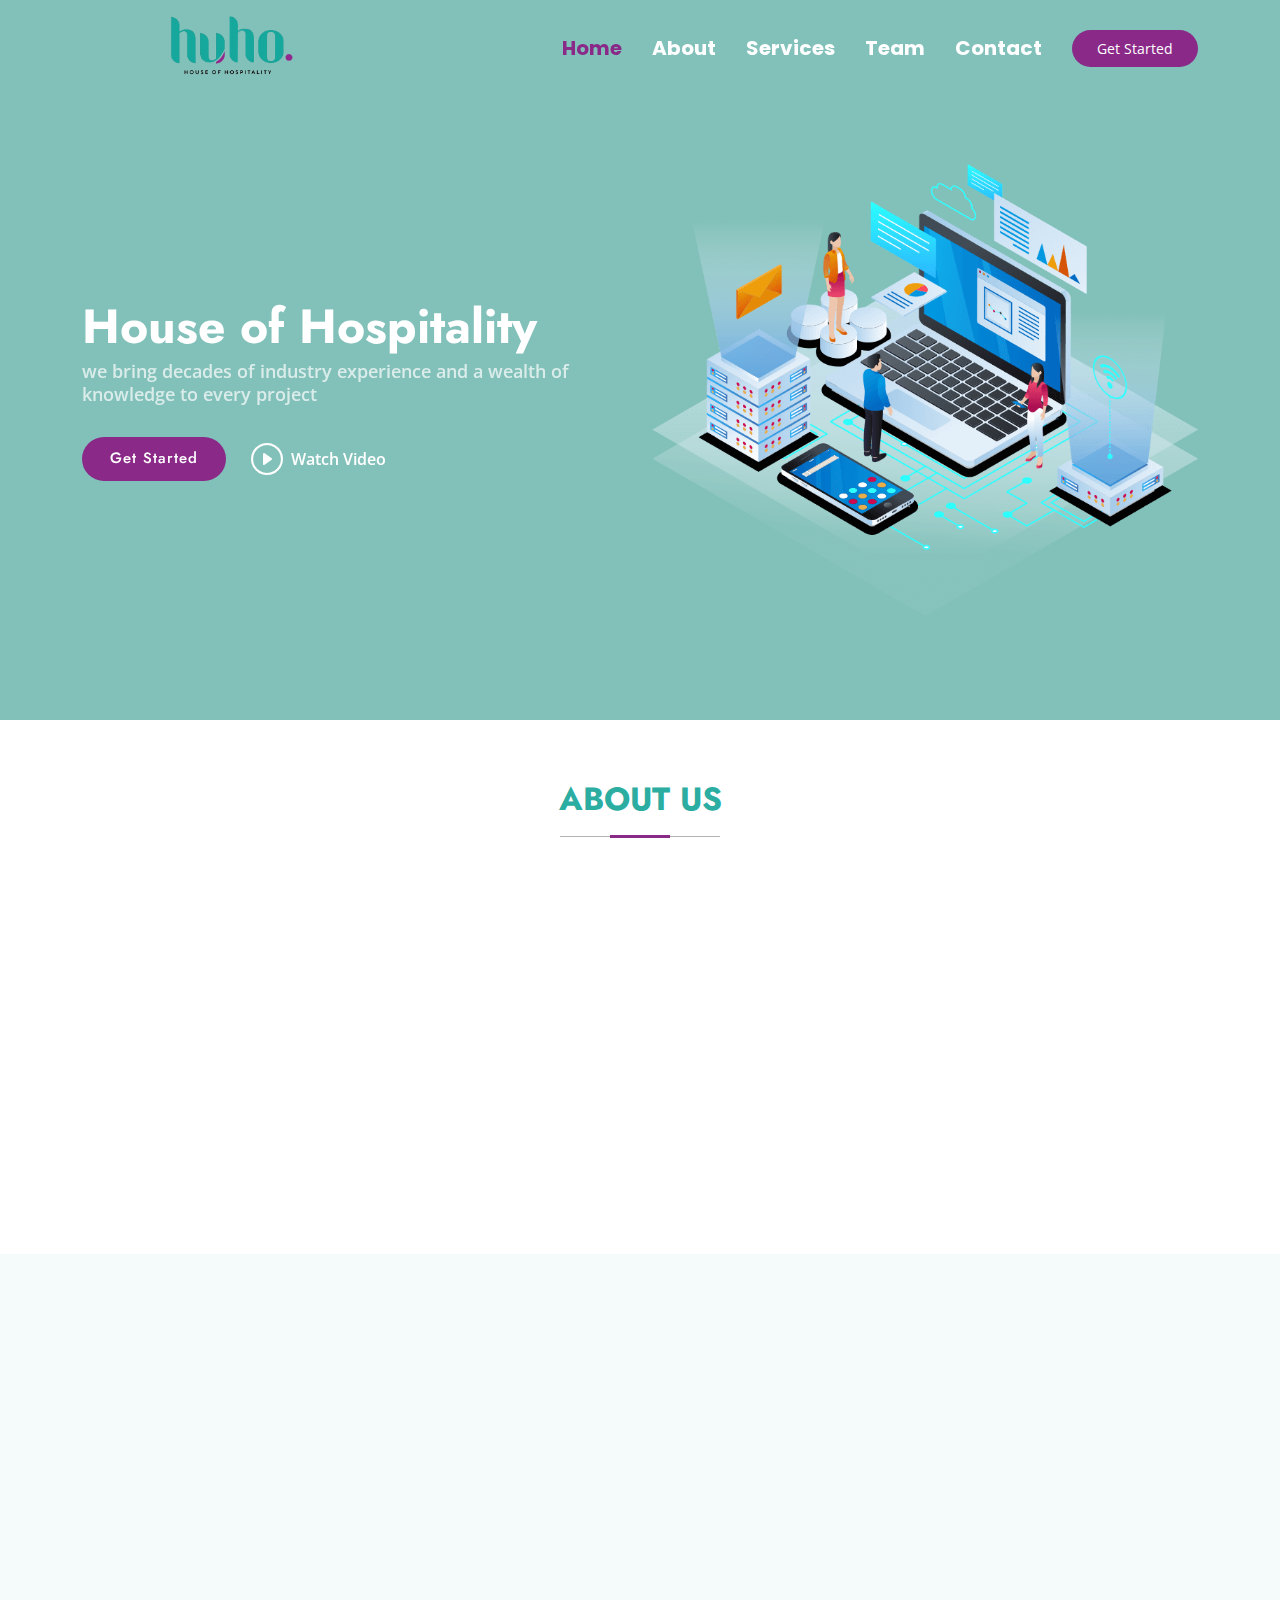
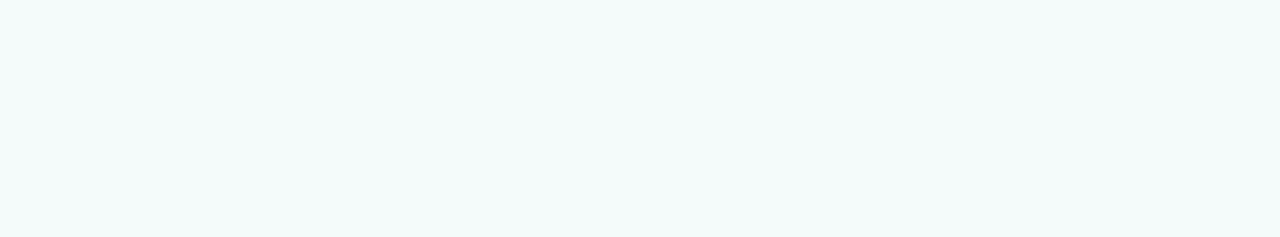
<file: index.html>
<!DOCTYPE html>
<html lang="en">

<head>
  <meta charset="utf-8">
  <meta content="width=device-width, initial-scale=1.0" name="viewport">
  <title>HUHO</title>
  <meta content="" name="description">
  <meta content="" name="keywords">

  <!-- Favicons -->
  <link href="assets/img/favicon.png" rel="icon">
  <link href="assets/img/apple-touch-icon.png" rel="apple-touch-icon">

  <!-- Fonts -->
  <link href="https://fonts.googleapis.com" rel="preconnect">
  <link href="https://fonts.gstatic.com" rel="preconnect" crossorigin>
  <link href="https://fonts.googleapis.com/css2?family=Open+Sans:ital,wght@0,300;0,400;0,500;0,600;0,700;0,800;1,300;1,400;1,500;1,600;1,700;1,800&family=Poppins:ital,wght@0,100;0,200;0,300;0,400;0,500;0,600;0,700;0,800;0,900;1,100;1,200;1,300;1,400;1,500;1,600;1,700;1,800;1,900&family=Jost:ital,wght@0,100;0,200;0,300;0,400;0,500;0,600;0,700;0,800;0,900;1,100;1,200;1,300;1,400;1,500;1,600;1,700;1,800;1,900&display=swap" rel="stylesheet">

  <!-- Vendor CSS Files -->
  <link href="assets/vendor/bootstrap/css/bootstrap.min.css" rel="stylesheet">
  <link href="assets/vendor/bootstrap-icons/bootstrap-icons.css" rel="stylesheet">
  <link href="assets/vendor/aos/aos.css" rel="stylesheet">
  <link href="assets/vendor/glightbox/css/glightbox.min.css" rel="stylesheet">
  <link href="assets/vendor/swiper/swiper-bundle.min.css" rel="stylesheet">

  <!-- Main CSS File -->
  <link href="assets/css/main.css" rel="stylesheet">

</head>

<body class="index-page">

  <header id="header" class="header d-flex align-items-center fixed-top">
    <div class="container-fluid container-xl position-relative d-flex align-items-center">

      <a href="index.html" class="logo d-flex align-items-center me-auto">
        <!-- Uncomment the line below if you also wish to use an image logo -->
        <img src="assets/img/logo.png" width="" height="200" alt="">
        <!-- <h1 class="sitename">HUHO</h1> -->
      </a>

      <nav id="navmenu" class="navmenu">
        <ul>
          <li><a href="#hero" class="">Home</a></li>
          <li><a href="#about">About</a></li>
          <li><a href="#services">Services</a></li>
          <!-- <li><a href="#portfolio">Portfolio</a></li> -->
          <li><a href="#team">Team</a></li>
          <!-- <li><a href="#pricing">Pricing</a></li> -->
          <!-- <li class="dropdown"><a href="#"><span>Dropdown</span> <i class="bi bi-chevron-down toggle-dropdown"></i></a>
            <ul>
              <li><a href="#">Dropdown 1</a></li>
              <li class="dropdown"><a href="#"><span>Deep Dropdown</span> <i class="bi bi-chevron-down toggle-dropdown"></i></a>
                <ul>
                  <li><a href="#">Deep Dropdown 1</a></li>
                  <li><a href="#">Deep Dropdown 2</a></li>
                  <li><a href="#">Deep Dropdown 3</a></li>
                  <li><a href="#">Deep Dropdown 4</a></li>
                  <li><a href="#">Deep Dropdown 5</a></li>
                </ul>
              </li>
              <li><a href="#">Dropdown 2</a></li>
              <li><a href="#">Dropdown 3</a></li>
              <li><a href="#">Dropdown 4</a></li>
            </ul>
          </li> -->
          <li><a href="#contact">Contact</a></li>
        </ul>
        <i class="mobile-nav-toggle d-xl-none bi bi-list"></i>
      </nav>

      <a class="btn-getstarted" href="#about">Get Started</a>

    </div>
  </header>

  <main class="main">

    <!-- Hero Section -->
    <section id="hero" class="hero section">

      <div class="container">
        <div class="row gy-4">
          <div class="col-lg-6 order-2 order-lg-1 d-flex flex-column justify-content-center" data-aos="zoom-out">
            <h1 class="">House of Hospitality</h1>
            <p class="font-hero">we bring decades of industry experience and a wealth of knowledge to every project</p>
            <div class="d-flex">
              <a href="#about" class="btn-get-started">Get Started</a>
              <a href="/assets/video/Video-782.mp4" class="glightbox btn-watch-video d-flex align-items-center"><i class="bi bi-play-circle"></i><span>Watch Video</span></a>
            </div>
          </div>
          <div class="col-lg-6 order-1 order-lg-2 hero-img" data-aos="zoom-out" data-aos-delay="200">
            <img src="assets/img/hero-img.png" class="img-fluid animated" alt="">
          </div>
        </div>
      </div>

    </section><!-- /Hero Section -->

    <!-- Clients Section -->
    <!-- <section id="clients" class="clients section">

      <div class="container" data-aos="zoom-in">

        <div class="swiper">
          <script type="application/json" class="swiper-config">
            {
              "loop": true,
              "speed": 600,
              "autoplay": {
                "delay": 5000
              },
              "slidesPerView": "auto",
              "pagination": {
                "el": ".swiper-pagination",
                "type": "bullets",
                "clickable": true
              },
              "breakpoints": {
                "320": {
                  "slidesPerView": 2,
                  "spaceBetween": 40
                },
                "480": {
                  "slidesPerView": 3,
                  "spaceBetween": 60
                },
                "640": {
                  "slidesPerView": 4,
                  "spaceBetween": 80
                },
                "992": {
                  "slidesPerView": 5,
                  "spaceBetween": 120
                },
                "1200": {
                  "slidesPerView": 6,
                  "spaceBetween": 120
                }
              }
            }
          </script>
          <div class="swiper-wrapper align-items-center">
            <div class="swiper-slide"><img src="assets/img/clients/client-1.png" class="img-fluid" alt=""></div>
            <div class="swiper-slide"><img src="assets/img/clients/client-2.png" class="img-fluid" alt=""></div>
            <div class="swiper-slide"><img src="assets/img/clients/client-3.png" class="img-fluid" alt=""></div>
            <div class="swiper-slide"><img src="assets/img/clients/client-4.png" class="img-fluid" alt=""></div>
            <div class="swiper-slide"><img src="assets/img/clients/client-5.png" class="img-fluid" alt=""></div>
            <div class="swiper-slide"><img src="assets/img/clients/client-6.png" class="img-fluid" alt=""></div>
            <div class="swiper-slide"><img src="assets/img/clients/client-7.png" class="img-fluid" alt=""></div>
            <div class="swiper-slide"><img src="assets/img/clients/client-8.png" class="img-fluid" alt=""></div>
          </div>
        </div>

      </div>

    </section>/Clients Section -->

    <!-- About Section -->
    <section id="about" class="about section">

      <!-- Section Title -->
      <div class="container section-title" data-aos="fade-up">
        <h2 class="">About Us</h2>
      </div><!-- End Section Title -->

      <div class="container">

        <div class="row gy-4">

          <div class="col-lg-6 content" data-aos="fade-up" data-aos-delay="100">
            <p>
              we bring decades of industry experience and a wealth of knowledge to every project. From startups to established
              restaurants, we offer bespoke solutions tailored to your unique needs and objectives.
            </p>
            <ul>
              <li><i class="bi bi-check2-circle"></i> <span>Starting a Food Business:
              Idea – Project Planning – Master Plan for Success</span></li>
              <li><i class="bi bi-check2-circle"></i> <span>Running Food Business:
              Improvement - Getting Ready for the Next Level</span></li>
              <li><i class="bi bi-check2-circle"></i> <span>Menu - Streamlining
              Operation & Profitability</span></li>
            </ul>
          </div>

          <div class="col-lg-6" data-aos="fade-up" data-aos-delay="200">
            <p>
         Whether you're looking to launch a new restaurant, streamline your menu for profitability, enhance
           your online presence, or create compelling marketing campaigns, we have the expertise and resources to support you every step of the way. 
           Backed by a team of seasoned professionals with years of industry experience, we provide bespoke consultancy services that cater to your specific 
           needs and objectives. From feasibility reports and business planning to menu engineering, location scouting, and staff training, we offer end-to-end
            solutions designed to drive growth and maximize profitability. </p>
            <a href="#" class="read-more"><span>Read More</span><i class="bi bi-arrow-right"></i></a>
          </div>

        </div>

      </div>

    </section><!-- /About Section -->

    <!-- Why Us Section -->
    <section id="why-us" class="section why-us" data-builder="section">

      <div class="container-fluid">

        <div class="row gy-4">

          <div class="col-lg-7 d-flex flex-column justify-content-center order-2 order-lg-1">

            <div class="content px-xl-5" data-aos="fade-up" data-aos-delay="100">
              <h3 class=""><span class=""></span><strong>Frequently asked questions</strong></h3>
              <p class="">
              we address some of the most common
               questions about our comprehensive consultancy services designed to help you start
              </p>
            </div>

            <div class="faq-container px-xl-5" data-aos="fade-up" data-aos-delay="200">

              <div class="faq-item faq-active">

                <h3><span>01</span>What services does Huho House of Hospitality offer for new food businesses?</h3>
                <div class="faq-content">
                  <p>We provide comprehensive consultancy services for new food businesses, including idea analysis, project planning,
                  competition and consumer interest studies, investment planning, menu recommendations, location suggestions, and
                  restaurant and kitchen design. Our goal is to create a master plan for your success.</p>
                </div>
                <i class="faq-toggle bi bi-chevron-right"></i>
              </div><!-- End Faq item-->

              <div class="faq-item">
                <h3><span>02</span> How can Huho House of Hospitality help improve my existing restaurant?</h3>
                <div class="faq-content">
                  <p>We conduct a thorough assessment of your current operations, covering service, production, finance, HR, marketing, and
                  sales. Based on our findings, we offer detailed reports and actionable recommendations to elevate your business to the
                  next level, ensuring improved efficiency, profitability, and customer satisfaction.</p>
                </div>
                <i class="faq-toggle bi bi-chevron-right"></i>
              </div><!-- End Faq item-->

              <div class="faq-item">
                <h3><span>03</span> What are the payment terms for your consultancy services?</h3>
                <div class="faq-content">
                  <p>For most of our consultancy services, we require an advance payment of 50,000 ₹, with the second and final payment due
                  after we send the report brief. The detailed report presentation will follow once the final payment is completed.
                  Specific services may have different payment structures, which will be clearly outlined in our agreements.</p>
                </div>
                <i class="faq-toggle bi bi-chevron-right"></i>
              </div><!-- End Faq item-->

            </div>

          </div>

          <div class="col-lg-5 order-1 order-lg-2 why-us-img">
            <img src="assets/img/why-us.png" class="img-fluid" alt="" data-aos="zoom-in" data-aos-delay="100">
          </div>
        </div>

      </div>

    </section><!-- /Why Us Section -->

    <!-- Skills Section -->
    <!-- <section id="skills" class="skills section">

      <div class="container" data-aos="fade-up" data-aos-delay="100">

        <div class="row">

          <div class="col-lg-6 d-flex align-items-center">
            <img src="assets/img/skills.png" class="img-fluid" alt="">
          </div>

          <div class="col-lg-6 pt-4 pt-lg-0 content">

            <h3>Voluptatem dignissimos provident quasi corporis voluptas</h3>
            <p class="fst-italic">
              Lorem ipsum dolor sit amet, consectetur adipiscing elit, sed do eiusmod tempor incididunt ut labore et dolore magna aliqua.
            </p>

            <div class="skills-content skills-animation">

              <div class="progress">
                <span class="skill"><span>HTML</span> <i class="val">100%</i></span>
                <div class="progress-bar-wrap">
                  <div class="progress-bar" role="progressbar" aria-valuenow="100" aria-valuemin="0" aria-valuemax="100"></div>
                </div>
              </div>

              <div class="progress">
                <span class="skill"><span>CSS</span> <i class="val">90%</i></span>
                <div class="progress-bar-wrap">
                  <div class="progress-bar" role="progressbar" aria-valuenow="90" aria-valuemin="0" aria-valuemax="100"></div>
                </div>
              </div>

              <div class="progress">
                <span class="skill"><span>JavaScript</span> <i class="val">75%</i></span>
                <div class="progress-bar-wrap">
                  <div class="progress-bar" role="progressbar" aria-valuenow="75" aria-valuemin="0" aria-valuemax="100"></div>
                </div>
              </div>

              <div class="progress">
                <span class="skill"><span>Photoshop</span> <i class="val">55%</i></span>
                <div class="progress-bar-wrap">
                  <div class="progress-bar" role="progressbar" aria-valuenow="55" aria-valuemin="0" aria-valuemax="100"></div>
                </div>
              </div>
            </div>

          </div>
        </div>

      </div>

    </section> -->
    <!-- /Skills Section -->

    <!-- Services Section -->
   

  <!-- Scroll Top -->
  <a href="#" id="scroll-top" class="scroll-top d-flex align-items-center justify-content-center"><i class="bi bi-arrow-up-short"></i></a>

  <!-- Preloader -->
  <div id="preloader"></div>

  <!-- Vendor JS Files -->
  <script src="assets/vendor/bootstrap/js/bootstrap.bundle.min.js"></script>
  <script src="assets/vendor/php-email-form/validate.js"></script>
  <script src="assets/vendor/aos/aos.js"></script>
  <script src="assets/vendor/glightbox/js/glightbox.min.js"></script>
  <script src="assets/vendor/swiper/swiper-bundle.min.js"></script>
  <script src="assets/vendor/waypoints/noframework.waypoints.js"></script>
  <script src="assets/vendor/imagesloaded/imagesloaded.pkgd.min.js"></script>
  <script src="assets/vendor/isotope-layout/isotope.pkgd.min.js"></script>

  <!-- Main JS File -->
  <script src="assets/js/main.js"></script>

</body>

</html>
</file>
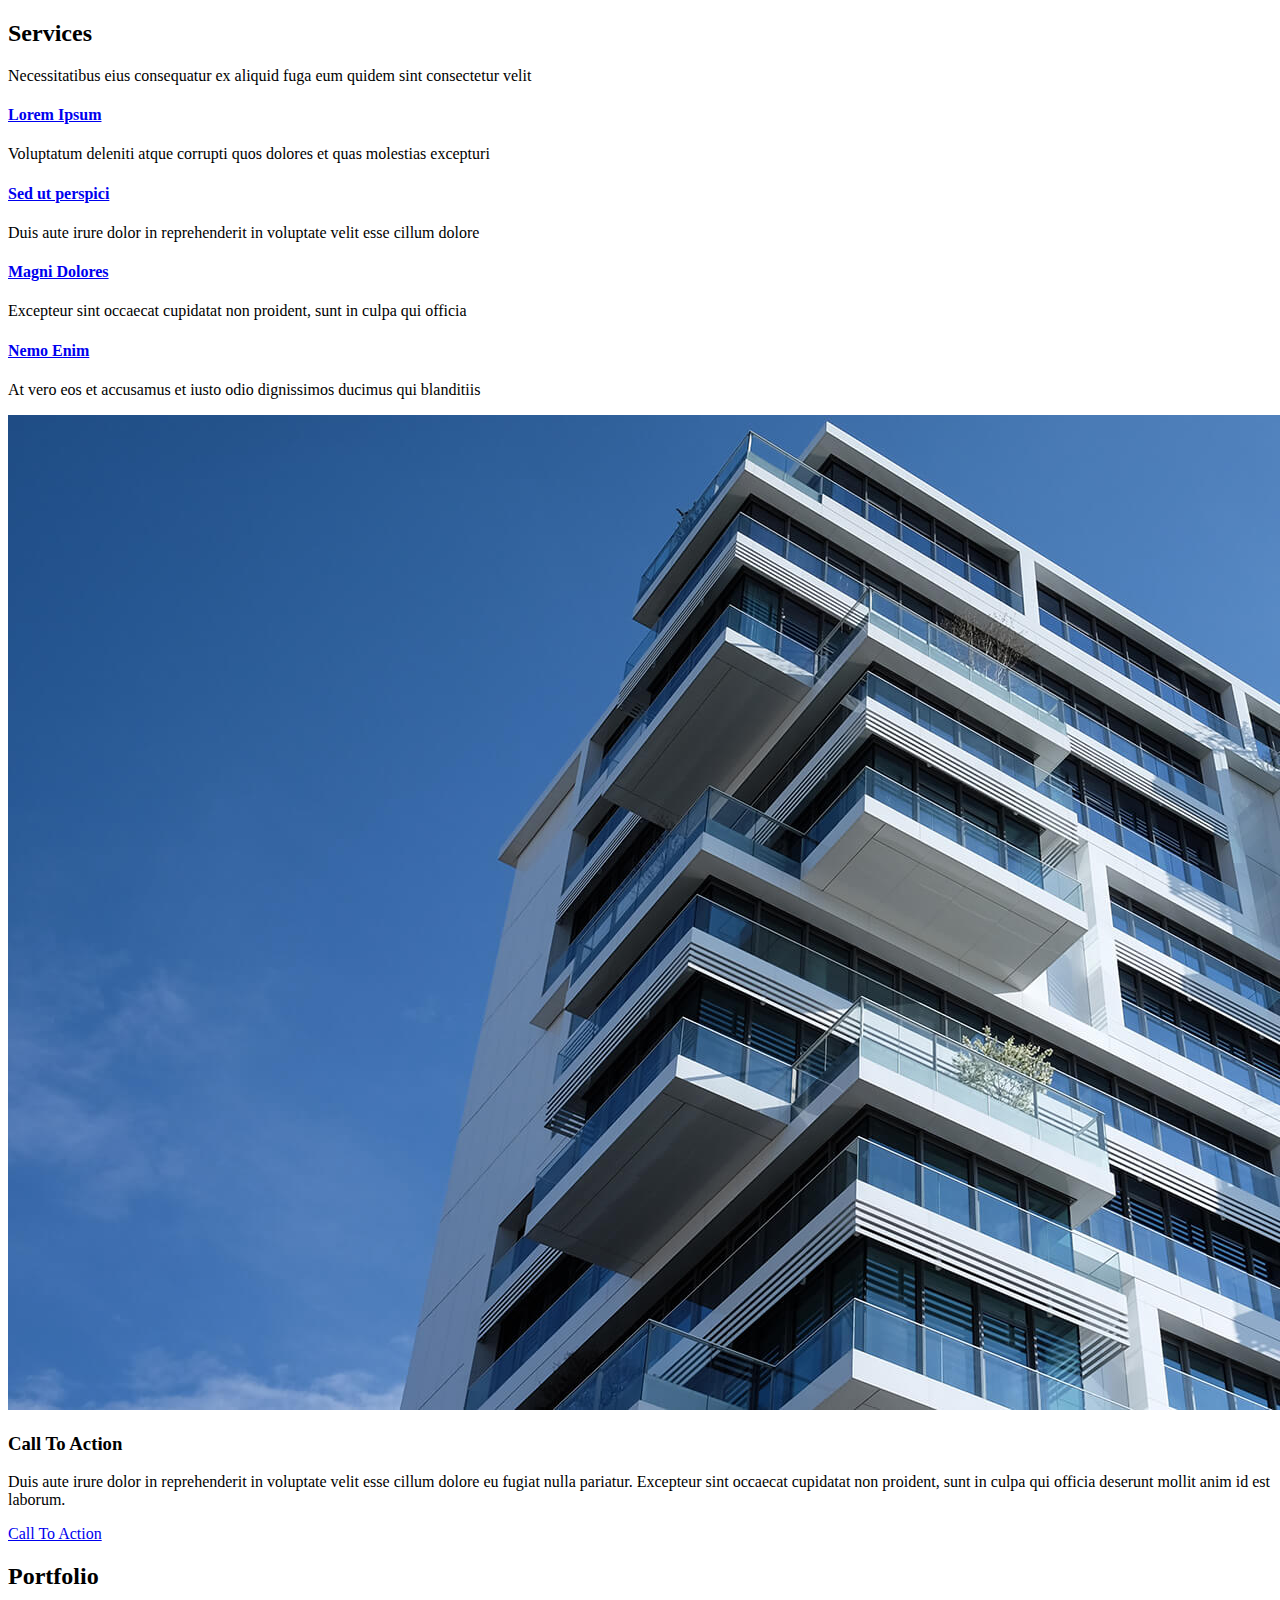
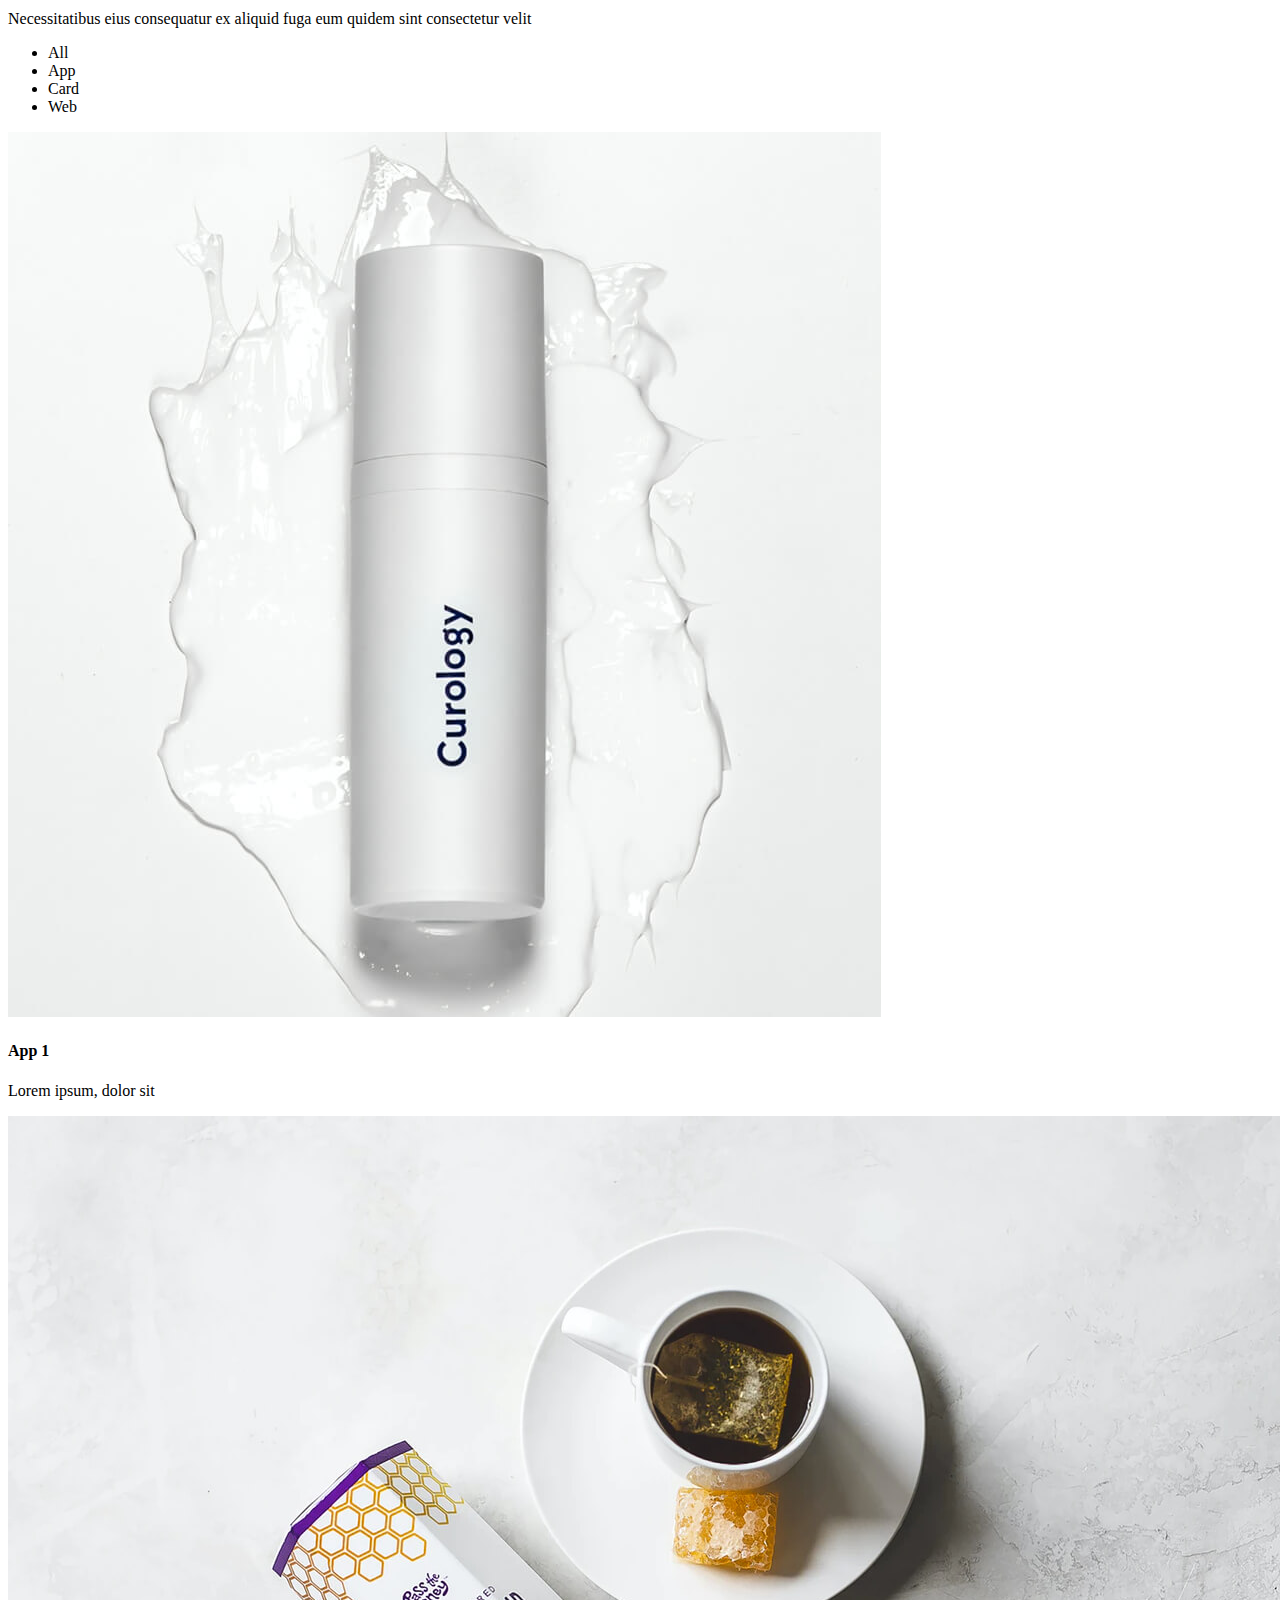
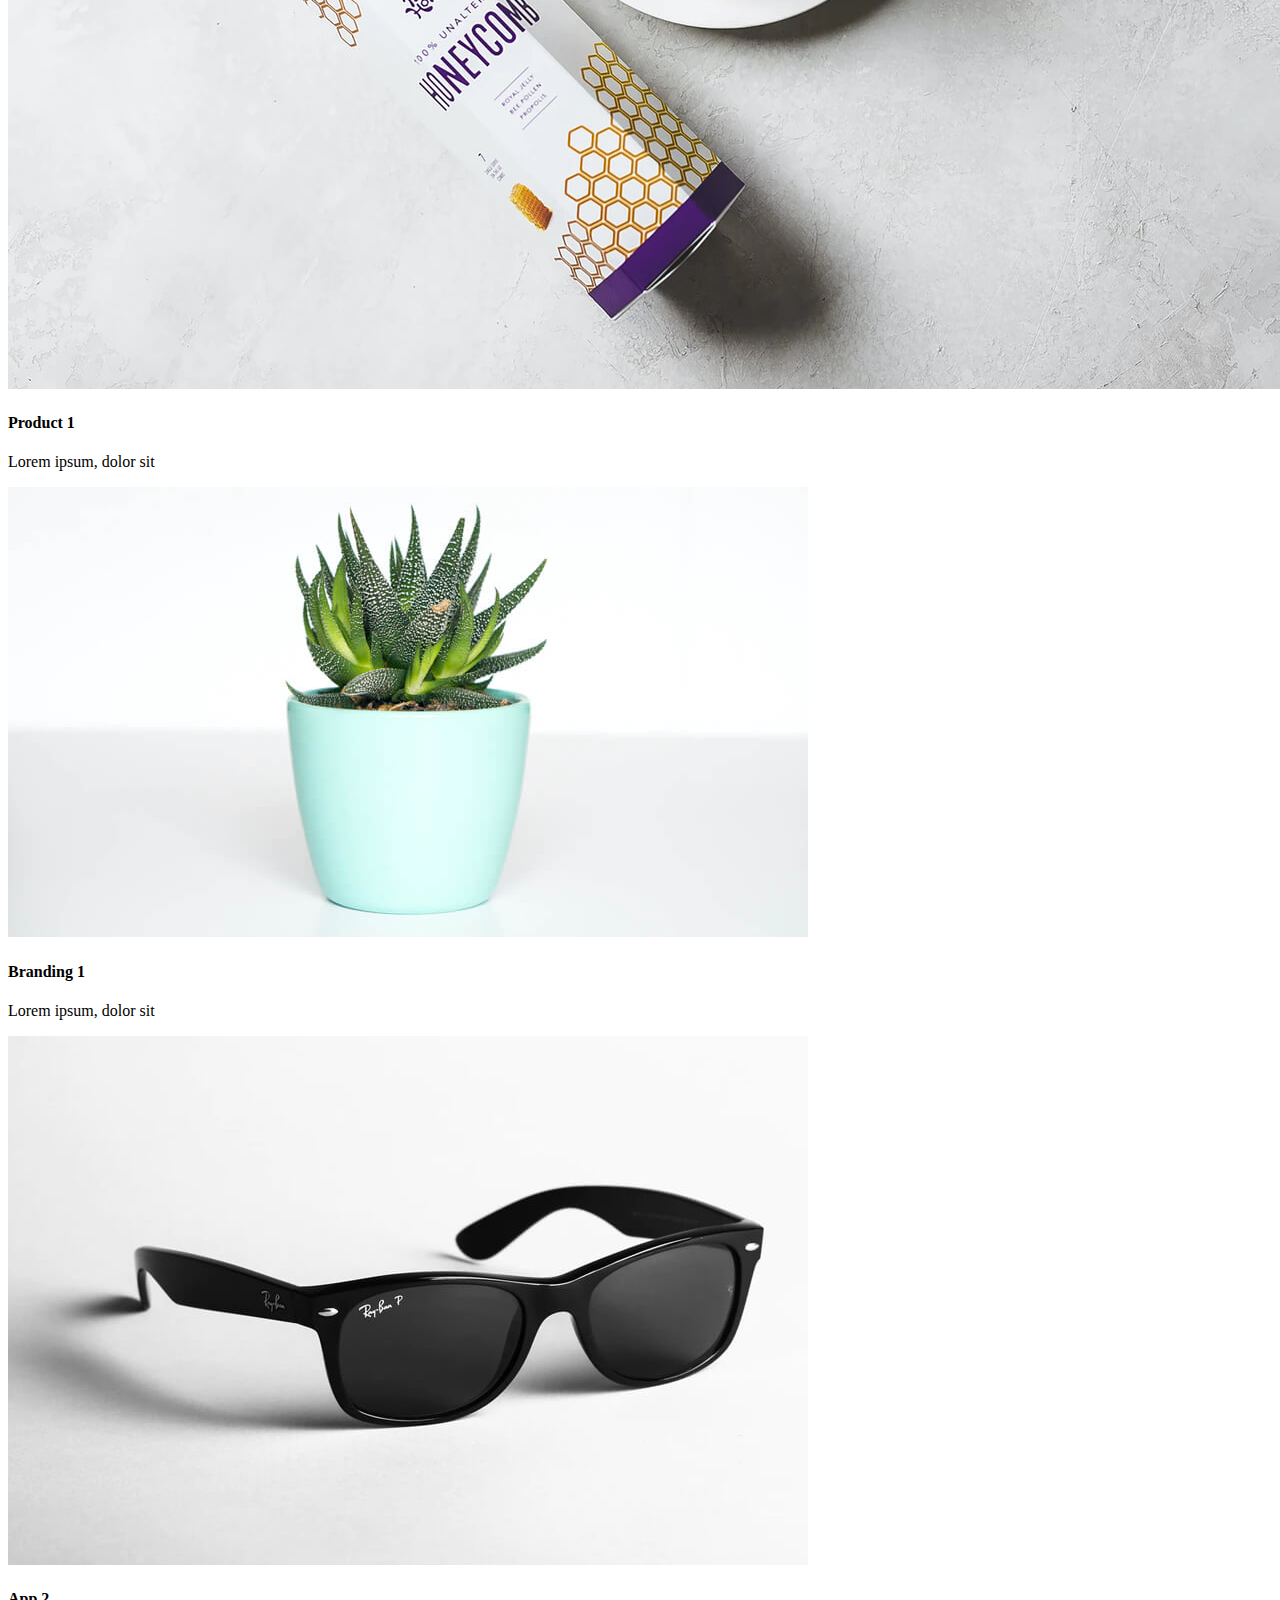
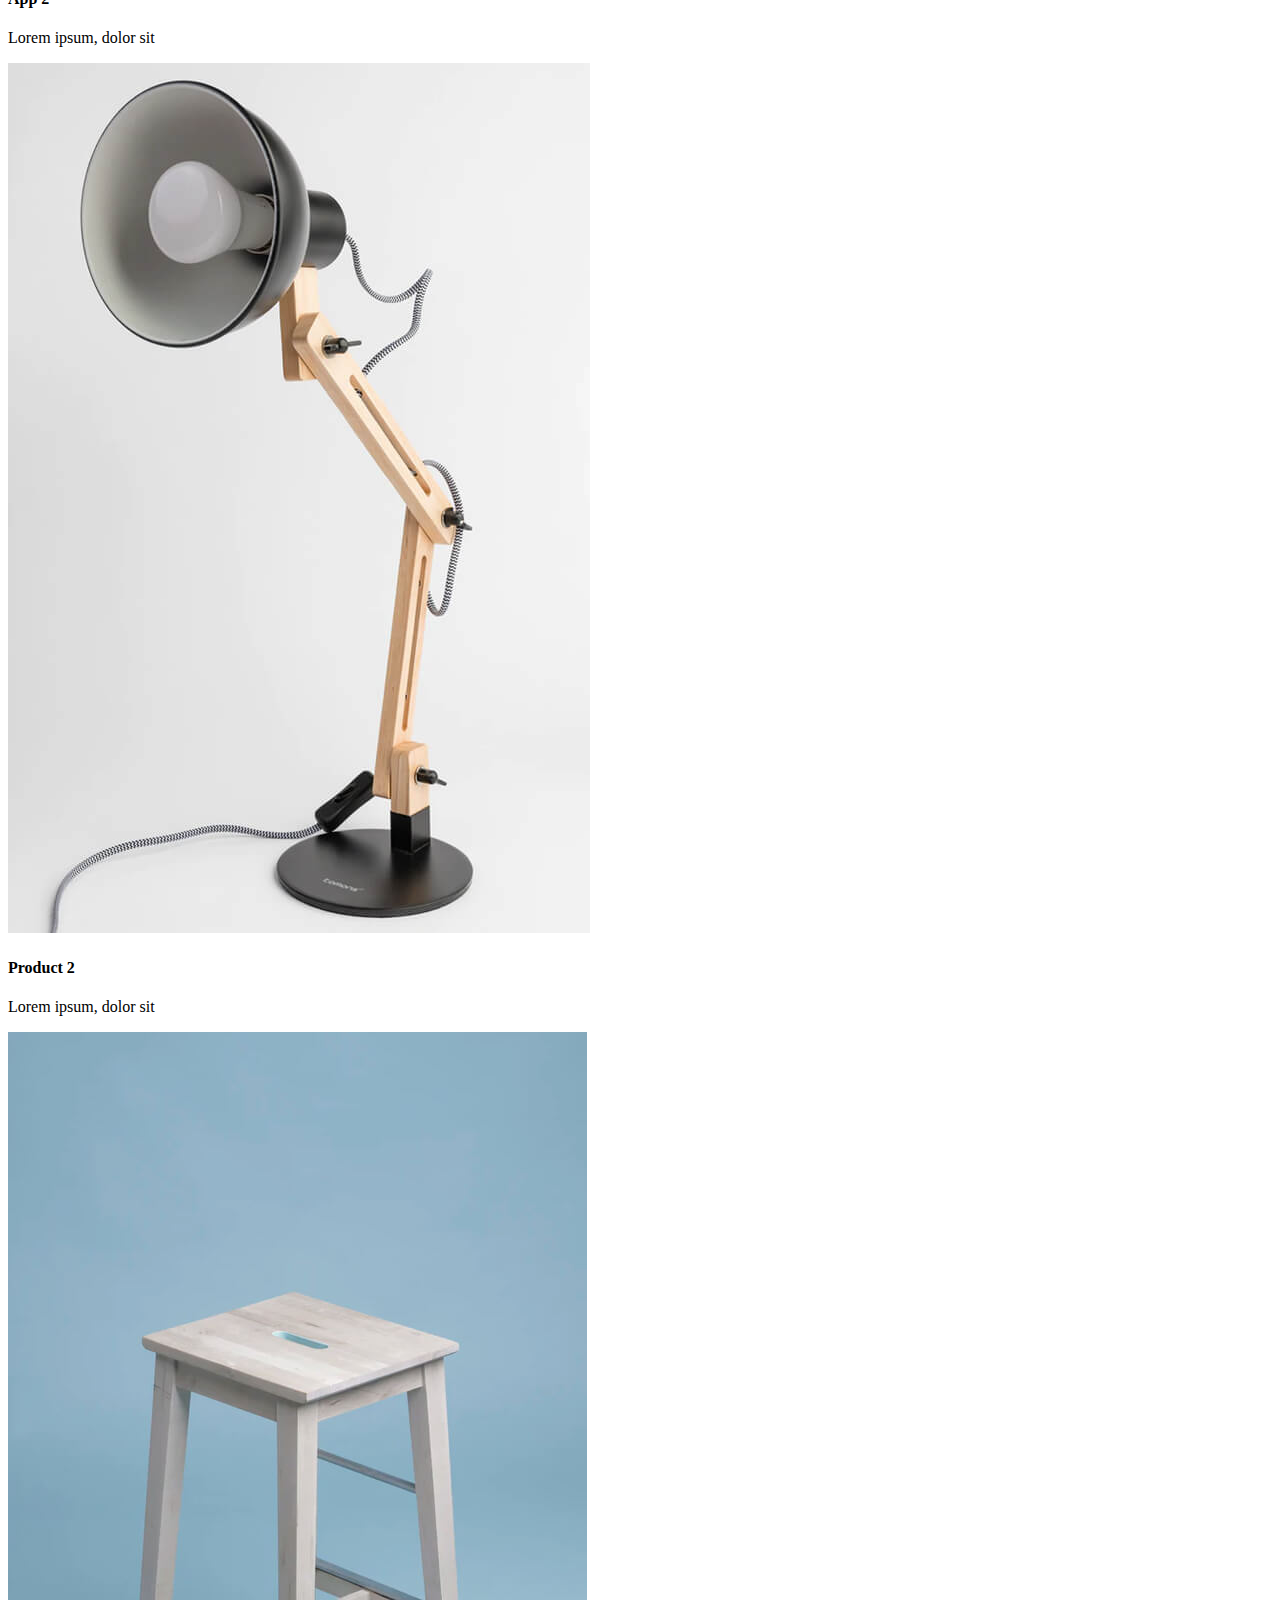
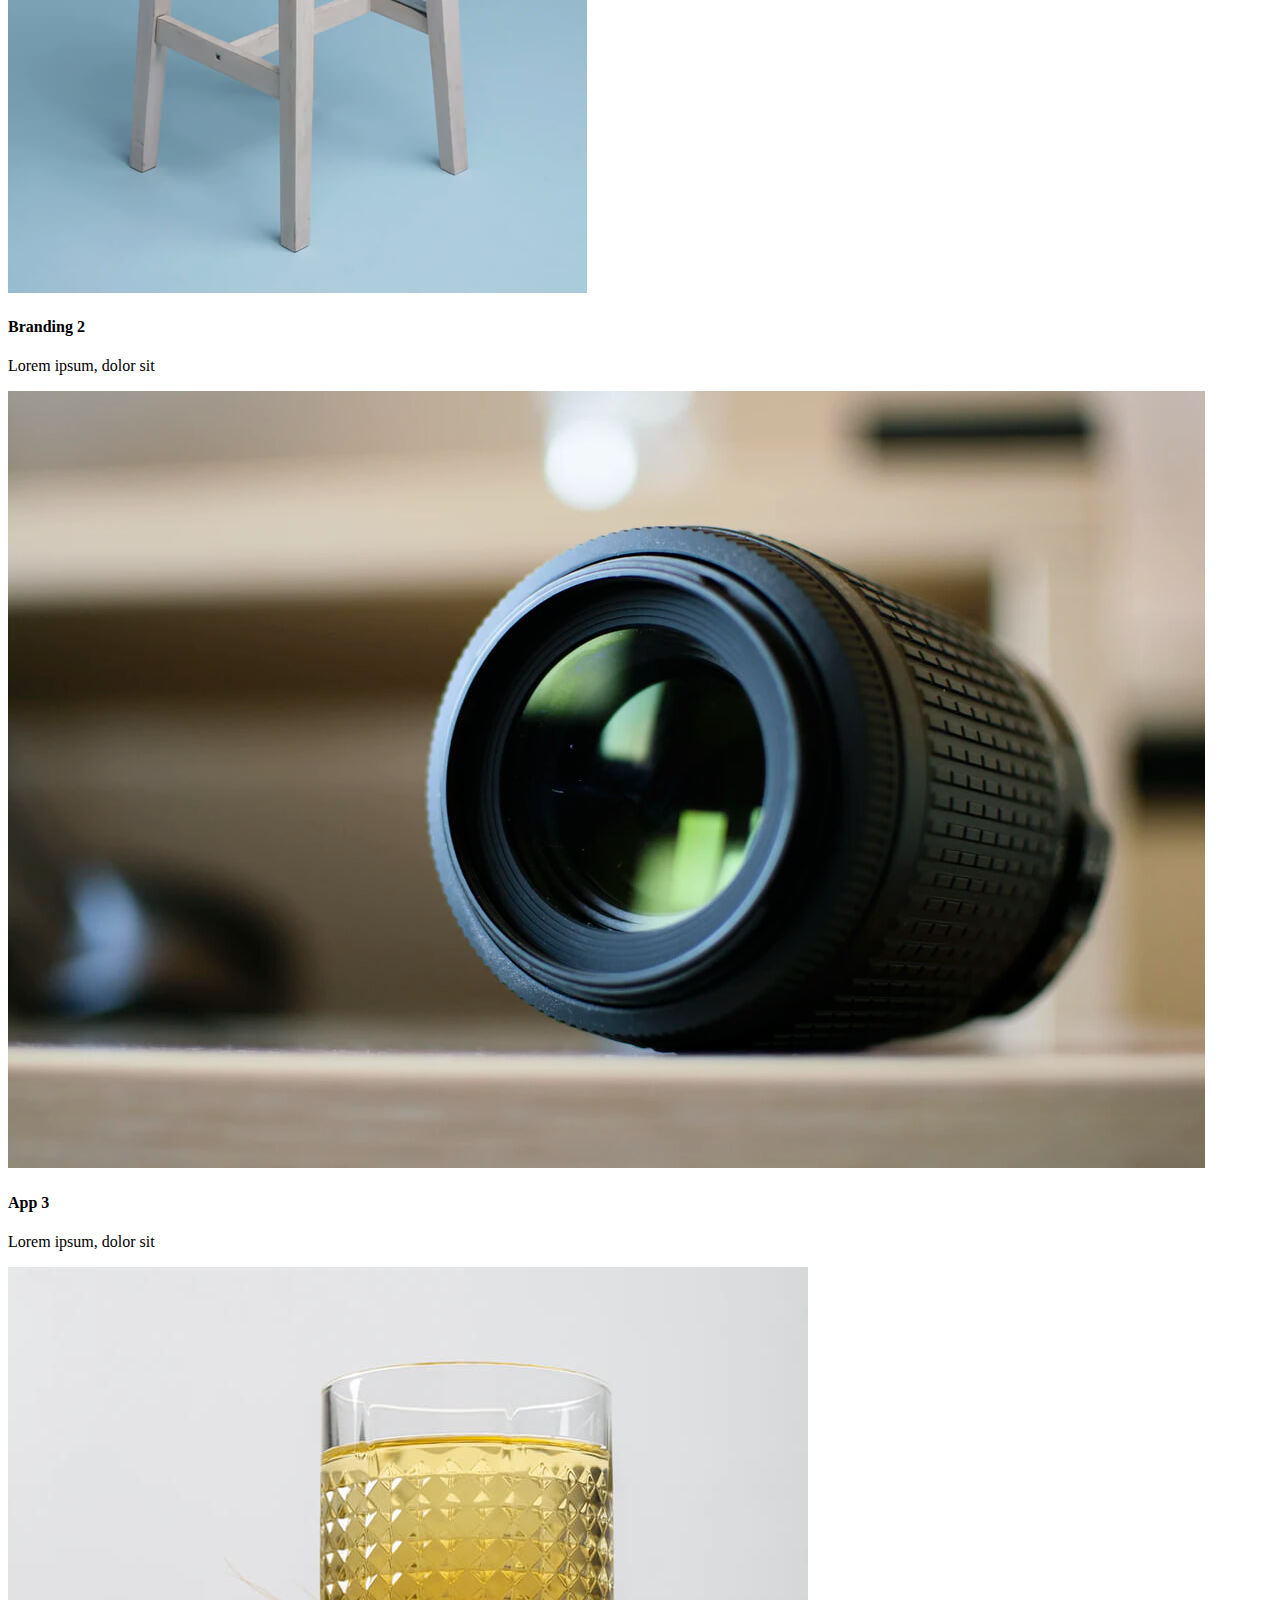
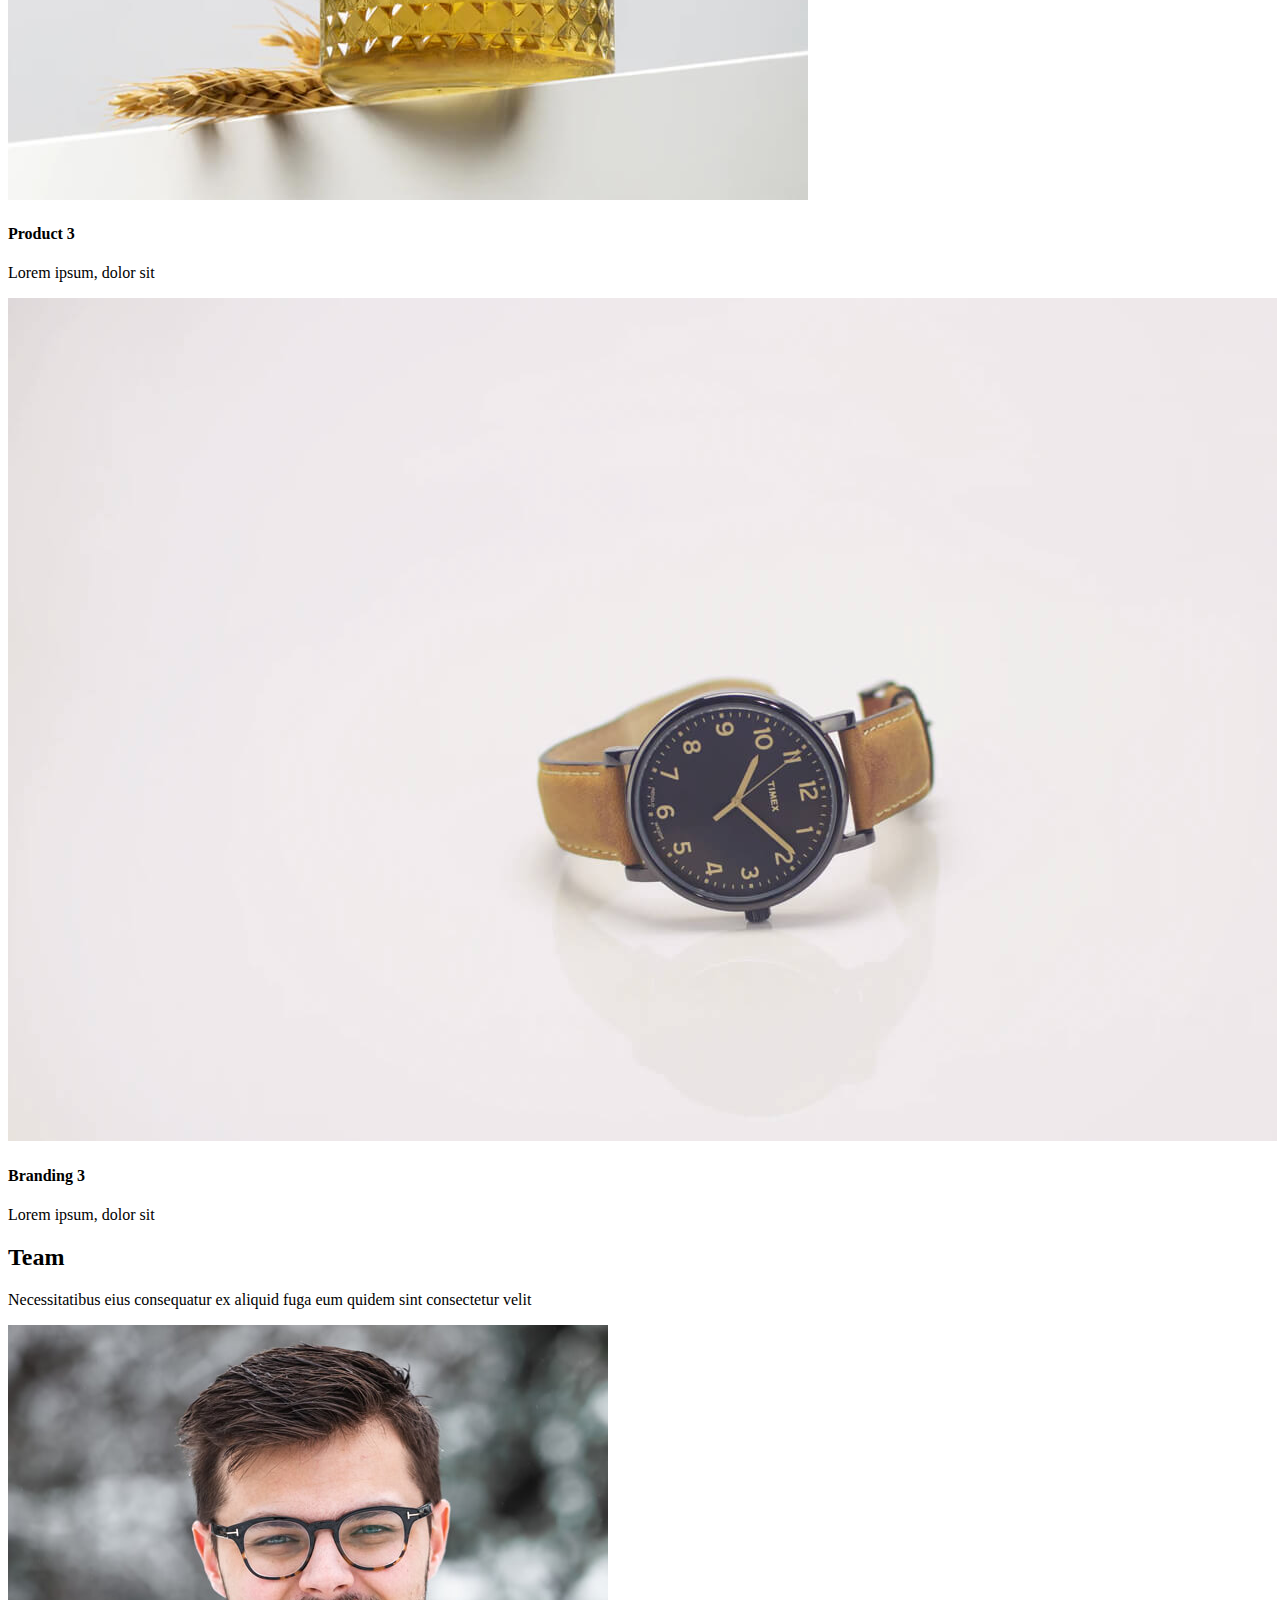
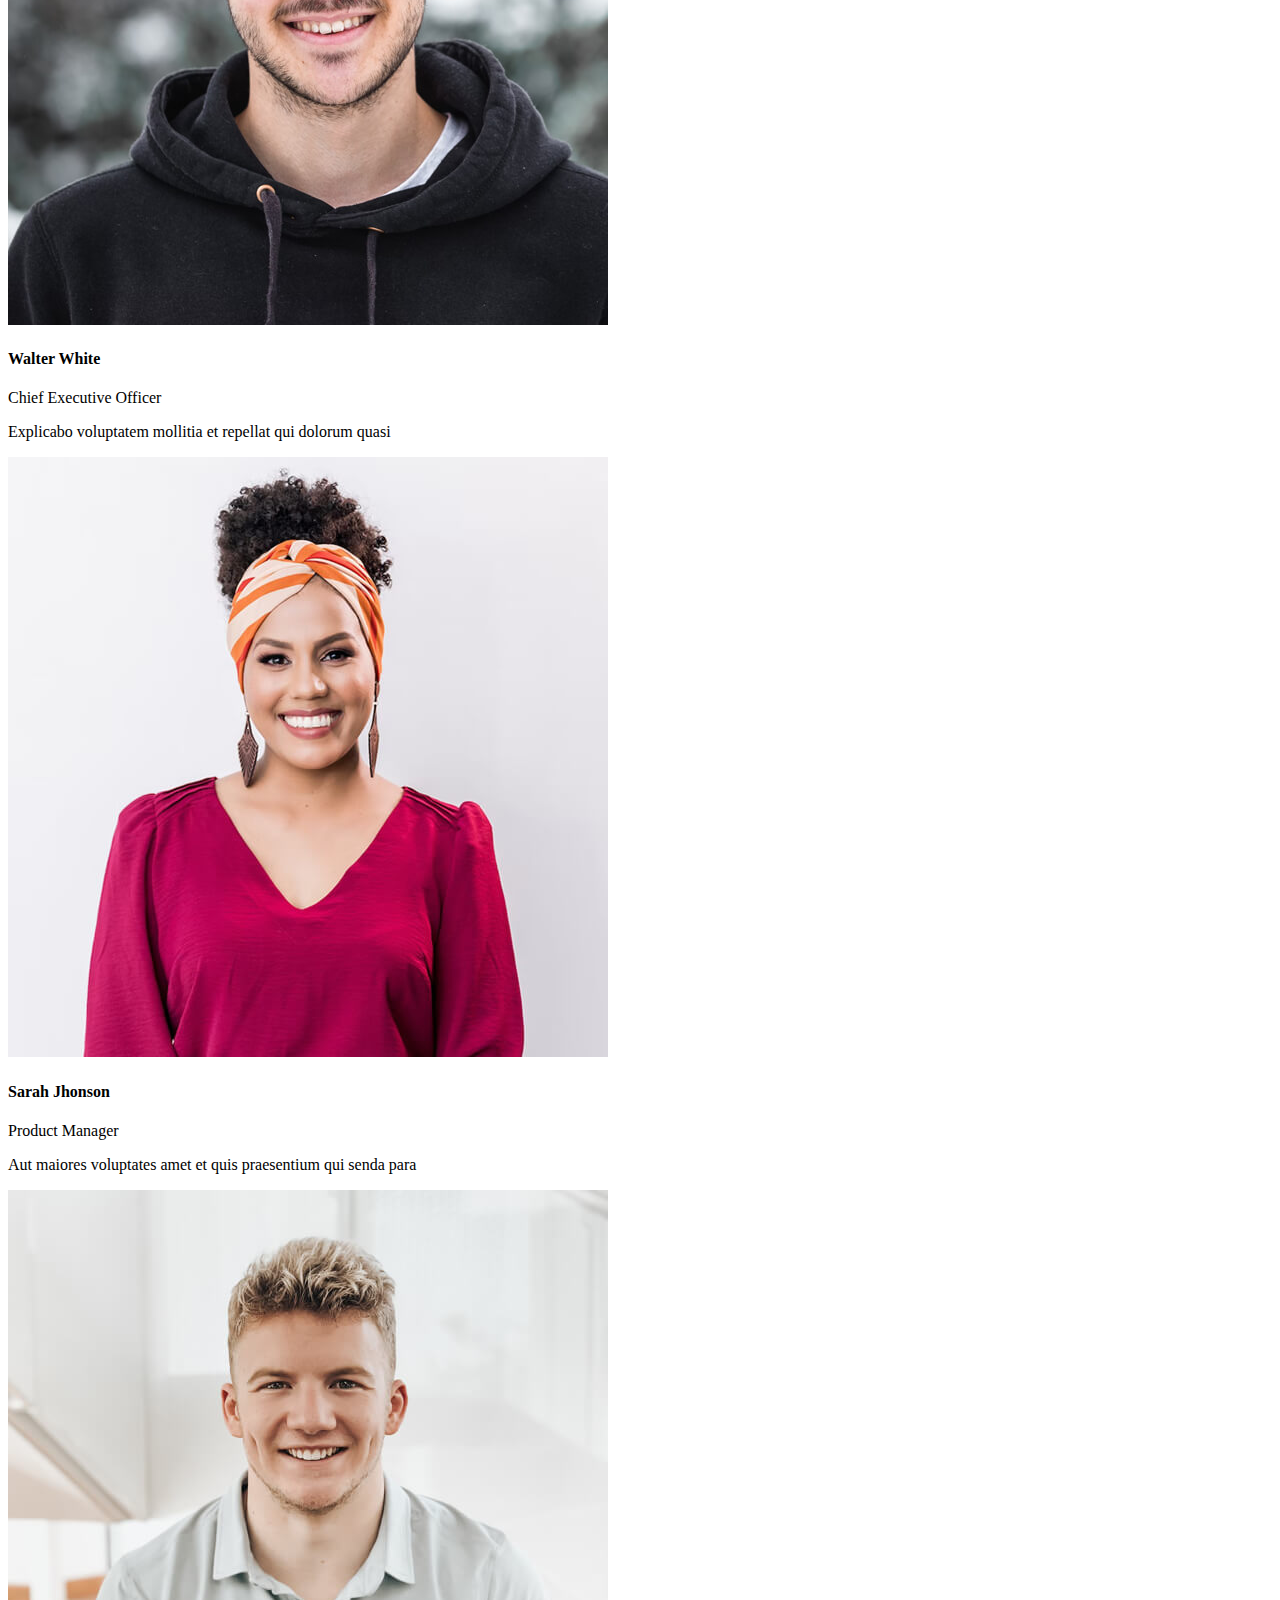
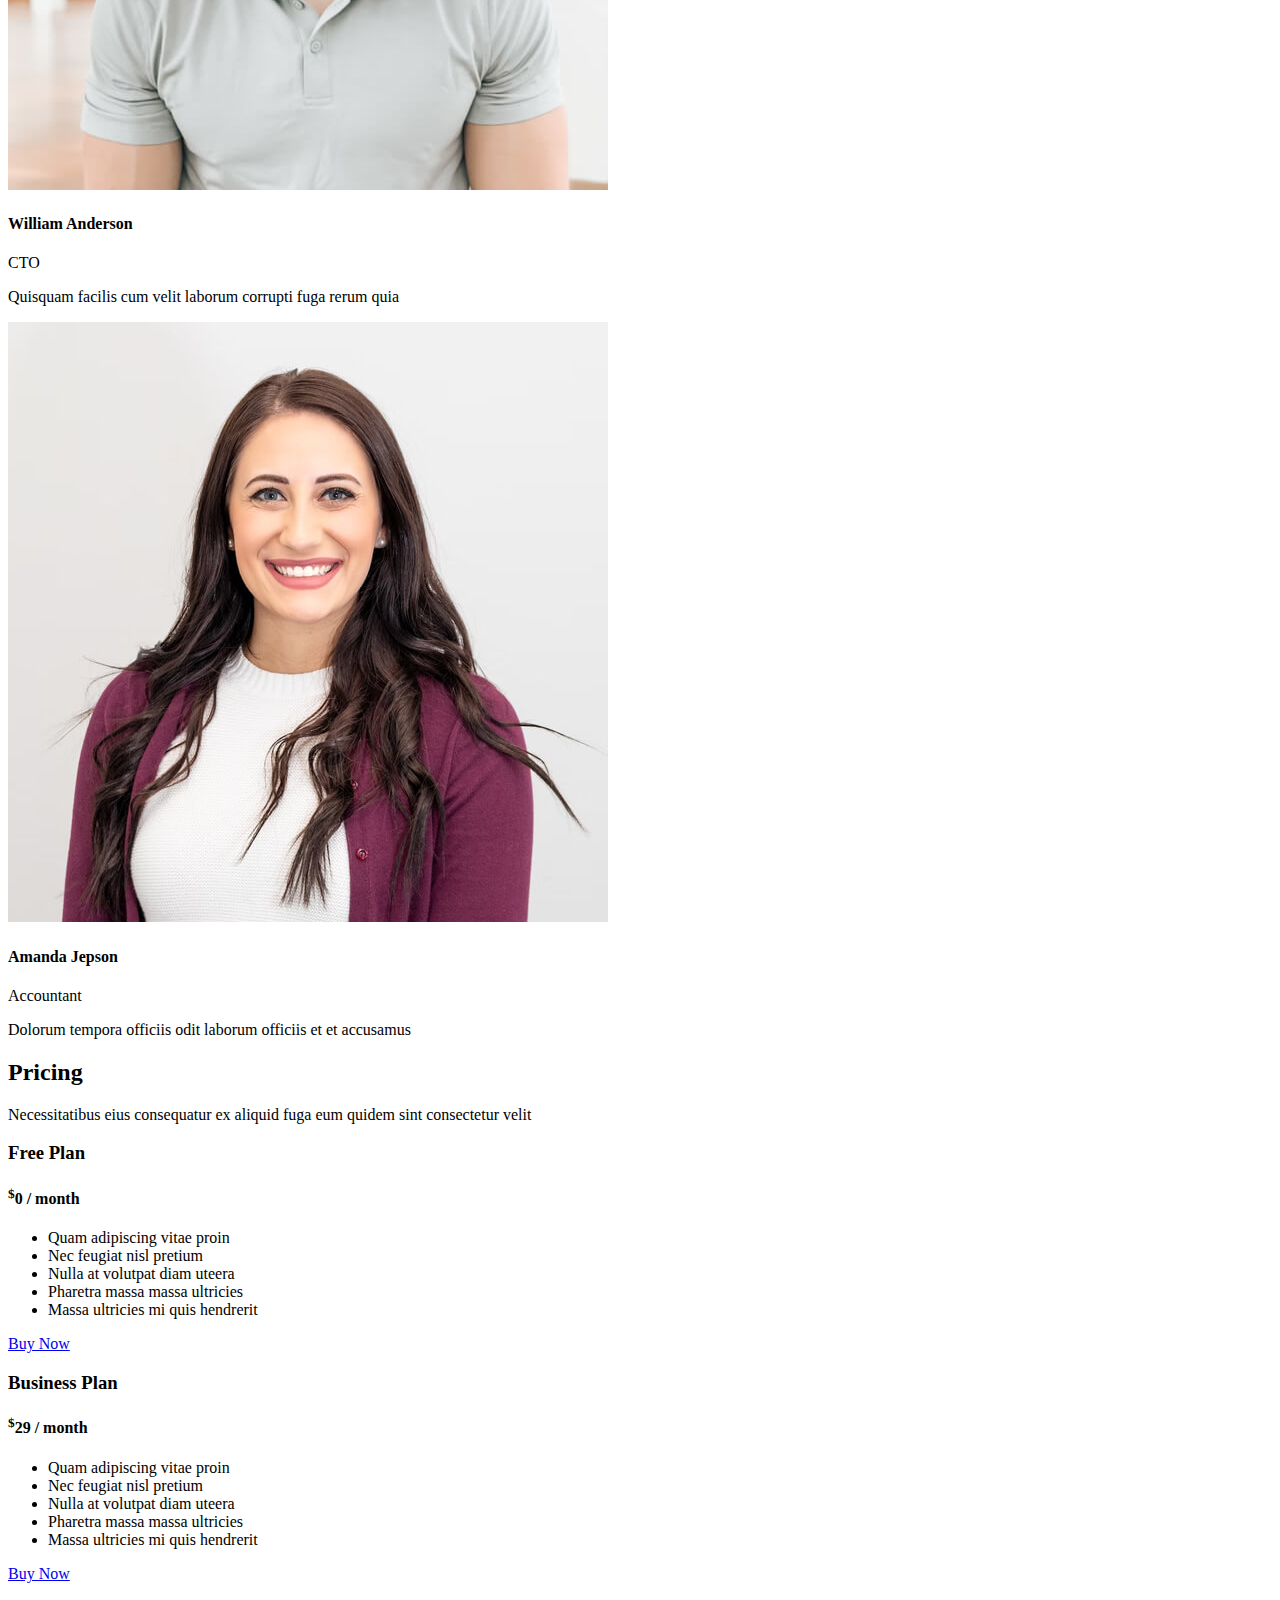
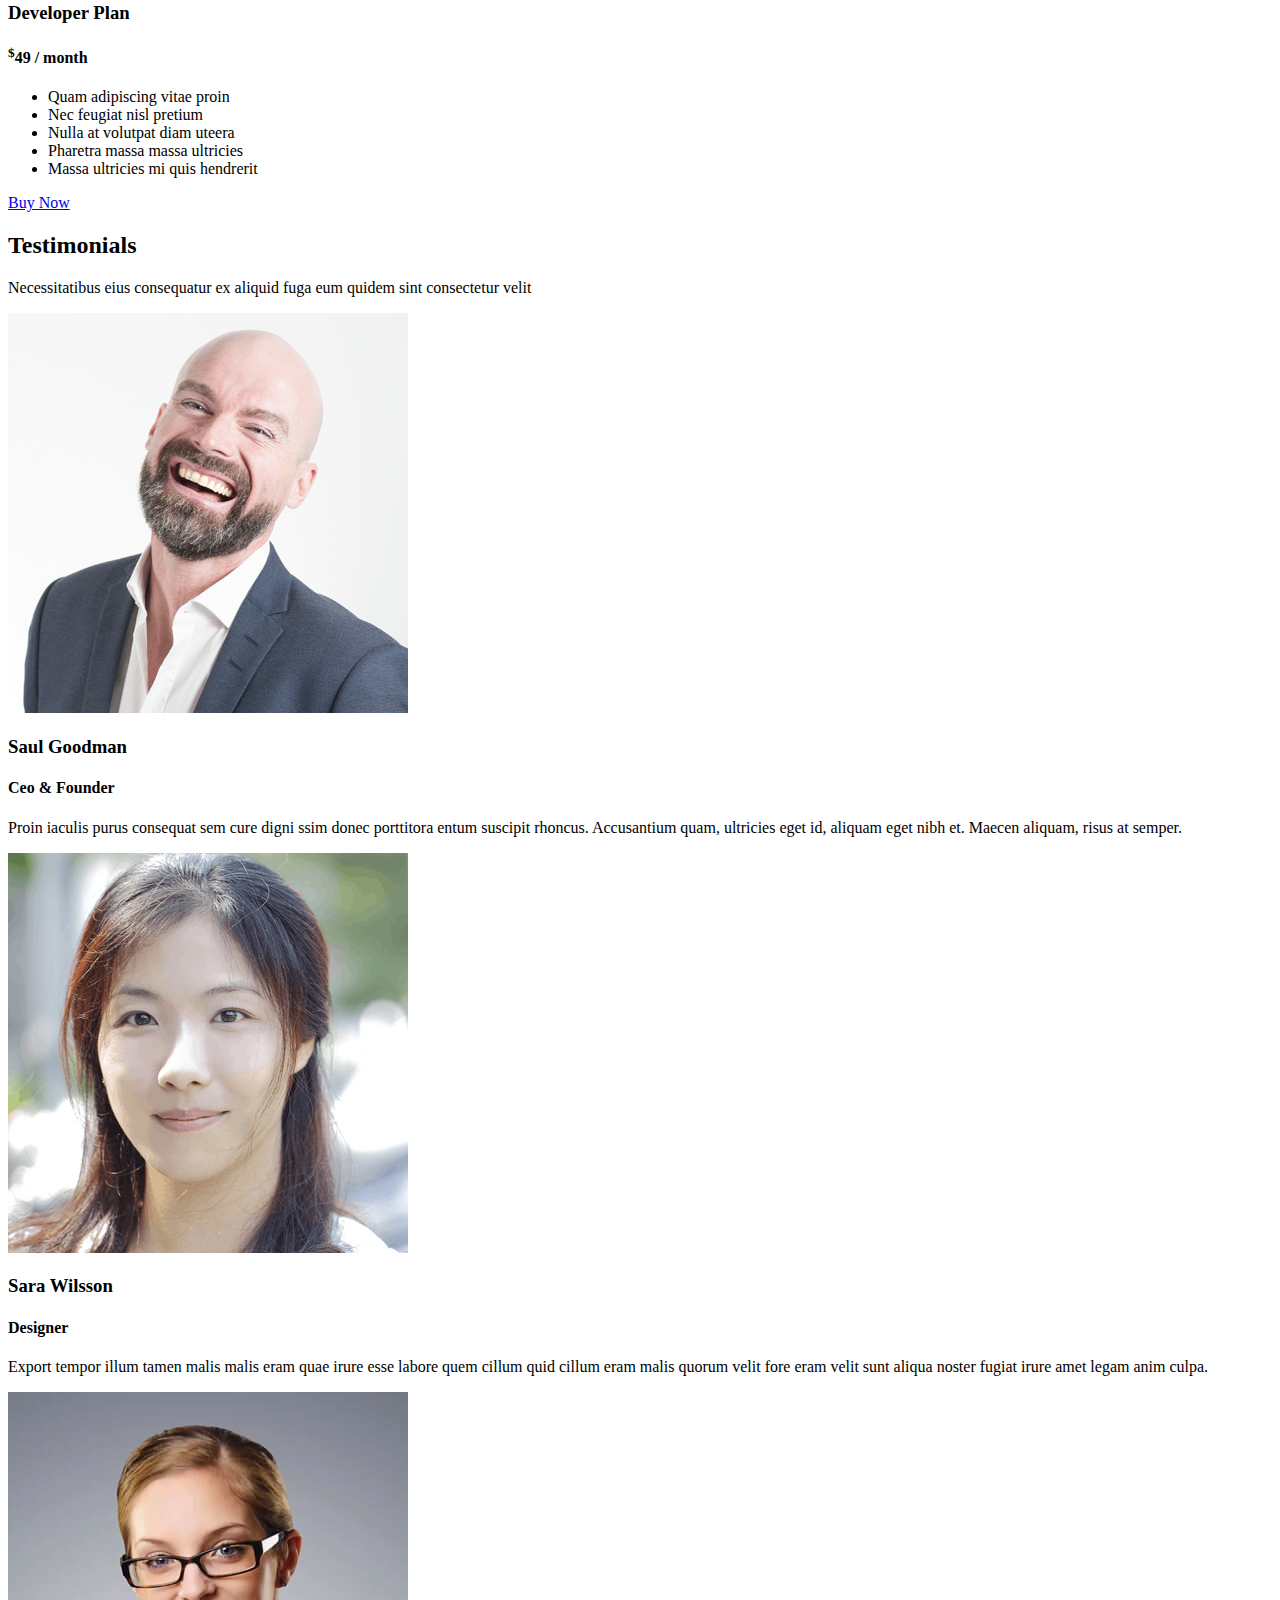
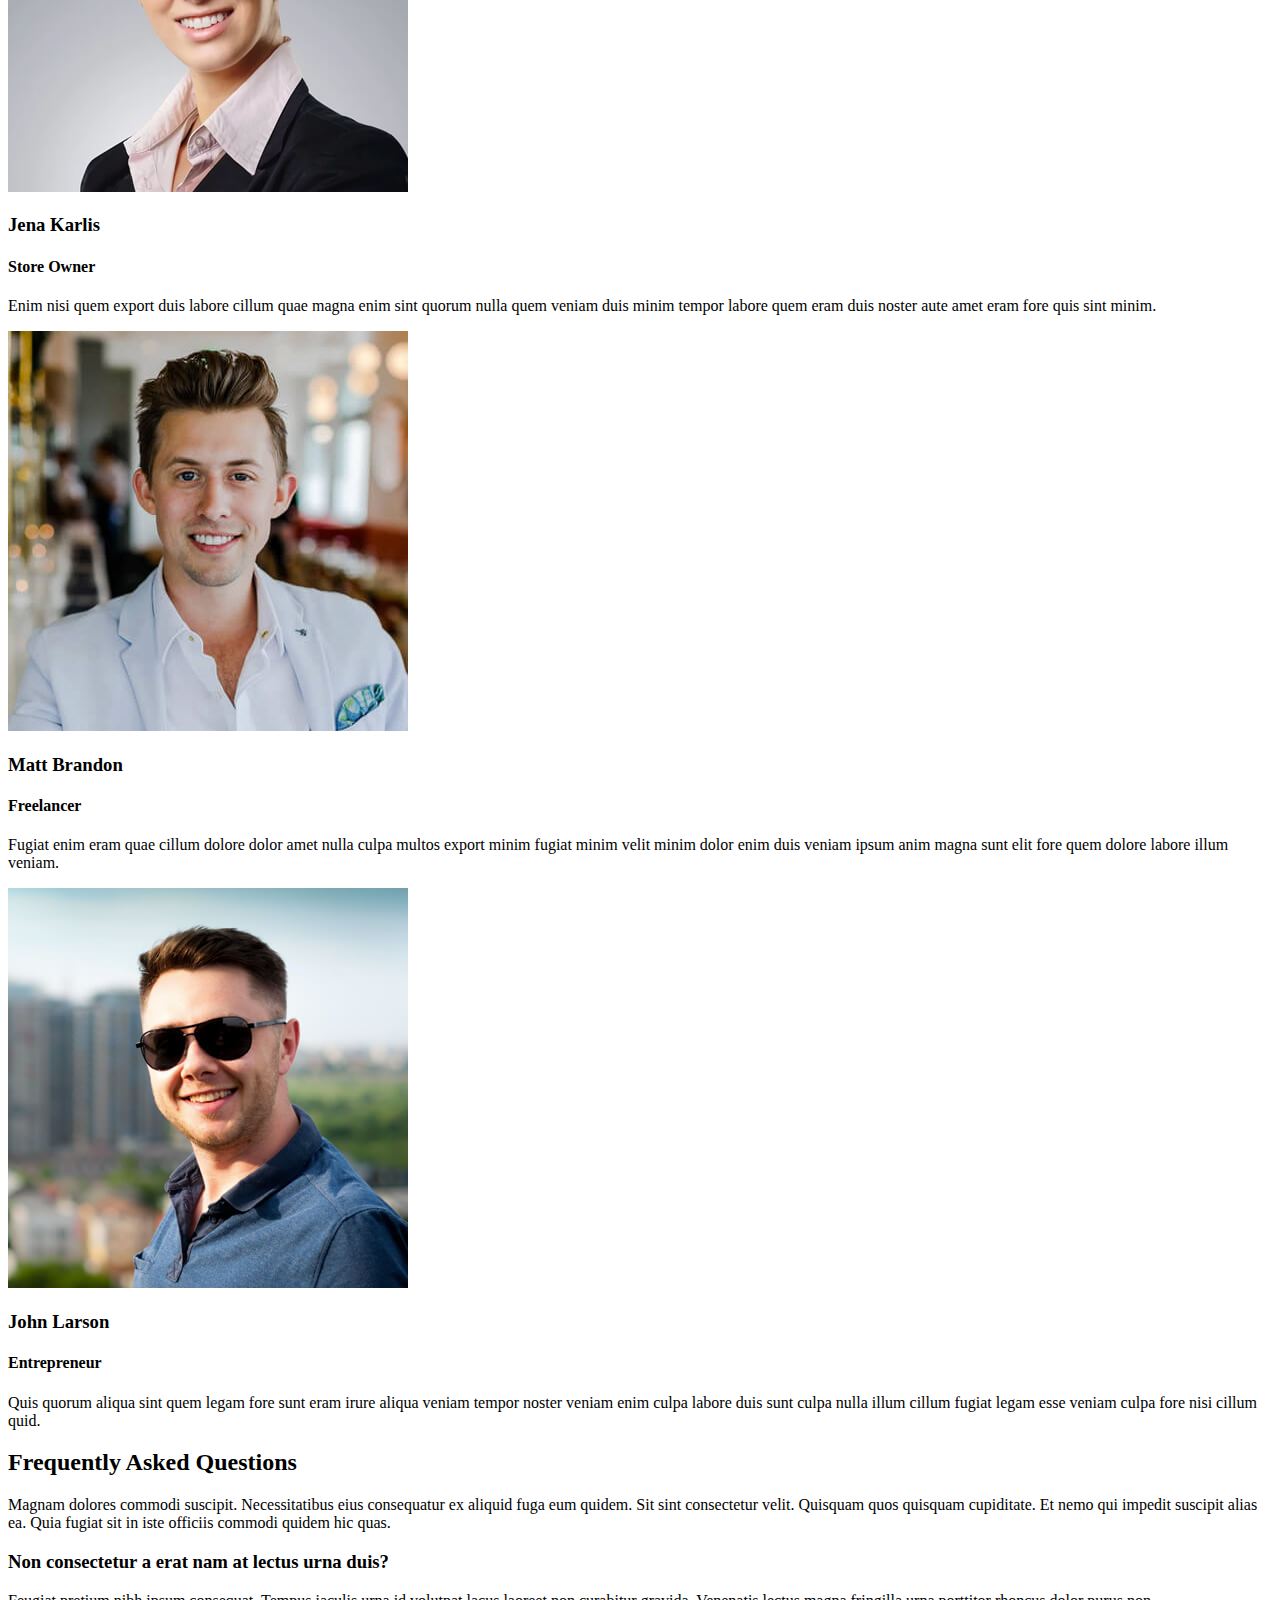
<file: empty.html>
<!DOCTYPE html>
<html lang="en">
<head>
    <meta charset="UTF-8">
    <meta name="viewport" content="width=device-width, initial-scale=1.0">
    <title>Document</title>
</head>
<body>
    <section id="services" class="services section">
    
        <!-- Section Title -->
        <div class="container section-title" data-aos="fade-up">
            <h2>Services</h2>
            <p>Necessitatibus eius consequatur ex aliquid fuga eum quidem sint consectetur velit</p>
        </div><!-- End Section Title -->
    
        <div class="container">
    
            <div class="row gy-4">
    
                <div class="col-xl-3 col-md-6 d-flex" data-aos="fade-up" data-aos-delay="100">
                    <div class="service-item position-relative">
                        <div class="icon"><i class="bi bi-activity icon"></i></div>
                        <h4><a href="service-details.html" class="stretched-link">Lorem Ipsum</a></h4>
                        <p>Voluptatum deleniti atque corrupti quos dolores et quas molestias excepturi</p>
                    </div>
                </div><!-- End Service Item -->
    
                <div class="col-xl-3 col-md-6 d-flex" data-aos="fade-up" data-aos-delay="200">
                    <div class="service-item position-relative">
                        <div class="icon"><i class="bi bi-bounding-box-circles icon"></i></div>
                        <h4><a href="service-details.html" class="stretched-link">Sed ut perspici</a></h4>
                        <p>Duis aute irure dolor in reprehenderit in voluptate velit esse cillum dolore</p>
                    </div>
                </div><!-- End Service Item -->
    
                <div class="col-xl-3 col-md-6 d-flex" data-aos="fade-up" data-aos-delay="300">
                    <div class="service-item position-relative">
                        <div class="icon"><i class="bi bi-calendar4-week icon"></i></div>
                        <h4><a href="service-details.html" class="stretched-link">Magni Dolores</a></h4>
                        <p>Excepteur sint occaecat cupidatat non proident, sunt in culpa qui officia</p>
                    </div>
                </div><!-- End Service Item -->
    
                <div class="col-xl-3 col-md-6 d-flex" data-aos="fade-up" data-aos-delay="400">
                    <div class="service-item position-relative">
                        <div class="icon"><i class="bi bi-broadcast icon"></i></div>
                        <h4><a href="service-details.html" class="stretched-link">Nemo Enim</a></h4>
                        <p>At vero eos et accusamus et iusto odio dignissimos ducimus qui blanditiis</p>
                    </div>
                </div><!-- End Service Item -->
    
            </div>
    
        </div>
    
    </section><!-- /Services Section -->
    
    <!-- Call To Action Section -->
    <section id="call-to-action" class="call-to-action section">
    
        <img src="assets/img/cta-bg.jpg" alt="">
    
        <div class="container">
    
            <div class="row" data-aos="zoom-in" data-aos-delay="100">
                <div class="col-xl-9 text-center text-xl-start">
                    <h3>Call To Action</h3>
                    <p>Duis aute irure dolor in reprehenderit in voluptate velit esse cillum dolore eu fugiat nulla
                        pariatur. Excepteur sint occaecat cupidatat non proident, sunt in culpa qui officia deserunt mollit
                        anim id est laborum.</p>
                </div>
                <div class="col-xl-3 cta-btn-container text-center">
                    <a class="cta-btn align-middle" href="#">Call To Action</a>
                </div>
            </div>
    
        </div>
    
    </section><!-- /Call To Action Section -->
    
    <!-- Portfolio Section -->
    <section id="portfolio" class="portfolio section">
    
        <!-- Section Title -->
        <div class="container section-title" data-aos="fade-up">
            <h2>Portfolio</h2>
            <p>Necessitatibus eius consequatur ex aliquid fuga eum quidem sint consectetur velit</p>
        </div><!-- End Section Title -->
    
        <div class="container">
    
            <div class="isotope-layout" data-default-filter="*" data-layout="masonry" data-sort="original-order">
    
                <ul class="portfolio-filters isotope-filters" data-aos="fade-up" data-aos-delay="100">
                    <li data-filter="*" class="filter-active">All</li>
                    <li data-filter=".filter-app">App</li>
                    <li data-filter=".filter-product">Card</li>
                    <li data-filter=".filter-branding">Web</li>
                </ul><!-- End Portfolio Filters -->
    
                <div class="row gy-4 isotope-container" data-aos="fade-up" data-aos-delay="200">
    
                    <div class="col-lg-4 col-md-6 portfolio-item isotope-item filter-app">
                        <img src="assets/img/masonry-portfolio/masonry-portfolio-1.jpg" class="img-fluid" alt="">
                        <div class="portfolio-info">
                            <h4>App 1</h4>
                            <p>Lorem ipsum, dolor sit</p>
                            <a href="assets/img/masonry-portfolio/masonry-portfolio-1.jpg" title="App 1"
                                data-gallery="portfolio-gallery-app" class="glightbox preview-link"><i
                                    class="bi bi-zoom-in"></i></a>
                            <a href="portfolio-details.html" title="More Details" class="details-link"><i
                                    class="bi bi-link-45deg"></i></a>
                        </div>
                    </div><!-- End Portfolio Item -->
    
                    <div class="col-lg-4 col-md-6 portfolio-item isotope-item filter-product">
                        <img src="assets/img/masonry-portfolio/masonry-portfolio-2.jpg" class="img-fluid" alt="">
                        <div class="portfolio-info">
                            <h4>Product 1</h4>
                            <p>Lorem ipsum, dolor sit</p>
                            <a href="assets/img/masonry-portfolio/masonry-portfolio-2.jpg" title="Product 1"
                                data-gallery="portfolio-gallery-product" class="glightbox preview-link"><i
                                    class="bi bi-zoom-in"></i></a>
                            <a href="portfolio-details.html" title="More Details" class="details-link"><i
                                    class="bi bi-link-45deg"></i></a>
                        </div>
                    </div><!-- End Portfolio Item -->
    
                    <div class="col-lg-4 col-md-6 portfolio-item isotope-item filter-branding">
                        <img src="assets/img/masonry-portfolio/masonry-portfolio-3.jpg" class="img-fluid" alt="">
                        <div class="portfolio-info">
                            <h4>Branding 1</h4>
                            <p>Lorem ipsum, dolor sit</p>
                            <a href="assets/img/masonry-portfolio/masonry-portfolio-3.jpg" title="Branding 1"
                                data-gallery="portfolio-gallery-branding" class="glightbox preview-link"><i
                                    class="bi bi-zoom-in"></i></a>
                            <a href="portfolio-details.html" title="More Details" class="details-link"><i
                                    class="bi bi-link-45deg"></i></a>
                        </div>
                    </div><!-- End Portfolio Item -->
    
                    <div class="col-lg-4 col-md-6 portfolio-item isotope-item filter-app">
                        <img src="assets/img/masonry-portfolio/masonry-portfolio-4.jpg" class="img-fluid" alt="">
                        <div class="portfolio-info">
                            <h4>App 2</h4>
                            <p>Lorem ipsum, dolor sit</p>
                            <a href="assets/img/masonry-portfolio/masonry-portfolio-4.jpg" title="App 2"
                                data-gallery="portfolio-gallery-app" class="glightbox preview-link"><i
                                    class="bi bi-zoom-in"></i></a>
                            <a href="portfolio-details.html" title="More Details" class="details-link"><i
                                    class="bi bi-link-45deg"></i></a>
                        </div>
                    </div><!-- End Portfolio Item -->
    
                    <div class="col-lg-4 col-md-6 portfolio-item isotope-item filter-product">
                        <img src="assets/img/masonry-portfolio/masonry-portfolio-5.jpg" class="img-fluid" alt="">
                        <div class="portfolio-info">
                            <h4>Product 2</h4>
                            <p>Lorem ipsum, dolor sit</p>
                            <a href="assets/img/masonry-portfolio/masonry-portfolio-5.jpg" title="Product 2"
                                data-gallery="portfolio-gallery-product" class="glightbox preview-link"><i
                                    class="bi bi-zoom-in"></i></a>
                            <a href="portfolio-details.html" title="More Details" class="details-link"><i
                                    class="bi bi-link-45deg"></i></a>
                        </div>
                    </div><!-- End Portfolio Item -->
    
                    <div class="col-lg-4 col-md-6 portfolio-item isotope-item filter-branding">
                        <img src="assets/img/masonry-portfolio/masonry-portfolio-6.jpg" class="img-fluid" alt="">
                        <div class="portfolio-info">
                            <h4>Branding 2</h4>
                            <p>Lorem ipsum, dolor sit</p>
                            <a href="assets/img/masonry-portfolio/masonry-portfolio-6.jpg" title="Branding 2"
                                data-gallery="portfolio-gallery-branding" class="glightbox preview-link"><i
                                    class="bi bi-zoom-in"></i></a>
                            <a href="portfolio-details.html" title="More Details" class="details-link"><i
                                    class="bi bi-link-45deg"></i></a>
                        </div>
                    </div><!-- End Portfolio Item -->
    
                    <div class="col-lg-4 col-md-6 portfolio-item isotope-item filter-app">
                        <img src="assets/img/masonry-portfolio/masonry-portfolio-7.jpg" class="img-fluid" alt="">
                        <div class="portfolio-info">
                            <h4>App 3</h4>
                            <p>Lorem ipsum, dolor sit</p>
                            <a href="assets/img/masonry-portfolio/masonry-portfolio-7.jpg" title="App 3"
                                data-gallery="portfolio-gallery-app" class="glightbox preview-link"><i
                                    class="bi bi-zoom-in"></i></a>
                            <a href="portfolio-details.html" title="More Details" class="details-link"><i
                                    class="bi bi-link-45deg"></i></a>
                        </div>
                    </div><!-- End Portfolio Item -->
    
                    <div class="col-lg-4 col-md-6 portfolio-item isotope-item filter-product">
                        <img src="assets/img/masonry-portfolio/masonry-portfolio-8.jpg" class="img-fluid" alt="">
                        <div class="portfolio-info">
                            <h4>Product 3</h4>
                            <p>Lorem ipsum, dolor sit</p>
                            <a href="assets/img/masonry-portfolio/masonry-portfolio-8.jpg" title="Product 3"
                                data-gallery="portfolio-gallery-product" class="glightbox preview-link"><i
                                    class="bi bi-zoom-in"></i></a>
                            <a href="portfolio-details.html" title="More Details" class="details-link"><i
                                    class="bi bi-link-45deg"></i></a>
                        </div>
                    </div><!-- End Portfolio Item -->
    
                    <div class="col-lg-4 col-md-6 portfolio-item isotope-item filter-branding">
                        <img src="assets/img/masonry-portfolio/masonry-portfolio-9.jpg" class="img-fluid" alt="">
                        <div class="portfolio-info">
                            <h4>Branding 3</h4>
                            <p>Lorem ipsum, dolor sit</p>
                            <a href="assets/img/masonry-portfolio/masonry-portfolio-9.jpg" title="Branding 2"
                                data-gallery="portfolio-gallery-branding" class="glightbox preview-link"><i
                                    class="bi bi-zoom-in"></i></a>
                            <a href="portfolio-details.html" title="More Details" class="details-link"><i
                                    class="bi bi-link-45deg"></i></a>
                        </div>
                    </div><!-- End Portfolio Item -->
    
                </div><!-- End Portfolio Container -->
    
            </div>
    
        </div>
    
    </section><!-- /Portfolio Section -->
    
    <!-- Team Section -->
    <section id="team" class="team section">
    
        <!-- Section Title -->
        <div class="container section-title" data-aos="fade-up">
            <h2>Team</h2>
            <p>Necessitatibus eius consequatur ex aliquid fuga eum quidem sint consectetur velit</p>
        </div><!-- End Section Title -->
    
        <div class="container">
    
            <div class="row gy-4">
    
                <div class="col-lg-6" data-aos="fade-up" data-aos-delay="100">
                    <div class="team-member d-flex align-items-start">
                        <div class="pic"><img src="assets/img/team/team-1.jpg" class="img-fluid" alt=""></div>
                        <div class="member-info">
                            <h4>Walter White</h4>
                            <span>Chief Executive Officer</span>
                            <p>Explicabo voluptatem mollitia et repellat qui dolorum quasi</p>
                            <div class="social">
                                <a href=""><i class="bi bi-twitter-x"></i></a>
                                <a href=""><i class="bi bi-facebook"></i></a>
                                <a href=""><i class="bi bi-instagram"></i></a>
                                <a href=""> <i class="bi bi-linkedin"></i> </a>
                            </div>
                        </div>
                    </div>
                </div><!-- End Team Member -->
    
                <div class="col-lg-6" data-aos="fade-up" data-aos-delay="200">
                    <div class="team-member d-flex align-items-start">
                        <div class="pic"><img src="assets/img/team/team-2.jpg" class="img-fluid" alt=""></div>
                        <div class="member-info">
                            <h4>Sarah Jhonson</h4>
                            <span>Product Manager</span>
                            <p>Aut maiores voluptates amet et quis praesentium qui senda para</p>
                            <div class="social">
                                <a href=""><i class="bi bi-twitter-x"></i></a>
                                <a href=""><i class="bi bi-facebook"></i></a>
                                <a href=""><i class="bi bi-instagram"></i></a>
                                <a href=""> <i class="bi bi-linkedin"></i> </a>
                            </div>
                        </div>
                    </div>
                </div><!-- End Team Member -->
    
                <div class="col-lg-6" data-aos="fade-up" data-aos-delay="300">
                    <div class="team-member d-flex align-items-start">
                        <div class="pic"><img src="assets/img/team/team-3.jpg" class="img-fluid" alt=""></div>
                        <div class="member-info">
                            <h4>William Anderson</h4>
                            <span>CTO</span>
                            <p>Quisquam facilis cum velit laborum corrupti fuga rerum quia</p>
                            <div class="social">
                                <a href=""><i class="bi bi-twitter-x"></i></a>
                                <a href=""><i class="bi bi-facebook"></i></a>
                                <a href=""><i class="bi bi-instagram"></i></a>
                                <a href=""> <i class="bi bi-linkedin"></i> </a>
                            </div>
                        </div>
                    </div>
                </div><!-- End Team Member -->
    
                <div class="col-lg-6" data-aos="fade-up" data-aos-delay="400">
                    <div class="team-member d-flex align-items-start">
                        <div class="pic"><img src="assets/img/team/team-4.jpg" class="img-fluid" alt=""></div>
                        <div class="member-info">
                            <h4>Amanda Jepson</h4>
                            <span>Accountant</span>
                            <p>Dolorum tempora officiis odit laborum officiis et et accusamus</p>
                            <div class="social">
                                <a href=""><i class="bi bi-twitter-x"></i></a>
                                <a href=""><i class="bi bi-facebook"></i></a>
                                <a href=""><i class="bi bi-instagram"></i></a>
                                <a href=""> <i class="bi bi-linkedin"></i> </a>
                            </div>
                        </div>
                    </div>
                </div><!-- End Team Member -->
    
            </div>
    
        </div>
    
    </section><!-- /Team Section -->
    
    <!-- Pricing Section -->
    <section id="pricing" class="pricing section">
    
        <!-- Section Title -->
        <div class="container section-title" data-aos="fade-up">
            <h2>Pricing</h2>
            <p>Necessitatibus eius consequatur ex aliquid fuga eum quidem sint consectetur velit</p>
        </div><!-- End Section Title -->
    
        <div class="container">
    
            <div class="row gy-4">
    
                <div class="col-lg-4" data-aos="zoom-in" data-aos-delay="100">
                    <div class="pricing-item">
                        <h3>Free Plan</h3>
                        <h4><sup>$</sup>0<span> / month</span></h4>
                        <ul>
                            <li><i class="bi bi-check"></i> <span>Quam adipiscing vitae proin</span></li>
                            <li><i class="bi bi-check"></i> <span>Nec feugiat nisl pretium</span></li>
                            <li><i class="bi bi-check"></i> <span>Nulla at volutpat diam uteera</span></li>
                            <li class="na"><i class="bi bi-x"></i> <span>Pharetra massa massa ultricies</span></li>
                            <li class="na"><i class="bi bi-x"></i> <span>Massa ultricies mi quis hendrerit</span></li>
                        </ul>
                        <a href="#" class="buy-btn">Buy Now</a>
                    </div>
                </div><!-- End Pricing Item -->
    
                <div class="col-lg-4" data-aos="zoom-in" data-aos-delay="200">
                    <div class="pricing-item featured">
                        <h3>Business Plan</h3>
                        <h4><sup>$</sup>29<span> / month</span></h4>
                        <ul>
                            <li><i class="bi bi-check"></i> <span>Quam adipiscing vitae proin</span></li>
                            <li><i class="bi bi-check"></i> <span>Nec feugiat nisl pretium</span></li>
                            <li><i class="bi bi-check"></i> <span>Nulla at volutpat diam uteera</span></li>
                            <li><i class="bi bi-check"></i> <span>Pharetra massa massa ultricies</span></li>
                            <li><i class="bi bi-check"></i> <span>Massa ultricies mi quis hendrerit</span></li>
                        </ul>
                        <a href="#" class="buy-btn">Buy Now</a>
                    </div>
                </div><!-- End Pricing Item -->
    
                <div class="col-lg-4" data-aos="zoom-in" data-aos-delay="300">
                    <div class="pricing-item">
                        <h3>Developer Plan</h3>
                        <h4><sup>$</sup>49<span> / month</span></h4>
                        <ul>
                            <li><i class="bi bi-check"></i> <span>Quam adipiscing vitae proin</span></li>
                            <li><i class="bi bi-check"></i> <span>Nec feugiat nisl pretium</span></li>
                            <li><i class="bi bi-check"></i> <span>Nulla at volutpat diam uteera</span></li>
                            <li><i class="bi bi-check"></i> <span>Pharetra massa massa ultricies</span></li>
                            <li><i class="bi bi-check"></i> <span>Massa ultricies mi quis hendrerit</span></li>
                        </ul>
                        <a href="#" class="buy-btn">Buy Now</a>
                    </div>
                </div><!-- End Pricing Item -->
    
            </div>
    
        </div>
    
    </section><!-- /Pricing Section -->
    
    <!-- Testimonials Section -->
    <section id="testimonials" class="testimonials section">
    
        <!-- Section Title -->
        <div class="container section-title" data-aos="fade-up">
            <h2>Testimonials</h2>
            <p>Necessitatibus eius consequatur ex aliquid fuga eum quidem sint consectetur velit</p>
        </div><!-- End Section Title -->
    
        <div class="container" data-aos="fade-up" data-aos-delay="100">
    
            <div class="swiper">
                <script type="application/json" class="swiper-config">
                {
                  "loop": true,
                  "speed": 600,
                  "autoplay": {
                    "delay": 5000
                  },
                  "slidesPerView": "auto",
                  "pagination": {
                    "el": ".swiper-pagination",
                    "type": "bullets",
                    "clickable": true
                  }
                }
              </script>
                <div class="swiper-wrapper">
    
                    <div class="swiper-slide">
                        <div class="testimonial-item">
                            <img src="assets/img/testimonials/testimonials-1.jpg" class="testimonial-img" alt="">
                            <h3>Saul Goodman</h3>
                            <h4>Ceo &amp; Founder</h4>
                            <div class="stars">
                                <i class="bi bi-star-fill"></i><i class="bi bi-star-fill"></i><i
                                    class="bi bi-star-fill"></i><i class="bi bi-star-fill"></i><i
                                    class="bi bi-star-fill"></i>
                            </div>
                            <p>
                                <i class="bi bi-quote quote-icon-left"></i>
                                <span>Proin iaculis purus consequat sem cure digni ssim donec porttitora entum suscipit
                                    rhoncus. Accusantium quam, ultricies eget id, aliquam eget nibh et. Maecen aliquam,
                                    risus at semper.</span>
                                <i class="bi bi-quote quote-icon-right"></i>
                            </p>
                        </div>
                    </div><!-- End testimonial item -->
    
                    <div class="swiper-slide">
                        <div class="testimonial-item">
                            <img src="assets/img/testimonials/testimonials-2.jpg" class="testimonial-img" alt="">
                            <h3>Sara Wilsson</h3>
                            <h4>Designer</h4>
                            <div class="stars">
                                <i class="bi bi-star-fill"></i><i class="bi bi-star-fill"></i><i
                                    class="bi bi-star-fill"></i><i class="bi bi-star-fill"></i><i
                                    class="bi bi-star-fill"></i>
                            </div>
                            <p>
                                <i class="bi bi-quote quote-icon-left"></i>
                                <span>Export tempor illum tamen malis malis eram quae irure esse labore quem cillum quid
                                    cillum eram malis quorum velit fore eram velit sunt aliqua noster fugiat irure amet
                                    legam anim culpa.</span>
                                <i class="bi bi-quote quote-icon-right"></i>
                            </p>
                        </div>
                    </div><!-- End testimonial item -->
    
                    <div class="swiper-slide">
                        <div class="testimonial-item">
                            <img src="assets/img/testimonials/testimonials-3.jpg" class="testimonial-img" alt="">
                            <h3>Jena Karlis</h3>
                            <h4>Store Owner</h4>
                            <div class="stars">
                                <i class="bi bi-star-fill"></i><i class="bi bi-star-fill"></i><i
                                    class="bi bi-star-fill"></i><i class="bi bi-star-fill"></i><i
                                    class="bi bi-star-fill"></i>
                            </div>
                            <p>
                                <i class="bi bi-quote quote-icon-left"></i>
                                <span>Enim nisi quem export duis labore cillum quae magna enim sint quorum nulla quem veniam
                                    duis minim tempor labore quem eram duis noster aute amet eram fore quis sint
                                    minim.</span>
                                <i class="bi bi-quote quote-icon-right"></i>
                            </p>
                        </div>
                    </div><!-- End testimonial item -->
    
                    <div class="swiper-slide">
                        <div class="testimonial-item">
                            <img src="assets/img/testimonials/testimonials-4.jpg" class="testimonial-img" alt="">
                            <h3>Matt Brandon</h3>
                            <h4>Freelancer</h4>
                            <div class="stars">
                                <i class="bi bi-star-fill"></i><i class="bi bi-star-fill"></i><i
                                    class="bi bi-star-fill"></i><i class="bi bi-star-fill"></i><i
                                    class="bi bi-star-fill"></i>
                            </div>
                            <p>
                                <i class="bi bi-quote quote-icon-left"></i>
                                <span>Fugiat enim eram quae cillum dolore dolor amet nulla culpa multos export minim fugiat
                                    minim velit minim dolor enim duis veniam ipsum anim magna sunt elit fore quem dolore
                                    labore illum veniam.</span>
                                <i class="bi bi-quote quote-icon-right"></i>
                            </p>
                        </div>
                    </div><!-- End testimonial item -->
    
                    <div class="swiper-slide">
                        <div class="testimonial-item">
                            <img src="assets/img/testimonials/testimonials-5.jpg" class="testimonial-img" alt="">
                            <h3>John Larson</h3>
                            <h4>Entrepreneur</h4>
                            <div class="stars">
                                <i class="bi bi-star-fill"></i><i class="bi bi-star-fill"></i><i
                                    class="bi bi-star-fill"></i><i class="bi bi-star-fill"></i><i
                                    class="bi bi-star-fill"></i>
                            </div>
                            <p>
                                <i class="bi bi-quote quote-icon-left"></i>
                                <span>Quis quorum aliqua sint quem legam fore sunt eram irure aliqua veniam tempor noster
                                    veniam enim culpa labore duis sunt culpa nulla illum cillum fugiat legam esse veniam
                                    culpa fore nisi cillum quid.</span>
                                <i class="bi bi-quote quote-icon-right"></i>
                            </p>
                        </div>
                    </div><!-- End testimonial item -->
    
                </div>
                <div class="swiper-pagination"></div>
            </div>
    
        </div>
    
    </section><!-- /Testimonials Section -->
    
    <!-- Faq 2 Section -->
    <section id="faq-2" class="faq-2 section">
    
        <!-- Section Title -->
        <div class="container section-title" data-aos="fade-up">
            <h2>Frequently Asked Questions</h2>
            <p>Magnam dolores commodi suscipit. Necessitatibus eius consequatur ex aliquid fuga eum quidem. Sit sint
                consectetur velit. Quisquam quos quisquam cupiditate. Et nemo qui impedit suscipit alias ea. Quia fugiat sit
                in iste officiis commodi quidem hic quas.</p>
        </div><!-- End Section Title -->
    
        <div class="container">
    
            <div class="row justify-content-center">
    
                <div class="col-lg-10">
    
                    <div class="faq-container">
    
                        <div class="faq-item faq-active" data-aos="fade-up" data-aos-delay="200">
                            <i class="faq-icon bi bi-question-circle"></i>
                            <h3>Non consectetur a erat nam at lectus urna duis?</h3>
                            <div class="faq-content">
                                <p>Feugiat pretium nibh ipsum consequat. Tempus iaculis urna id volutpat lacus laoreet non
                                    curabitur gravida. Venenatis lectus magna fringilla urna porttitor rhoncus dolor purus
                                    non.</p>
                            </div>
                            <i class="faq-toggle bi bi-chevron-right"></i>
                        </div><!-- End Faq item-->
    
                        <div class="faq-item" data-aos="fade-up" data-aos-delay="300">
                            <i class="faq-icon bi bi-question-circle"></i>
                            <h3>Feugiat scelerisque varius morbi enim nunc faucibus a pellentesque?</h3>
                            <div class="faq-content">
                                <p>Dolor sit amet consectetur adipiscing elit pellentesque habitant morbi. Id interdum velit
                                    laoreet id donec ultrices. Fringilla phasellus faucibus scelerisque eleifend donec
                                    pretium. Est pellentesque elit ullamcorper dignissim. Mauris ultrices eros in cursus
                                    turpis massa tincidunt dui.</p>
                            </div>
                            <i class="faq-toggle bi bi-chevron-right"></i>
                        </div><!-- End Faq item-->
    
                        <div class="faq-item" data-aos="fade-up" data-aos-delay="400">
                            <i class="faq-icon bi bi-question-circle"></i>
                            <h3>Dolor sit amet consectetur adipiscing elit pellentesque?</h3>
                            <div class="faq-content">
                                <p>Eleifend mi in nulla posuere sollicitudin aliquam ultrices sagittis orci. Faucibus
                                    pulvinar elementum integer enim. Sem nulla pharetra diam sit amet nisl suscipit. Rutrum
                                    tellus pellentesque eu tincidunt. Lectus urna duis convallis convallis tellus. Urna
                                    molestie at elementum eu facilisis sed odio morbi quis</p>
                            </div>
                            <i class="faq-toggle bi bi-chevron-right"></i>
                        </div><!-- End Faq item-->
    
                        <div class="faq-item" data-aos="fade-up" data-aos-delay="500">
                            <i class="faq-icon bi bi-question-circle"></i>
                            <h3>Ac odio tempor orci dapibus. Aliquam eleifend mi in nulla?</h3>
                            <div class="faq-content">
                                <p>Dolor sit amet consectetur adipiscing elit pellentesque habitant morbi. Id interdum velit
                                    laoreet id donec ultrices. Fringilla phasellus faucibus scelerisque eleifend donec
                                    pretium. Est pellentesque elit ullamcorper dignissim. Mauris ultrices eros in cursus
                                    turpis massa tincidunt dui.</p>
                            </div>
                            <i class="faq-toggle bi bi-chevron-right"></i>
                        </div><!-- End Faq item-->
    
                        <div class="faq-item" data-aos="fade-up" data-aos-delay="600">
                            <i class="faq-icon bi bi-question-circle"></i>
                            <h3>Tempus quam pellentesque nec nam aliquam sem et tortor consequat?</h3>
                            <div class="faq-content">
                                <p>Molestie a iaculis at erat pellentesque adipiscing commodo. Dignissim suspendisse in est
                                    ante in. Nunc vel risus commodo viverra maecenas accumsan. Sit amet nisl suscipit
                                    adipiscing bibendum est. Purus gravida quis blandit turpis cursus in</p>
                            </div>
                            <i class="faq-toggle bi bi-chevron-right"></i>
                        </div><!-- End Faq item-->
    
                    </div>
    
                </div>
    
            </div>
    
        </div>
    
    </section><!-- /Faq 2 Section -->
    
    <!-- Contact Section -->
    <section id="contact" class="contact section">
    
        <!-- Section Title -->
        <div class="container section-title" data-aos="fade-up">
            <h2>Contact</h2>
            <p>Necessitatibus eius consequatur ex aliquid fuga eum quidem sint consectetur velit</p>
        </div><!-- End Section Title -->
    
        <div class="container" data-aos="fade-up" data-aos-delay="100">
    
            <div class="row gy-4">
    
                <div class="col-lg-5">
    
                    <div class="info-wrap">
                        <div class="info-item d-flex" data-aos="fade-up" data-aos-delay="200">
                            <i class="bi bi-geo-alt flex-shrink-0"></i>
                            <div>
                                <h3>Address</h3>
                                <p>A108 Adam Street, New York, NY 535022</p>
                            </div>
                        </div><!-- End Info Item -->
    
                        <div class="info-item d-flex" data-aos="fade-up" data-aos-delay="300">
                            <i class="bi bi-telephone flex-shrink-0"></i>
                            <div>
                                <h3>Call Us</h3>
                                <p>+1 5589 55488 55</p>
                            </div>
                        </div><!-- End Info Item -->
    
                        <div class="info-item d-flex" data-aos="fade-up" data-aos-delay="400">
                            <i class="bi bi-envelope flex-shrink-0"></i>
                            <div>
                                <h3>Email Us</h3>
                                <p>info@example.com</p>
                            </div>
                        </div><!-- End Info Item -->
    
                        <iframe
                            src="https://www.google.com/maps/embed?pb=!1m14!1m8!1m3!1d48389.78314118045!2d-74.006138!3d40.710059!3m2!1i1024!2i768!4f13.1!3m3!1m2!1s0x89c25a22a3bda30d%3A0xb89d1fe6bc499443!2sDowntown%20Conference%20Center!5e0!3m2!1sen!2sus!4v1676961268712!5m2!1sen!2sus"
                            frameborder="0" style="border:0; width: 100%; height: 270px;" allowfullscreen="" loading="lazy"
                            referrerpolicy="no-referrer-when-downgrade"></iframe>
                    </div>
                </div>
    
                <div class="col-lg-7">
                    <form action="forms/contact.php" method="post" class="php-email-form" data-aos="fade-up"
                        data-aos-delay="200">
                        <div class="row gy-4">
    
                            <div class="col-md-6">
                                <label for="name-field" class="pb-2">Your Name</label>
                                <input type="text" name="name" id="name-field" class="form-control" required="">
                            </div>
    
                            <div class="col-md-6">
                                <label for="email-field" class="pb-2">Your Email</label>
                                <input type="email" class="form-control" name="email" id="email-field" required="">
                            </div>
    
                            <div class="col-md-12">
                                <label for="subject-field" class="pb-2">Subject</label>
                                <input type="text" class="form-control" name="subject" id="subject-field" required="">
                            </div>
    
                            <div class="col-md-12">
                                <label for="message-field" class="pb-2">Message</label>
                                <textarea class="form-control" name="message" rows="10" id="message-field"
                                    required=""></textarea>
                            </div>
    
                            <div class="col-md-12 text-center">
                                <div class="loading">Loading</div>
                                <div class="error-message"></div>
                                <div class="sent-message">Your message has been sent. Thank you!</div>
    
                                <button type="submit">Send Message</button>
                            </div>
    
                        </div>
                    </form>
                </div><!-- End Contact Form -->
    
            </div>
    
        </div>
    
    </section><!-- /Contact Section -->
    
    </main>
    
    <footer id="footer" class="footer">
    
        <div class="footer-newsletter">
            <div class="container">
                <div class="row justify-content-center text-center">
                    <div class="col-lg-6">
                        <h4>Join Our Newsletter</h4>
                        <p>Subscribe to our newsletter and receive the latest news about our products and services!</p>
                        <form action="forms/newsletter.php" method="post" class="php-email-form">
                            <div class="newsletter-form"><input type="email" name="email"><input type="submit"
                                    value="Subscribe"></div>
                            <div class="loading">Loading</div>
                            <div class="error-message"></div>
                            <div class="sent-message">Your subscription request has been sent. Thank you!</div>
                        </form>
                    </div>
                </div>
            </div>
        </div>
    
        <div class="container footer-top">
            <div class="row gy-4">
                <div class="col-lg-4 col-md-6 footer-about">
                    <a href="index.html" class="d-flex align-items-center">
                        <span class="sitename">Arsha</span>
                    </a>
                    <div class="footer-contact pt-3">
                        <p>A108 Adam Street</p>
                        <p>New York, NY 535022</p>
                        <p class="mt-3"><strong>Phone:</strong> <span>+1 5589 55488 55</span></p>
                        <p><strong>Email:</strong> <span>info@example.com</span></p>
                    </div>
                </div>
    
                <div class="col-lg-2 col-md-3 footer-links">
                    <h4>Useful Links</h4>
                    <ul>
                        <li><i class="bi bi-chevron-right"></i> <a href="#">Home</a></li>
                        <li><i class="bi bi-chevron-right"></i> <a href="#">About us</a></li>
                        <li><i class="bi bi-chevron-right"></i> <a href="#">Services</a></li>
                        <li><i class="bi bi-chevron-right"></i> <a href="#">Terms of service</a></li>
                    </ul>
                </div>
    
                <div class="col-lg-2 col-md-3 footer-links">
                    <h4>Our Services</h4>
                    <ul>
                        <li><i class="bi bi-chevron-right"></i> <a href="#">Web Design</a></li>
                        <li><i class="bi bi-chevron-right"></i> <a href="#">Web Development</a></li>
                        <li><i class="bi bi-chevron-right"></i> <a href="#">Product Management</a></li>
                        <li><i class="bi bi-chevron-right"></i> <a href="#">Marketing</a></li>
                    </ul>
                </div>
    
                <div class="col-lg-4 col-md-12">
                    <h4>Follow Us</h4>
                    <p>Cras fermentum odio eu feugiat lide par naso tierra videa magna derita valies</p>
                    <div class="social-links d-flex">
                        <a href=""><i class="bi bi-twitter-x"></i></a>
                        <a href=""><i class="bi bi-facebook"></i></a>
                        <a href=""><i class="bi bi-instagram"></i></a>
                        <a href=""><i class="bi bi-linkedin"></i></a>
                    </div>
                </div>
    
            </div>
        </div>
    
        <div class="container copyright text-center mt-4">
            <p>© <span>Copyright</span> <strong class="px-1 sitename">Arsha</strong> <span>All Rights Reserved</span></p>
            <div class="credits">
                <!-- All the links in the footer should remain intact. -->
                <!-- You can delete the links only if you've purchased the pro version. -->
                <!-- Licensing information: https://bootstrapmade.com/license/ -->
                <!-- Purchase the pro version with working PHP/AJAX contact form: [buy-url] -->
                Designed by <a href="https://bootstrapmade.com/">BootstrapMade</a>
            </div>
        </div>
    
    </footer>
</body>
</html>
</file>
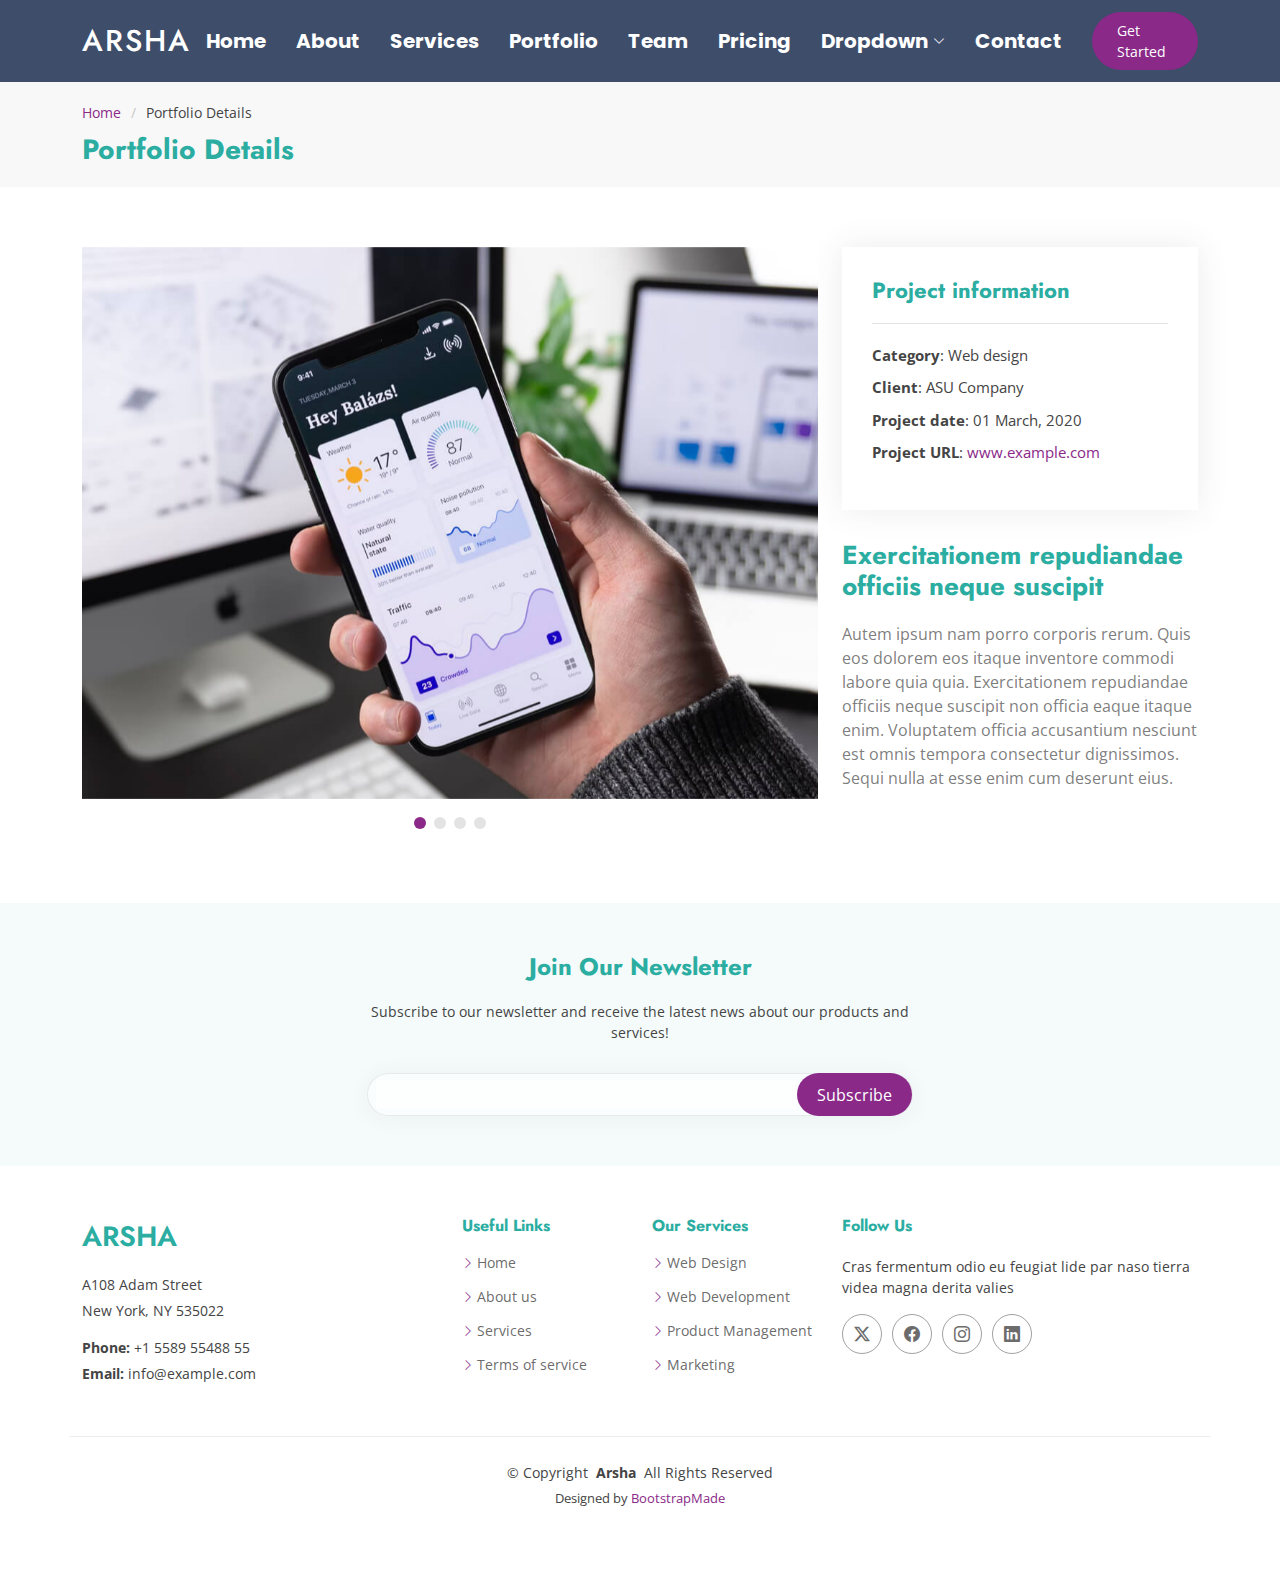
<file: portfolio-details.html>
<!DOCTYPE html>
<html lang="en">

<head>
  <meta charset="utf-8">
  <meta content="width=device-width, initial-scale=1.0" name="viewport">
  <title>Portfolio Details - Arsha Bootstrap Template</title>
  <meta content="" name="description">
  <meta content="" name="keywords">

  <!-- Favicons -->
  <link href="assets/img/favicon.png" rel="icon">
  <link href="assets/img/apple-touch-icon.png" rel="apple-touch-icon">

  <!-- Fonts -->
  <link href="https://fonts.googleapis.com" rel="preconnect">
  <link href="https://fonts.gstatic.com" rel="preconnect" crossorigin>
  <link href="https://fonts.googleapis.com/css2?family=Open+Sans:ital,wght@0,300;0,400;0,500;0,600;0,700;0,800;1,300;1,400;1,500;1,600;1,700;1,800&family=Poppins:ital,wght@0,100;0,200;0,300;0,400;0,500;0,600;0,700;0,800;0,900;1,100;1,200;1,300;1,400;1,500;1,600;1,700;1,800;1,900&family=Jost:ital,wght@0,100;0,200;0,300;0,400;0,500;0,600;0,700;0,800;0,900;1,100;1,200;1,300;1,400;1,500;1,600;1,700;1,800;1,900&display=swap" rel="stylesheet">

  <!-- Vendor CSS Files -->
  <link href="assets/vendor/bootstrap/css/bootstrap.min.css" rel="stylesheet">
  <link href="assets/vendor/bootstrap-icons/bootstrap-icons.css" rel="stylesheet">
  <link href="assets/vendor/aos/aos.css" rel="stylesheet">
  <link href="assets/vendor/glightbox/css/glightbox.min.css" rel="stylesheet">
  <link href="assets/vendor/swiper/swiper-bundle.min.css" rel="stylesheet">

  <!-- Main CSS File -->
  <link href="assets/css/main.css" rel="stylesheet">

  <!-- =======================================================
  * Template Name: Arsha
  * Template URL: https://bootstrapmade.com/arsha-free-bootstrap-html-template-corporate/
  * Updated: May 18 2024 with Bootstrap v5.3.3
  * Author: BootstrapMade.com
  * License: https://bootstrapmade.com/license/
  ======================================================== -->
</head>

<body class="portfolio-details-page">

  <header id="header" class="header d-flex align-items-center sticky-top">
    <div class="container-fluid container-xl position-relative d-flex align-items-center">

      <a href="index.html" class="logo d-flex align-items-center me-auto">
        <!-- Uncomment the line below if you also wish to use an image logo -->
        <!-- <img src="assets/img/logo.png" alt=""> -->
        <h1 class="sitename">Arsha</h1>
      </a>

      <nav id="navmenu" class="navmenu">
        <ul>
          <li><a href="#hero" class="">Home</a></li>
          <li><a href="#about">About</a></li>
          <li><a href="#services">Services</a></li>
          <li><a href="#portfolio">Portfolio</a></li>
          <li><a href="#team">Team</a></li>
          <li><a href="#pricing">Pricing</a></li>
          <li class="dropdown"><a href="#"><span>Dropdown</span> <i class="bi bi-chevron-down toggle-dropdown"></i></a>
            <ul>
              <li><a href="#">Dropdown 1</a></li>
              <li class="dropdown"><a href="#"><span>Deep Dropdown</span> <i class="bi bi-chevron-down toggle-dropdown"></i></a>
                <ul>
                  <li><a href="#">Deep Dropdown 1</a></li>
                  <li><a href="#">Deep Dropdown 2</a></li>
                  <li><a href="#">Deep Dropdown 3</a></li>
                  <li><a href="#">Deep Dropdown 4</a></li>
                  <li><a href="#">Deep Dropdown 5</a></li>
                </ul>
              </li>
              <li><a href="#">Dropdown 2</a></li>
              <li><a href="#">Dropdown 3</a></li>
              <li><a href="#">Dropdown 4</a></li>
            </ul>
          </li>
          <li><a href="#contact">Contact</a></li>
        </ul>
        <i class="mobile-nav-toggle d-xl-none bi bi-list"></i>
      </nav>

      <a class="btn-getstarted" href="#about">Get Started</a>

    </div>
  </header>

  <main class="main">

    <!-- Page Title -->
    <div class="page-title" data-aos="fade">
      <div class="container">
        <nav class="breadcrumbs">
          <ol>
            <li><a href="index.html">Home</a></li>
            <li class="current">Portfolio Details</li>
          </ol>
        </nav>
        <h1>Portfolio Details</h1>
      </div>
    </div><!-- End Page Title -->

    <!-- Portfolio Details Section -->
    <section id="portfolio-details" class="portfolio-details section">

      <div class="container" data-aos="fade-up" data-aos-delay="100">

        <div class="row gy-4">

          <div class="col-lg-8">
            <div class="portfolio-details-slider swiper">

              <script type="application/json" class="swiper-config">
                {
                  "loop": true,
                  "speed": 600,
                  "autoplay": {
                    "delay": 5000
                  },
                  "slidesPerView": "auto",
                  "pagination": {
                    "el": ".swiper-pagination",
                    "type": "bullets",
                    "clickable": true
                  }
                }
              </script>

              <div class="swiper-wrapper align-items-center">

                <div class="swiper-slide">
                  <img src="assets/img/portfolio/app-1.jpg" alt="">
                </div>

                <div class="swiper-slide">
                  <img src="assets/img/portfolio/product-1.jpg" alt="">
                </div>

                <div class="swiper-slide">
                  <img src="assets/img/portfolio/branding-1.jpg" alt="">
                </div>

                <div class="swiper-slide">
                  <img src="assets/img/portfolio/books-1.jpg" alt="">
                </div>

              </div>
              <div class="swiper-pagination"></div>
            </div>
          </div>

          <div class="col-lg-4">
            <div class="portfolio-info" data-aos="fade-up" data-aos-delay="200">
              <h3>Project information</h3>
              <ul>
                <li><strong>Category</strong>: Web design</li>
                <li><strong>Client</strong>: ASU Company</li>
                <li><strong>Project date</strong>: 01 March, 2020</li>
                <li><strong>Project URL</strong>: <a href="#">www.example.com</a></li>
              </ul>
            </div>
            <div class="portfolio-description" data-aos="fade-up" data-aos-delay="300">
              <h2>Exercitationem repudiandae officiis neque suscipit</h2>
              <p>
                Autem ipsum nam porro corporis rerum. Quis eos dolorem eos itaque inventore commodi labore quia quia. Exercitationem repudiandae officiis neque suscipit non officia eaque itaque enim. Voluptatem officia accusantium nesciunt est omnis tempora consectetur dignissimos. Sequi nulla at esse enim cum deserunt eius.
              </p>
            </div>
          </div>

        </div>

      </div>

    </section><!-- /Portfolio Details Section -->

  </main>

  <footer id="footer" class="footer">

    <div class="footer-newsletter">
      <div class="container">
        <div class="row justify-content-center text-center">
          <div class="col-lg-6">
            <h4>Join Our Newsletter</h4>
            <p>Subscribe to our newsletter and receive the latest news about our products and services!</p>
            <form action="forms/newsletter.php" method="post" class="php-email-form">
              <div class="newsletter-form"><input type="email" name="email"><input type="submit" value="Subscribe"></div>
              <div class="loading">Loading</div>
              <div class="error-message"></div>
              <div class="sent-message">Your subscription request has been sent. Thank you!</div>
            </form>
          </div>
        </div>
      </div>
    </div>

    <div class="container footer-top">
      <div class="row gy-4">
        <div class="col-lg-4 col-md-6 footer-about">
          <a href="index.html" class="d-flex align-items-center">
            <span class="sitename">Arsha</span>
          </a>
          <div class="footer-contact pt-3">
            <p>A108 Adam Street</p>
            <p>New York, NY 535022</p>
            <p class="mt-3"><strong>Phone:</strong> <span>+1 5589 55488 55</span></p>
            <p><strong>Email:</strong> <span>info@example.com</span></p>
          </div>
        </div>

        <div class="col-lg-2 col-md-3 footer-links">
          <h4>Useful Links</h4>
          <ul>
            <li><i class="bi bi-chevron-right"></i> <a href="#">Home</a></li>
            <li><i class="bi bi-chevron-right"></i> <a href="#">About us</a></li>
            <li><i class="bi bi-chevron-right"></i> <a href="#">Services</a></li>
            <li><i class="bi bi-chevron-right"></i> <a href="#">Terms of service</a></li>
          </ul>
        </div>

        <div class="col-lg-2 col-md-3 footer-links">
          <h4>Our Services</h4>
          <ul>
            <li><i class="bi bi-chevron-right"></i> <a href="#">Web Design</a></li>
            <li><i class="bi bi-chevron-right"></i> <a href="#">Web Development</a></li>
            <li><i class="bi bi-chevron-right"></i> <a href="#">Product Management</a></li>
            <li><i class="bi bi-chevron-right"></i> <a href="#">Marketing</a></li>
          </ul>
        </div>

        <div class="col-lg-4 col-md-12">
          <h4>Follow Us</h4>
          <p>Cras fermentum odio eu feugiat lide par naso tierra videa magna derita valies</p>
          <div class="social-links d-flex">
            <a href=""><i class="bi bi-twitter-x"></i></a>
            <a href=""><i class="bi bi-facebook"></i></a>
            <a href=""><i class="bi bi-instagram"></i></a>
            <a href=""><i class="bi bi-linkedin"></i></a>
          </div>
        </div>

      </div>
    </div>

    <div class="container copyright text-center mt-4">
      <p>© <span>Copyright</span> <strong class="px-1 sitename">Arsha</strong> <span>All Rights Reserved</span></p>
      <div class="credits">
        <!-- All the links in the footer should remain intact. -->
        <!-- You can delete the links only if you've purchased the pro version. -->
        <!-- Licensing information: https://bootstrapmade.com/license/ -->
        <!-- Purchase the pro version with working PHP/AJAX contact form: [buy-url] -->
        Designed by <a href="https://bootstrapmade.com/">BootstrapMade</a>
      </div>
    </div>

  </footer>

  <!-- Scroll Top -->
  <a href="#" id="scroll-top" class="scroll-top d-flex align-items-center justify-content-center"><i class="bi bi-arrow-up-short"></i></a>

  <!-- Preloader -->
  <div id="preloader"></div>

  <!-- Vendor JS Files -->
  <script src="assets/vendor/bootstrap/js/bootstrap.bundle.min.js"></script>
  <script src="assets/vendor/php-email-form/validate.js"></script>
  <script src="assets/vendor/aos/aos.js"></script>
  <script src="assets/vendor/glightbox/js/glightbox.min.js"></script>
  <script src="assets/vendor/swiper/swiper-bundle.min.js"></script>
  <script src="assets/vendor/waypoints/noframework.waypoints.js"></script>
  <script src="assets/vendor/imagesloaded/imagesloaded.pkgd.min.js"></script>
  <script src="assets/vendor/isotope-layout/isotope.pkgd.min.js"></script>

  <!-- Main JS File -->
  <script src="assets/js/main.js"></script>

</body>

</html>
</file>
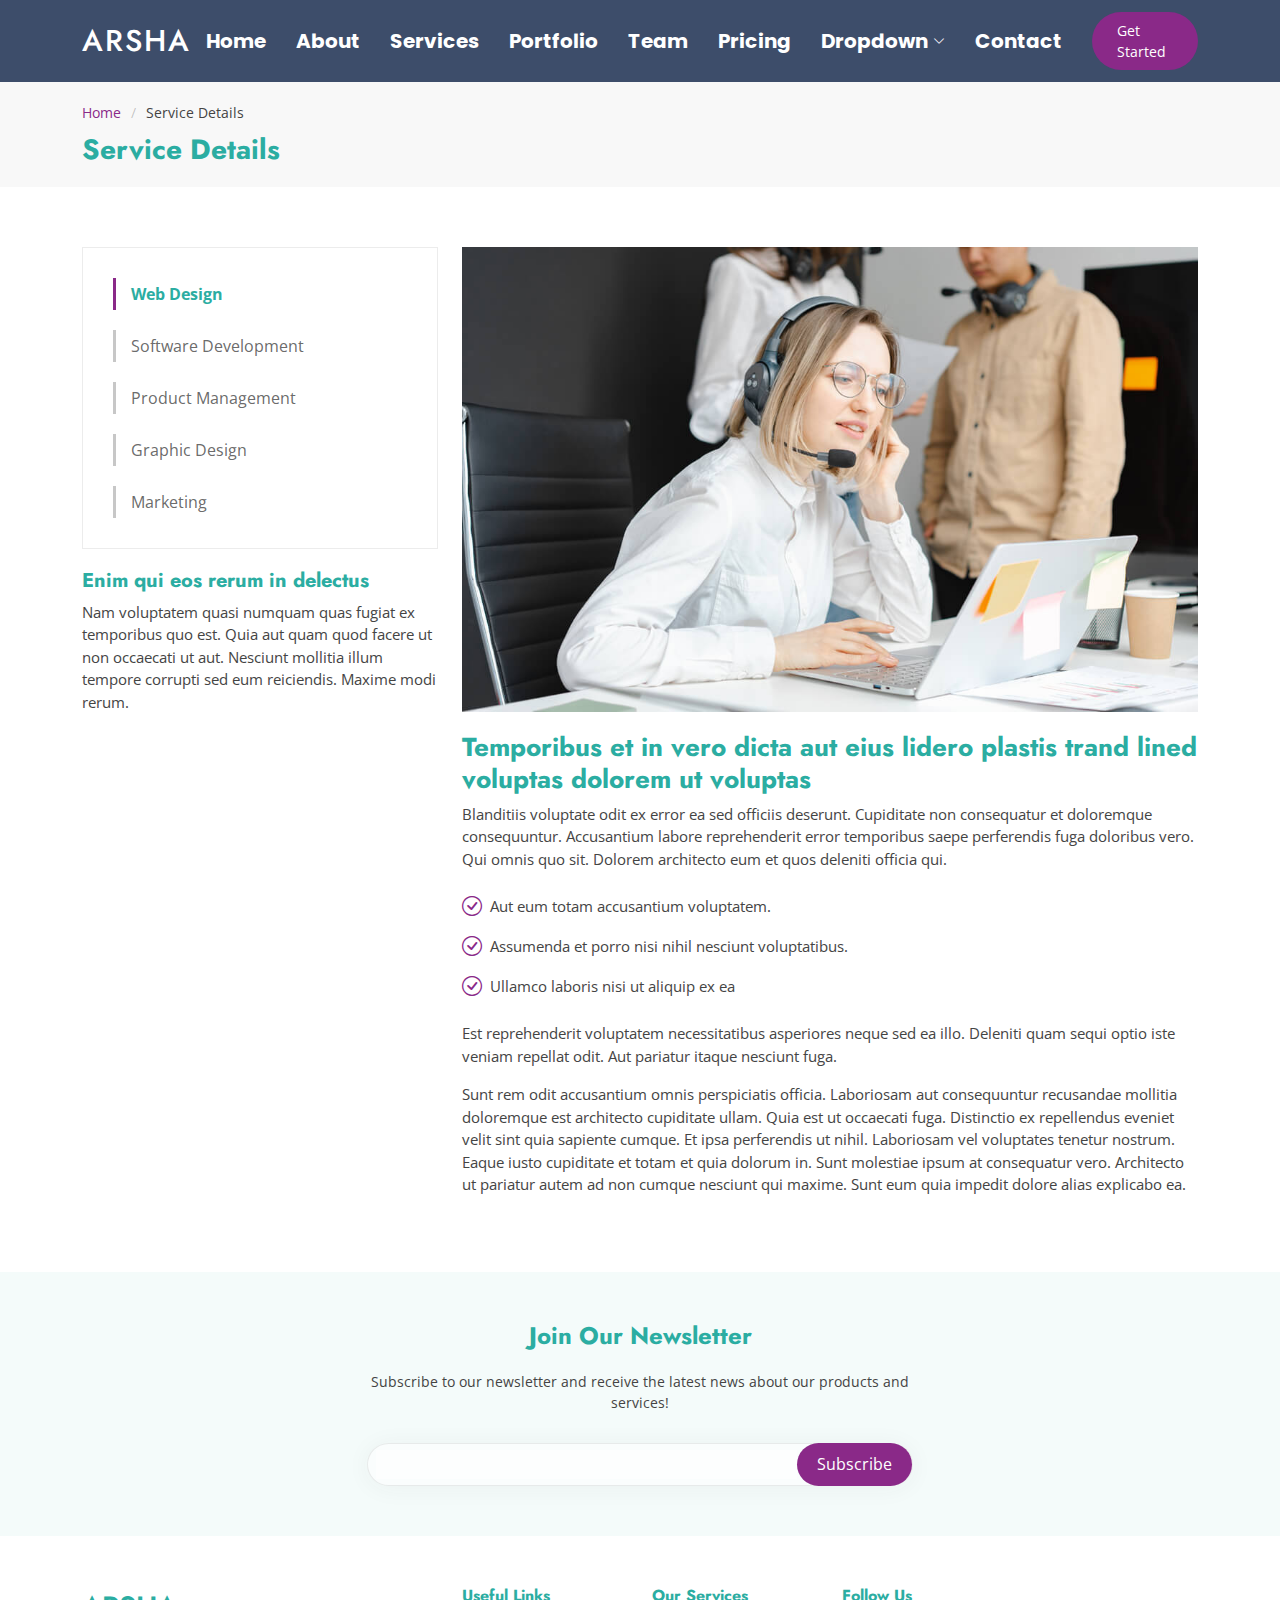
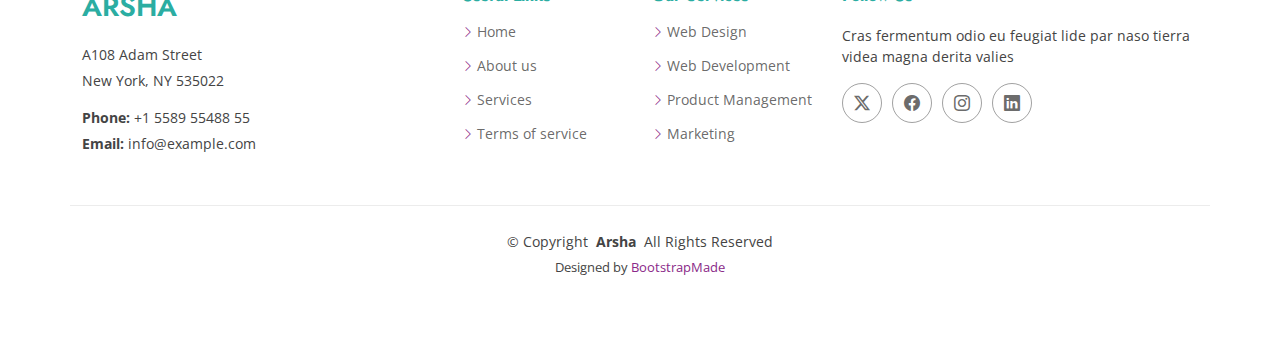
<file: service-details.html>
<!DOCTYPE html>
<html lang="en">

<head>
  <meta charset="utf-8">
  <meta content="width=device-width, initial-scale=1.0" name="viewport">
  <title>Service Details - Arsha Bootstrap Template</title>
  <meta content="" name="description">
  <meta content="" name="keywords">

  <!-- Favicons -->
  <link href="assets/img/favicon.png" rel="icon">
  <link href="assets/img/apple-touch-icon.png" rel="apple-touch-icon">

  <!-- Fonts -->
  <link href="https://fonts.googleapis.com" rel="preconnect">
  <link href="https://fonts.gstatic.com" rel="preconnect" crossorigin>
  <link href="https://fonts.googleapis.com/css2?family=Open+Sans:ital,wght@0,300;0,400;0,500;0,600;0,700;0,800;1,300;1,400;1,500;1,600;1,700;1,800&family=Poppins:ital,wght@0,100;0,200;0,300;0,400;0,500;0,600;0,700;0,800;0,900;1,100;1,200;1,300;1,400;1,500;1,600;1,700;1,800;1,900&family=Jost:ital,wght@0,100;0,200;0,300;0,400;0,500;0,600;0,700;0,800;0,900;1,100;1,200;1,300;1,400;1,500;1,600;1,700;1,800;1,900&display=swap" rel="stylesheet">

  <!-- Vendor CSS Files -->
  <link href="assets/vendor/bootstrap/css/bootstrap.min.css" rel="stylesheet">
  <link href="assets/vendor/bootstrap-icons/bootstrap-icons.css" rel="stylesheet">
  <link href="assets/vendor/aos/aos.css" rel="stylesheet">
  <link href="assets/vendor/glightbox/css/glightbox.min.css" rel="stylesheet">
  <link href="assets/vendor/swiper/swiper-bundle.min.css" rel="stylesheet">

  <!-- Main CSS File -->
  <link href="assets/css/main.css" rel="stylesheet">

  <!-- =======================================================
  * Template Name: Arsha
  * Template URL: https://bootstrapmade.com/arsha-free-bootstrap-html-template-corporate/
  * Updated: May 18 2024 with Bootstrap v5.3.3
  * Author: BootstrapMade.com
  * License: https://bootstrapmade.com/license/
  ======================================================== -->
</head>

<body class="service-details-page">

  <header id="header" class="header d-flex align-items-center sticky-top">
    <div class="container-fluid container-xl position-relative d-flex align-items-center">

      <a href="index.html" class="logo d-flex align-items-center me-auto">
        <!-- Uncomment the line below if you also wish to use an image logo -->
        <!-- <img src="assets/img/logo.png" alt=""> -->
        <h1 class="sitename">Arsha</h1>
      </a>

      <nav id="navmenu" class="navmenu">
        <ul>
          <li><a href="#hero" class="">Home</a></li>
          <li><a href="#about">About</a></li>
          <li><a href="#services">Services</a></li>
          <li><a href="#portfolio">Portfolio</a></li>
          <li><a href="#team">Team</a></li>
          <li><a href="#pricing">Pricing</a></li>
          <li class="dropdown"><a href="#"><span>Dropdown</span> <i class="bi bi-chevron-down toggle-dropdown"></i></a>
            <ul>
              <li><a href="#">Dropdown 1</a></li>
              <li class="dropdown"><a href="#"><span>Deep Dropdown</span> <i class="bi bi-chevron-down toggle-dropdown"></i></a>
                <ul>
                  <li><a href="#">Deep Dropdown 1</a></li>
                  <li><a href="#">Deep Dropdown 2</a></li>
                  <li><a href="#">Deep Dropdown 3</a></li>
                  <li><a href="#">Deep Dropdown 4</a></li>
                  <li><a href="#">Deep Dropdown 5</a></li>
                </ul>
              </li>
              <li><a href="#">Dropdown 2</a></li>
              <li><a href="#">Dropdown 3</a></li>
              <li><a href="#">Dropdown 4</a></li>
            </ul>
          </li>
          <li><a href="#contact">Contact</a></li>
        </ul>
        <i class="mobile-nav-toggle d-xl-none bi bi-list"></i>
      </nav>

      <a class="btn-getstarted" href="#about">Get Started</a>

    </div>
  </header>

  <main class="main">

    <!-- Page Title -->
    <div class="page-title" data-aos="fade">
      <div class="container">
        <nav class="breadcrumbs">
          <ol>
            <li><a href="index.html">Home</a></li>
            <li class="current">Service Details</li>
          </ol>
        </nav>
        <h1>Service Details</h1>
      </div>
    </div><!-- End Page Title -->

    <!-- Service Details Section -->
    <section id="service-details" class="service-details section">

      <div class="container">

        <div class="row gy-4">

          <div class="col-lg-4" data-aos="fade-up" data-aos-delay="100">
            <div class="services-list">
              <a href="#" class="active">Web Design</a>
              <a href="#">Software Development</a>
              <a href="#">Product Management</a>
              <a href="#">Graphic Design</a>
              <a href="#">Marketing</a>
            </div>

            <h4>Enim qui eos rerum in delectus</h4>
            <p>Nam voluptatem quasi numquam quas fugiat ex temporibus quo est. Quia aut quam quod facere ut non occaecati ut aut. Nesciunt mollitia illum tempore corrupti sed eum reiciendis. Maxime modi rerum.</p>
          </div>

          <div class="col-lg-8" data-aos="fade-up" data-aos-delay="200">
            <img src="assets/img/services.jpg" alt="" class="img-fluid services-img">
            <h3>Temporibus et in vero dicta aut eius lidero plastis trand lined voluptas dolorem ut voluptas</h3>
            <p>
              Blanditiis voluptate odit ex error ea sed officiis deserunt. Cupiditate non consequatur et doloremque consequuntur. Accusantium labore reprehenderit error temporibus saepe perferendis fuga doloribus vero. Qui omnis quo sit. Dolorem architecto eum et quos deleniti officia qui.
            </p>
            <ul>
              <li><i class="bi bi-check-circle"></i> <span>Aut eum totam accusantium voluptatem.</span></li>
              <li><i class="bi bi-check-circle"></i> <span>Assumenda et porro nisi nihil nesciunt voluptatibus.</span></li>
              <li><i class="bi bi-check-circle"></i> <span>Ullamco laboris nisi ut aliquip ex ea</span></li>
            </ul>
            <p>
              Est reprehenderit voluptatem necessitatibus asperiores neque sed ea illo. Deleniti quam sequi optio iste veniam repellat odit. Aut pariatur itaque nesciunt fuga.
            </p>
            <p>
              Sunt rem odit accusantium omnis perspiciatis officia. Laboriosam aut consequuntur recusandae mollitia doloremque est architecto cupiditate ullam. Quia est ut occaecati fuga. Distinctio ex repellendus eveniet velit sint quia sapiente cumque. Et ipsa perferendis ut nihil. Laboriosam vel voluptates tenetur nostrum. Eaque iusto cupiditate et totam et quia dolorum in. Sunt molestiae ipsum at consequatur vero. Architecto ut pariatur autem ad non cumque nesciunt qui maxime. Sunt eum quia impedit dolore alias explicabo ea.
            </p>
          </div>

        </div>

      </div>

    </section><!-- /Service Details Section -->

  </main>

  <footer id="footer" class="footer">

    <div class="footer-newsletter">
      <div class="container">
        <div class="row justify-content-center text-center">
          <div class="col-lg-6">
            <h4>Join Our Newsletter</h4>
            <p>Subscribe to our newsletter and receive the latest news about our products and services!</p>
            <form action="forms/newsletter.php" method="post" class="php-email-form">
              <div class="newsletter-form"><input type="email" name="email"><input type="submit" value="Subscribe"></div>
              <div class="loading">Loading</div>
              <div class="error-message"></div>
              <div class="sent-message">Your subscription request has been sent. Thank you!</div>
            </form>
          </div>
        </div>
      </div>
    </div>

    <div class="container footer-top">
      <div class="row gy-4">
        <div class="col-lg-4 col-md-6 footer-about">
          <a href="index.html" class="d-flex align-items-center">
            <span class="sitename">Arsha</span>
          </a>
          <div class="footer-contact pt-3">
            <p>A108 Adam Street</p>
            <p>New York, NY 535022</p>
            <p class="mt-3"><strong>Phone:</strong> <span>+1 5589 55488 55</span></p>
            <p><strong>Email:</strong> <span>info@example.com</span></p>
          </div>
        </div>

        <div class="col-lg-2 col-md-3 footer-links">
          <h4>Useful Links</h4>
          <ul>
            <li><i class="bi bi-chevron-right"></i> <a href="#">Home</a></li>
            <li><i class="bi bi-chevron-right"></i> <a href="#">About us</a></li>
            <li><i class="bi bi-chevron-right"></i> <a href="#">Services</a></li>
            <li><i class="bi bi-chevron-right"></i> <a href="#">Terms of service</a></li>
          </ul>
        </div>

        <div class="col-lg-2 col-md-3 footer-links">
          <h4>Our Services</h4>
          <ul>
            <li><i class="bi bi-chevron-right"></i> <a href="#">Web Design</a></li>
            <li><i class="bi bi-chevron-right"></i> <a href="#">Web Development</a></li>
            <li><i class="bi bi-chevron-right"></i> <a href="#">Product Management</a></li>
            <li><i class="bi bi-chevron-right"></i> <a href="#">Marketing</a></li>
          </ul>
        </div>

        <div class="col-lg-4 col-md-12">
          <h4>Follow Us</h4>
          <p>Cras fermentum odio eu feugiat lide par naso tierra videa magna derita valies</p>
          <div class="social-links d-flex">
            <a href=""><i class="bi bi-twitter-x"></i></a>
            <a href=""><i class="bi bi-facebook"></i></a>
            <a href=""><i class="bi bi-instagram"></i></a>
            <a href=""><i class="bi bi-linkedin"></i></a>
          </div>
        </div>

      </div>
    </div>

    <div class="container copyright text-center mt-4">
      <p>© <span>Copyright</span> <strong class="px-1 sitename">Arsha</strong> <span>All Rights Reserved</span></p>
      <div class="credits">
        <!-- All the links in the footer should remain intact. -->
        <!-- You can delete the links only if you've purchased the pro version. -->
        <!-- Licensing information: https://bootstrapmade.com/license/ -->
        <!-- Purchase the pro version with working PHP/AJAX contact form: [buy-url] -->
        Designed by <a href="https://bootstrapmade.com/">BootstrapMade</a>
      </div>
    </div>

  </footer>

  <!-- Scroll Top -->
  <a href="#" id="scroll-top" class="scroll-top d-flex align-items-center justify-content-center"><i class="bi bi-arrow-up-short"></i></a>

  <!-- Preloader -->
  <div id="preloader"></div>

  <!-- Vendor JS Files -->
  <script src="assets/vendor/bootstrap/js/bootstrap.bundle.min.js"></script>
  <script src="assets/vendor/php-email-form/validate.js"></script>
  <script src="assets/vendor/aos/aos.js"></script>
  <script src="assets/vendor/glightbox/js/glightbox.min.js"></script>
  <script src="assets/vendor/swiper/swiper-bundle.min.js"></script>
  <script src="assets/vendor/waypoints/noframework.waypoints.js"></script>
  <script src="assets/vendor/imagesloaded/imagesloaded.pkgd.min.js"></script>
  <script src="assets/vendor/isotope-layout/isotope.pkgd.min.js"></script>

  <!-- Main JS File -->
  <script src="assets/js/main.js"></script>

</body>

</html>
</file>
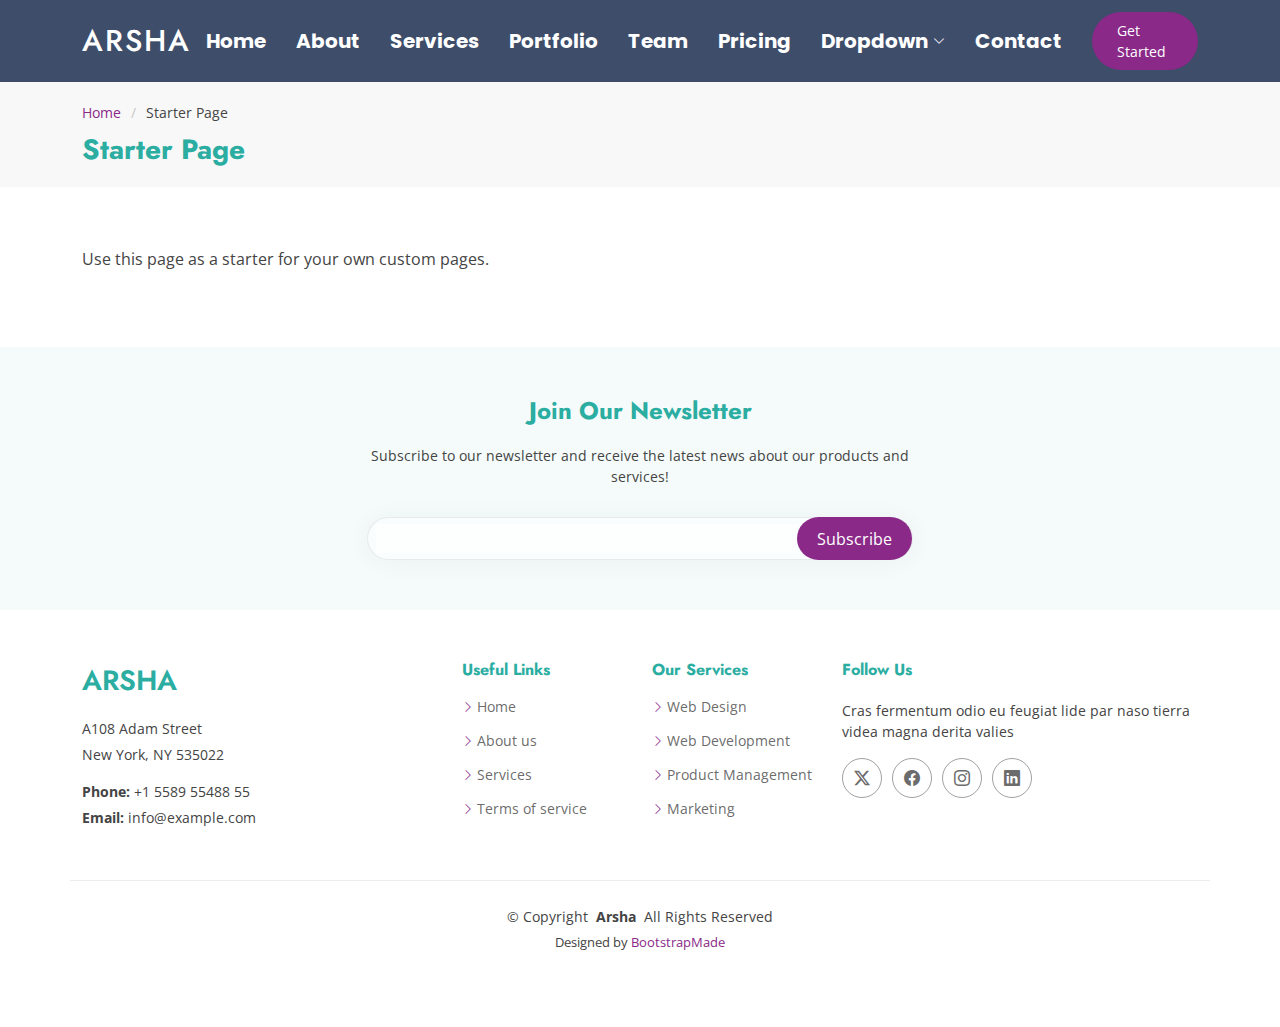
<file: starter-page.html>
<!DOCTYPE html>
<html lang="en">

<head>
  <meta charset="utf-8">
  <meta content="width=device-width, initial-scale=1.0" name="viewport">
  <title>Starter Page - Arsha Bootstrap Template</title>
  <meta content="" name="description">
  <meta content="" name="keywords">

  <!-- Favicons -->
  <link href="assets/img/favicon.png" rel="icon">
  <link href="assets/img/apple-touch-icon.png" rel="apple-touch-icon">

  <!-- Fonts -->
  <link href="https://fonts.googleapis.com" rel="preconnect">
  <link href="https://fonts.gstatic.com" rel="preconnect" crossorigin>
  <link href="https://fonts.googleapis.com/css2?family=Open+Sans:ital,wght@0,300;0,400;0,500;0,600;0,700;0,800;1,300;1,400;1,500;1,600;1,700;1,800&family=Poppins:ital,wght@0,100;0,200;0,300;0,400;0,500;0,600;0,700;0,800;0,900;1,100;1,200;1,300;1,400;1,500;1,600;1,700;1,800;1,900&family=Jost:ital,wght@0,100;0,200;0,300;0,400;0,500;0,600;0,700;0,800;0,900;1,100;1,200;1,300;1,400;1,500;1,600;1,700;1,800;1,900&display=swap" rel="stylesheet">

  <!-- Vendor CSS Files -->
  <link href="assets/vendor/bootstrap/css/bootstrap.min.css" rel="stylesheet">
  <link href="assets/vendor/bootstrap-icons/bootstrap-icons.css" rel="stylesheet">
  <link href="assets/vendor/aos/aos.css" rel="stylesheet">
  <link href="assets/vendor/glightbox/css/glightbox.min.css" rel="stylesheet">
  <link href="assets/vendor/swiper/swiper-bundle.min.css" rel="stylesheet">

  <!-- Main CSS File -->
  <link href="assets/css/main.css" rel="stylesheet">

  <!-- =======================================================
  * Template Name: Arsha
  * Template URL: https://bootstrapmade.com/arsha-free-bootstrap-html-template-corporate/
  * Updated: May 18 2024 with Bootstrap v5.3.3
  * Author: BootstrapMade.com
  * License: https://bootstrapmade.com/license/
  ======================================================== -->
</head>

<body class="starter-page-page">

  <header id="header" class="header d-flex align-items-center sticky-top">
    <div class="container-fluid container-xl position-relative d-flex align-items-center">

      <a href="index.html" class="logo d-flex align-items-center me-auto">
        <!-- Uncomment the line below if you also wish to use an image logo -->
        <!-- <img src="assets/img/logo.png" alt=""> -->
        <h1 class="sitename">Arsha</h1>
      </a>

      <nav id="navmenu" class="navmenu">
        <ul>
          <li><a href="#hero" class="">Home</a></li>
          <li><a href="#about">About</a></li>
          <li><a href="#services">Services</a></li>
          <li><a href="#portfolio">Portfolio</a></li>
          <li><a href="#team">Team</a></li>
          <li><a href="#pricing">Pricing</a></li>
          <li class="dropdown"><a href="#"><span>Dropdown</span> <i class="bi bi-chevron-down toggle-dropdown"></i></a>
            <ul>
              <li><a href="#">Dropdown 1</a></li>
              <li class="dropdown"><a href="#"><span>Deep Dropdown</span> <i class="bi bi-chevron-down toggle-dropdown"></i></a>
                <ul>
                  <li><a href="#">Deep Dropdown 1</a></li>
                  <li><a href="#">Deep Dropdown 2</a></li>
                  <li><a href="#">Deep Dropdown 3</a></li>
                  <li><a href="#">Deep Dropdown 4</a></li>
                  <li><a href="#">Deep Dropdown 5</a></li>
                </ul>
              </li>
              <li><a href="#">Dropdown 2</a></li>
              <li><a href="#">Dropdown 3</a></li>
              <li><a href="#">Dropdown 4</a></li>
            </ul>
          </li>
          <li><a href="#contact">Contact</a></li>
        </ul>
        <i class="mobile-nav-toggle d-xl-none bi bi-list"></i>
      </nav>

      <a class="btn-getstarted" href="#about">Get Started</a>

    </div>
  </header>

  <main class="main">

    <!-- Page Title -->
    <div class="page-title" data-aos="fade">
      <div class="container">
        <nav class="breadcrumbs">
          <ol>
            <li><a href="index.html">Home</a></li>
            <li class="current">Starter Page</li>
          </ol>
        </nav>
        <h1>Starter Page</h1>
      </div>
    </div><!-- End Page Title -->

    <!-- Starter Section Section -->
    <section id="starter-section" class="starter-section section">

      <div class="container" data-aos="fade-up">
        <p>Use this page as a starter for your own custom pages.</p>
      </div>

    </section><!-- /Starter Section Section -->

  </main>

  <footer id="footer" class="footer">

    <div class="footer-newsletter">
      <div class="container">
        <div class="row justify-content-center text-center">
          <div class="col-lg-6">
            <h4>Join Our Newsletter</h4>
            <p>Subscribe to our newsletter and receive the latest news about our products and services!</p>
            <form action="forms/newsletter.php" method="post" class="php-email-form">
              <div class="newsletter-form"><input type="email" name="email"><input type="submit" value="Subscribe"></div>
              <div class="loading">Loading</div>
              <div class="error-message"></div>
              <div class="sent-message">Your subscription request has been sent. Thank you!</div>
            </form>
          </div>
        </div>
      </div>
    </div>

    <div class="container footer-top">
      <div class="row gy-4">
        <div class="col-lg-4 col-md-6 footer-about">
          <a href="index.html" class="d-flex align-items-center">
            <span class="sitename">Arsha</span>
          </a>
          <div class="footer-contact pt-3">
            <p>A108 Adam Street</p>
            <p>New York, NY 535022</p>
            <p class="mt-3"><strong>Phone:</strong> <span>+1 5589 55488 55</span></p>
            <p><strong>Email:</strong> <span>info@example.com</span></p>
          </div>
        </div>

        <div class="col-lg-2 col-md-3 footer-links">
          <h4>Useful Links</h4>
          <ul>
            <li><i class="bi bi-chevron-right"></i> <a href="#">Home</a></li>
            <li><i class="bi bi-chevron-right"></i> <a href="#">About us</a></li>
            <li><i class="bi bi-chevron-right"></i> <a href="#">Services</a></li>
            <li><i class="bi bi-chevron-right"></i> <a href="#">Terms of service</a></li>
          </ul>
        </div>

        <div class="col-lg-2 col-md-3 footer-links">
          <h4>Our Services</h4>
          <ul>
            <li><i class="bi bi-chevron-right"></i> <a href="#">Web Design</a></li>
            <li><i class="bi bi-chevron-right"></i> <a href="#">Web Development</a></li>
            <li><i class="bi bi-chevron-right"></i> <a href="#">Product Management</a></li>
            <li><i class="bi bi-chevron-right"></i> <a href="#">Marketing</a></li>
          </ul>
        </div>

        <div class="col-lg-4 col-md-12">
          <h4>Follow Us</h4>
          <p>Cras fermentum odio eu feugiat lide par naso tierra videa magna derita valies</p>
          <div class="social-links d-flex">
            <a href=""><i class="bi bi-twitter-x"></i></a>
            <a href=""><i class="bi bi-facebook"></i></a>
            <a href=""><i class="bi bi-instagram"></i></a>
            <a href=""><i class="bi bi-linkedin"></i></a>
          </div>
        </div>

      </div>
    </div>

    <div class="container copyright text-center mt-4">
      <p>© <span>Copyright</span> <strong class="px-1 sitename">Arsha</strong> <span>All Rights Reserved</span></p>
      <div class="credits">
        <!-- All the links in the footer should remain intact. -->
        <!-- You can delete the links only if you've purchased the pro version. -->
        <!-- Licensing information: https://bootstrapmade.com/license/ -->
        <!-- Purchase the pro version with working PHP/AJAX contact form: [buy-url] -->
        Designed by <a href="https://bootstrapmade.com/">BootstrapMade</a>
      </div>
    </div>

  </footer>

  <!-- Scroll Top -->
  <a href="#" id="scroll-top" class="scroll-top d-flex align-items-center justify-content-center"><i class="bi bi-arrow-up-short"></i></a>

  <!-- Preloader -->
  <div id="preloader"></div>

  <!-- Vendor JS Files -->
  <script src="assets/vendor/bootstrap/js/bootstrap.bundle.min.js"></script>
  <script src="assets/vendor/php-email-form/validate.js"></script>
  <script src="assets/vendor/aos/aos.js"></script>
  <script src="assets/vendor/glightbox/js/glightbox.min.js"></script>
  <script src="assets/vendor/swiper/swiper-bundle.min.js"></script>
  <script src="assets/vendor/waypoints/noframework.waypoints.js"></script>
  <script src="assets/vendor/imagesloaded/imagesloaded.pkgd.min.js"></script>
  <script src="assets/vendor/isotope-layout/isotope.pkgd.min.js"></script>

  <!-- Main JS File -->
  <script src="assets/js/main.js"></script>

</body>

</html>
</file>
<file: assets/css/main.css>
/**
* Template Name: Arsha
* Template URL: https://bootstrapmade.com/arsha-free-bootstrap-html-template-corporate/
* Updated: May 18 2024 with Bootstrap v5.3.3
* Author: BootstrapMade.com
* License: https://bootstrapmade.com/license/
*/

/*--------------------------------------------------------------
# Font & Color Variables
# Help: https://bootstrapmade.com/color-system/
--------------------------------------------------------------*/
/* Fonts */
:root {
  --default-font: "Open Sans", system-ui, -apple-system, "Segoe UI", Roboto, "Helvetica Neue", Arial, "Noto Sans", "Liberation Sans", sans-serif, "Apple Color Emoji", "Segoe UI Emoji", "Segoe UI Symbol", "Noto Color Emoji";
  --heading-font: "Jost", sans-serif;
  --nav-font: "Poppins", sans-serif;
}

/* Global Colors */
:root {
  /* Background Color - This color is applied to the background of the entire website as well as individual sections. */
  --background-color: #ffffff;

  /* Default Color - This is the default color used for the majority of the text content. */
  --default-color: #444444;

  /* Heading Color - This color is used for titles, headings and secondary elements. */
  --heading-color: #2bada2;

  /* Accent Color - This is the main accent color that represents your brand on the website. It's used for buttons, links, and other elements that need to stand out. */
  --accent-color: #8A2988;

  /* Contrast Color - This is a color used for text when the background color is one of the heading, accent, or default colors. Its purpose is to ensure proper contrast and readability when placed over these more dominant colors. */
  --contrast-color: #ffffff;
}

/* Nav Menu Colors */
:root {
  /* Nav Color - This is the default color of the main navmenu links. */
  --nav-color: #ffffff;

  /* Nav Hover Color - This color is applied to main navmenu links when they are hovered over. */
  --nav-hover-color: #8A2988;

  /* Nav Dropdown Background Color - This color is used as the background for dropdown boxes that appear when hovering over primary navigation items. */
  --nav-dropdown-background-color: #ffffff;

  /* Nav Dropdown Color - This color is used for navigation links of the dropdown items in the navigation menu. */
  --nav-dropdown-color: #444444;

  /* Nav Dropdown Hover Color - Similar to --nav-hover-color, this color is applied to dropdown navigation links when they are hovered over. */
  --nav-dropdown-hover-color: #8A2988;
}

/* Template Custom Colors */
:root {
  --hero-background-color: #82c0ba;
  --hero-color: #ffffff;
}

/* Smooth scroll */
:root {
  scroll-behavior: smooth;
}
/*--------------------------------------------------------------
# Extra added css
--------------------------------------------------------------*/
.font-hero{
  font-size: 16px;
}

/*--------------------------------------------------------------
# General
--------------------------------------------------------------*/
body {
  color: var(--default-color);
  background-color: var(--background-color);
  font-family: var(--default-font);
}

a {
  color: var(--accent-color);
  text-decoration: none;
  transition: 0.3s;
}

a:hover {
  color: color-mix(in srgb, var(--accent-color), transparent 25%);
  text-decoration: none;
}

h1,
h2,
h3,
h4,
h5,
h6 {
  color: var(--heading-color);
  font-family: var(--heading-font);
}

/*--------------------------------------------------------------
# Global Header
--------------------------------------------------------------*/
.header {
  --background-color: #3d4d6a;
  --heading-color: #ffffff;
  color: var(--default-color);
  background-color: var(--background-color);
  padding: 8px 0;
  transition: all 0.5s;
  z-index: 997;
}

.header .logo {
  line-height: 1;
}

.header .logo img {
  max-height: 80px;
  margin-right: 8px;
}

.header .logo h1 {
  font-size: 30px;
  margin: 0;
  font-weight: 500;
  color: var(--heading-color);
  letter-spacing: 2px;
  text-transform: uppercase;
}

.header .btn-getstarted,
.header .btn-getstarted:focus {
  color: var(--contrast-color);
  background: var(--accent-color);
  font-size: 14px;
  padding: 8px 25px;
  margin: 0 0 0 30px;
  border-radius: 50px;
  transition: 0.3s;
}

.header .btn-getstarted:hover,
.header .btn-getstarted:focus:hover {
  color: var(--contrast-color);
  background: color-mix(in srgb, var(--accent-color), transparent 15%);
}

@media (max-width: 1200px) {
  .header .logo {
    order: 1;
  }

  .header .btn-getstarted {
    order: 2;
    margin: 0 15px 0 0;
    padding: 6px 15px;
  }

  .header .navmenu {
    order: 3;
  }
}

/* Index Page Header
------------------------------*/
.index-page .header {
  --background-color: rgba(255, 255, 255, 0);
  --heading-color: #ffffff;
  --nav-color: #ffffff;
}

/* Index Page Header on Scroll
------------------------------*/
.index-page.scrolled .header {
  --background-color: rgba(40, 58, 90, 0.9);
}

/*--------------------------------------------------------------
# Navigation Menu
--------------------------------------------------------------*/
/* Desktop Navigation */
@media (min-width: 1200px) {
  .navmenu {
    padding: 0;
  }

  .navmenu ul {
    margin: 0;
    padding: 0;
    display: flex;
    list-style: none;
    align-items: center;
  }

  .navmenu li {
    position: relative;
  }

  .navmenu a,
  .navmenu a:focus {
    color: var(--nav-color);
    padding: 18px 15px;
    font-size: 20px;
    font-family: var(--nav-font);
    font-weight: bolder;
    display: flex;
    align-items: center;
    justify-content: space-between;
    white-space: nowrap;
    transition: 0.3s;
  }

  .navmenu a i,
  .navmenu a:focus i {
    font-size: 12px;
    line-height: 0;
    margin-left: 5px;
    transition: 0.3s;
  }

  .navmenu li:last-child a {
    padding-right: 0;
  }

  .navmenu li:hover>a,
  .navmenu .active,
  .navmenu .active:focus {
    color: var(--nav-hover-color);
  }

  .navmenu .dropdown ul {
    margin: 0;
    padding: 10px 0;
    background: var(--nav-dropdown-background-color);
    display: block;
    position: absolute;
    visibility: hidden;
    left: 14px;
    top: 130%;
    opacity: 0;
    transition: 0.3s;
    border-radius: 4px;
    z-index: 99;
    box-shadow: 0px 0px 30px color-mix(in srgb, var(--default-color), transparent 85%);
  }

  .navmenu .dropdown ul li {
    min-width: 200px;
  }

  .navmenu .dropdown ul a {
    padding: 10px 20px;
    font-size: 15px;
    text-transform: none;
    color: var(--nav-dropdown-color);
  }

  .navmenu .dropdown ul a i {
    font-size: 12px;
  }

  .navmenu .dropdown ul a:hover,
  .navmenu .dropdown ul .active:hover,
  .navmenu .dropdown ul li:hover>a {
    color: var(--nav-dropdown-hover-color);
  }

  .navmenu .dropdown:hover>ul {
    opacity: 1;
    top: 100%;
    visibility: visible;
  }

  .navmenu .dropdown .dropdown ul {
    top: 0;
    left: -90%;
    visibility: hidden;
  }

  .navmenu .dropdown .dropdown:hover>ul {
    opacity: 1;
    top: 0;
    left: -100%;
    visibility: visible;
  }

  .navmenu .megamenu {
    position: static;
  }

  .navmenu .megamenu ul {
    margin: 0;
    padding: 10px;
    background: var(--nav-dropdown-background-color);
    box-shadow: 0px 0px 20px color-mix(in srgb, var(--default-color), transparent 90%);
    position: absolute;
    top: 130%;
    left: 0;
    right: 0;
    visibility: hidden;
    opacity: 0;
    display: flex;
    transition: 0.3s;
    border-radius: 4px;
    z-index: 99;
  }

  .navmenu .megamenu ul li {
    flex: 1;
  }

  .navmenu .megamenu ul li a,
  .navmenu .megamenu ul li:hover>a {
    padding: 10px 20px;
    font-size: 15px;
    color: var(--nav-dropdown-color);
  }

  .navmenu .megamenu ul li a:hover,
  .navmenu .megamenu ul li .active,
  .navmenu .megamenu ul li .active:hover {
    color: var(--nav-dropdown-hover-color);
  }

  .navmenu .megamenu:hover>ul {
    opacity: 1;
    top: 100%;
    visibility: visible;
  }

  .navmenu .dd-box-shadow {
    box-shadow: 0px 0px 30px color-mix(in srgb, var(--default-color), transparent 85%);
  }
}

/* Mobile Navigation */
@media (max-width: 1199px) {
  .mobile-nav-toggle {
    color: var(--nav-color);
    font-size: 28px;
    line-height: 0;
    margin-right: 10px;
    cursor: pointer;
    transition: color 0.3s;
  }
  .btn-getstarted{
    display: none;
  }

  .navmenu {
    padding: 0;
    z-index: 9997;
  }

  .navmenu ul {
    display: none;
    position: absolute;
    inset: 60px 20px 20px 20px;
    padding: 10px 0;
    margin: 0;
    border-radius: 6px;
    background-color: var(--nav-dropdown-background-color);
    overflow-y: auto;
    transition: 0.3s;
    z-index: 9998;
    box-shadow: 0px 0px 30px color-mix(in srgb, var(--default-color), transparent 90%);
  }

  .navmenu a,
  .navmenu a:focus {
    color: var(--nav-dropdown-color);
    padding: 10px 20px;
    font-family: var(--nav-font);
    font-size: 17px;
    font-weight: 500;
    display: flex;
    align-items: center;
    justify-content: space-between;
    white-space: nowrap;
    transition: 0.3s;
  }

  .navmenu a i,
  .navmenu a:focus i {
    font-size: 12px;
    line-height: 0;
    margin-left: 5px;
    width: 30px;
    height: 30px;
    display: flex;
    align-items: center;
    justify-content: center;
    border-radius: 50%;
    transition: 0.3s;
    background-color: color-mix(in srgb, var(--accent-color), transparent 90%);
  }

  .navmenu a i:hover,
  .navmenu a:focus i:hover {
    background-color: var(--accent-color);
    color: var(--contrast-color);
  }

  .navmenu a:hover,
  .navmenu .active,
  .navmenu .active:focus {
    color: var(--nav-dropdown-hover-color);
  }

  .navmenu .active i,
  .navmenu .active:focus i {
    background-color: var(--accent-color);
    color: var(--contrast-color);
    transform: rotate(180deg);
  }

  .navmenu .dropdown ul {
    position: static;
    display: none;
    z-index: 99;
    padding: 10px 0;
    margin: 10px 20px;
    background-color: var(--nav-dropdown-background-color);
    border: 1px solid color-mix(in srgb, var(--default-color), transparent 90%);
    box-shadow: none;
    transition: all 0.5s ease-in-out;
  }

  .navmenu .dropdown ul ul {
    background-color: rgba(33, 37, 41, 0.1);
  }

  .navmenu .dropdown>.dropdown-active {
    display: block;
    background-color: rgba(33, 37, 41, 0.03);
  }

  .mobile-nav-active {
    overflow: hidden;
  }

  .mobile-nav-active .mobile-nav-toggle {
    color: #fff;
    position: absolute;
    font-size: 32px;
    top: 15px;
    right: 15px;
    margin-right: 0;
    z-index: 9999;
  }

  .mobile-nav-active .navmenu {
    position: fixed;
    overflow: hidden;
    inset: 0;
    background: rgba(33, 37, 41, 0.8);
    transition: 0.3s;
  }

  .mobile-nav-active .navmenu>ul {
    display: block;
  }
}

/*--------------------------------------------------------------
# Global Footer
--------------------------------------------------------------*/
.footer {
  color: var(--default-color);
  background-color: var(--background-color);
  font-size: 14px;
  padding-bottom: 50px;
  position: relative;
}

.footer .footer-newsletter {
  background-color: color-mix(in srgb, var(--heading-color), transparent 95%);
  padding: 50px 0;
}

.footer .footer-newsletter h4 {
  font-size: 24px;
}

.footer .footer-newsletter .newsletter-form {
  margin-top: 30px;
  padding: 6px 8px;
  position: relative;
  background-color: color-mix(in srgb, var(--background-color), transparent 50%);
  border: 1px solid color-mix(in srgb, var(--default-color), transparent 90%);
  box-shadow: 0px 2px 25px color-mix(in srgb, var(--default-color), transparent 95%);
  display: flex;
  transition: 0.3s;
  border-radius: 50px;
}

.footer .footer-newsletter .newsletter-form:focus-within {
  border-color: var(--accent-color);
}

.footer .footer-newsletter .newsletter-form input[type=email] {
  border: 0;
  padding: 4px;
  width: 100%;
  background-color: color-mix(in srgb, var(--background-color), transparent 50%);
  color: var(--default-color);
}

.footer .footer-newsletter .newsletter-form input[type=email]:focus-visible {
  outline: none;
}

.footer .footer-newsletter .newsletter-form input[type=submit] {
  border: 0;
  font-size: 16px;
  padding: 0 20px;
  margin: -7px -8px -7px 0;
  background: var(--accent-color);
  color: var(--contrast-color);
  transition: 0.3s;
  border-radius: 50px;
}

.footer .footer-newsletter .newsletter-form input[type=submit]:hover {
  background: color-mix(in srgb, var(--accent-color), transparent 20%);
}

.footer .footer-newsletter .error-message {
  display: none;
  background: #df1529;
  color: #ffffff;
  text-align: left;
  padding: 15px;
  margin-top: 10px;
  font-weight: 600;
  border-radius: 4px;
}

.footer .footer-newsletter .sent-message {
  display: none;
  color: #ffffff;
  background: #059652;
  text-align: center;
  padding: 15px;
  margin-top: 10px;
  font-weight: 600;
  border-radius: 4px;
}

.footer .footer-newsletter .loading {
  display: none;
  background: var(--background-color);
  text-align: center;
  padding: 15px;
  margin-top: 10px;
}

.footer .footer-newsletter .loading:before {
  content: "";
  display: inline-block;
  border-radius: 50%;
  width: 24px;
  height: 24px;
  margin: 0 10px -6px 0;
  border: 3px solid var(--accent-color);
  border-top-color: var(--background-color);
  animation: subscription-loading 1s linear infinite;
}

@keyframes subscription-loading {
  0% {
    transform: rotate(0deg);
  }

  100% {
    transform: rotate(360deg);
  }
}

.footer .footer-top {
  padding-top: 50px;
}

.footer .social-links a {
  display: flex;
  align-items: center;
  justify-content: center;
  width: 40px;
  height: 40px;
  border-radius: 50%;
  border: 1px solid color-mix(in srgb, var(--default-color), transparent 50%);
  font-size: 16px;
  color: color-mix(in srgb, var(--default-color), transparent 20%);
  margin-right: 10px;
  transition: 0.3s;
}

.footer .social-links a:hover {
  color: var(--accent-color);
  border-color: var(--accent-color);
}

.footer h4 {
  font-size: 16px;
  font-weight: bold;
  position: relative;
  padding-bottom: 12px;
}

.footer .footer-links {
  margin-bottom: 30px;
}

.footer .footer-links ul {
  list-style: none;
  padding: 0;
  margin: 0;
}

.footer .footer-links ul i {
  margin-right: 3px;
  font-size: 12px;
  line-height: 0;
  color: var(--accent-color);
}

.footer .footer-links ul li {
  padding: 10px 0;
  display: flex;
  align-items: center;
}

.footer .footer-links ul li:first-child {
  padding-top: 0;
}

.footer .footer-links ul a {
  display: inline-block;
  color: color-mix(in srgb, var(--default-color), transparent 20%);
  line-height: 1;
}

.footer .footer-links ul a:hover {
  color: var(--accent-color);
}

.footer .footer-about a {
  color: var(--heading-color);
  font-size: 28px;
  font-weight: 600;
  text-transform: uppercase;
  font-family: var(--heading-font);
}

.footer .footer-contact p {
  margin-bottom: 5px;
}

.footer .copyright {
  padding-top: 25px;
  padding-bottom: 25px;
  border-top: 1px solid color-mix(in srgb, var(--default-color), transparent 90%);
}

.footer .copyright p {
  margin-bottom: 0;
}

.footer .credits {
  margin-top: 6px;
  font-size: 13px;
}

/*--------------------------------------------------------------
# Preloader
--------------------------------------------------------------*/
#preloader {
  position: fixed;
  inset: 0;
  z-index: 999999;
  overflow: hidden;
  background: var(--background-color);
  transition: all 0.6s ease-out;
}

#preloader:before {
  content: "";
  position: fixed;
  top: calc(50% - 30px);
  left: calc(50% - 30px);
  border: 6px solid #ffffff;
  border-color: var(--accent-color) transparent var(--accent-color) transparent;
  border-radius: 50%;
  width: 60px;
  height: 60px;
  animation: animate-preloader 1.5s linear infinite;
}

@keyframes animate-preloader {
  0% {
    transform: rotate(0deg);
  }

  100% {
    transform: rotate(360deg);
  }
}

/*--------------------------------------------------------------
# Scroll Top Button
--------------------------------------------------------------*/
.scroll-top {
  position: fixed;
  visibility: hidden;
  opacity: 0;
  right: 15px;
  bottom: -15px;
  z-index: 99999;
  background-color: var(--accent-color);
  width: 44px;
  height: 44px;
  border-radius: 50px;
  transition: all 0.4s;
}

.scroll-top i {
  font-size: 24px;
  color: var(--contrast-color);
  line-height: 0;
}

.scroll-top:hover {
  background-color: color-mix(in srgb, var(--accent-color), transparent 20%);
  color: var(--contrast-color);
}

.scroll-top.active {
  visibility: visible;
  opacity: 1;
  bottom: 15px;
}

/*--------------------------------------------------------------
# Disable aos animation delay on mobile devices
--------------------------------------------------------------*/
@media screen and (max-width: 768px) {
  [data-aos-delay] {
    transition-delay: 0 !important;
  }
}

/*--------------------------------------------------------------
# Global Page Titles & Breadcrumbs
--------------------------------------------------------------*/
.page-title {
  --background-color: color-mix(in srgb, var(--default-color), transparent 96%);
  color: var(--default-color);
  background-color: var(--background-color);
  padding: 20px 0;
  position: relative;
}

.page-title h1 {
  font-size: 28px;
  font-weight: 700;
  margin: 0;
}

.page-title .breadcrumbs ol {
  display: flex;
  flex-wrap: wrap;
  list-style: none;
  padding: 0 0 10px 0;
  margin: 0;
  font-size: 14px;
}

.page-title .breadcrumbs ol li+li {
  padding-left: 10px;
}

.page-title .breadcrumbs ol li+li::before {
  content: "/";
  display: inline-block;
  padding-right: 10px;
  color: color-mix(in srgb, var(--default-color), transparent 70%);
}

/*--------------------------------------------------------------
# Global Sections
--------------------------------------------------------------*/
section,
.section {
  color: var(--default-color);
  background-color: var(--background-color);
  padding: 60px 0;
  scroll-margin-top: 88px;
  overflow: clip;
}

@media (max-width: 1199px) {

  section,
  .section {
    scroll-margin-top: 66px;
  }
}

/*--------------------------------------------------------------
# Global Section Titles
--------------------------------------------------------------*/
.section-title {
  text-align: center;
  padding-bottom: 60px;
  position: relative;
}

.section-title h2 {
  font-size: 32px;
  font-weight: 700;
  margin-bottom: 20px;
  padding-bottom: 20px;
  text-transform: uppercase;
  position: relative;
}

.section-title h2:before {
  content: "";
  position: absolute;
  display: block;
  width: 160px;
  height: 1px;
  background: color-mix(in srgb, var(--default-color), transparent 60%);
  left: 0;
  right: 0;
  bottom: 1px;
  margin: auto;
}

.section-title h2::after {
  content: "";
  position: absolute;
  display: block;
  width: 60px;
  height: 3px;
  background: var(--accent-color);
  left: 0;
  right: 0;
  bottom: 0;
  margin: auto;
}

.section-title p {
  margin-bottom: 0;
}

/*--------------------------------------------------------------
# Hero Section
--------------------------------------------------------------*/
.hero {
  --background-color: var(--hero-background-color);
  --default-color: var(--hero-color);
  --heading-color: var(--hero-color);
  --contrast-color: var(--hero-color);
  width: 100%;
  min-height: 80vh;
  position: relative;
  padding: 120px 0 60px 0;
  display: flex;
  align-items: center;
}

.hero h1 {
  margin: 0;
  font-size: 48px;
  font-weight: 700;
  line-height: 56px;
}

.hero p {
  color: color-mix(in srgb, var(--default-color), transparent 30%);
  margin: 5px 0 30px 0;
  font-size: 18px;
  line-height: 1.3;
  font-weight: 600;
}

.hero .btn-get-started {
  color: var(--contrast-color);
  background: var(--accent-color);
  font-family: var(--heading-font);
  font-weight: 500;
  font-size: 15px;
  letter-spacing: 1px;
  display: inline-block;
  padding: 10px 28px 12px 28px;
  border-radius: 50px;
  transition: 0.5s;
}

.hero .btn-get-started:hover {
  color: var(--contrast-color);
  background: color-mix(in srgb, var(--accent-color), transparent 15%);
}

.hero .btn-watch-video {
  font-size: 16px;
  transition: 0.5s;
  margin-left: 25px;
  color: var(--default-color);
  font-weight: 600;
}

.hero .btn-watch-video i {
  color: var(--contrast-color);
  font-size: 32px;
  transition: 0.3s;
  line-height: 0;
  margin-right: 8px;
}

.hero .btn-watch-video:hover {
  color: var(--accent-color);
}

.hero .btn-watch-video:hover i {
  color: color-mix(in srgb, var(--accent-color), transparent 15%);
}

.hero .animated {
  animation: up-down 2s ease-in-out infinite alternate-reverse both;
}

@media (max-width: 640px) {
  .hero h1 {
    font-size: 28px;
    line-height: 36px;
  }

  .hero p {
    font-size: 16px;
    line-height: 24px;
    margin-bottom: 30px;
  }

  .hero .btn-get-started,
  .hero .btn-watch-video {
    font-size: 13px;
  }
}

@keyframes up-down {
  0% {
    transform: translateY(10px);
  }

  100% {
    transform: translateY(-10px);
  }
}

/*--------------------------------------------------------------
# Clients Section
--------------------------------------------------------------*/
.clients {
  --background-color: color-mix(in srgb, var(--heading-color), transparent 95%);
  padding: 12px 0;
}

.clients .swiper {
  padding: 10px 0;
}

.clients .swiper-wrapper {
  height: auto;
}

.clients .swiper-slide img {
  transition: 0.3s;
  padding: 0 10px;
}

.clients .swiper-slide img:hover {
  transform: scale(1.1);
}

/*--------------------------------------------------------------
# About Section
--------------------------------------------------------------*/
.about ul {
  list-style: none;
  padding: 0;
}

.about ul li {
  padding-bottom: 5px;
  display: flex;
  align-items: center;
}

.about ul i {
  font-size: 20px;
  padding-right: 4px;
  color: var(--accent-color);
}

.about .read-more {
  color: var(--accent-color);
  font-family: var(--heading-font);
  font-weight: 500;
  font-size: 16px;
  letter-spacing: 1px;
  padding: 8px 28px;
  border-radius: 5px;
  transition: 0.3s;
  display: inline-flex;
  align-items: center;
  justify-content: center;
  border: 2px solid var(--accent-color);
}

.about .read-more i {
  font-size: 18px;
  margin-left: 5px;
  line-height: 0;
  transition: 0.3s;
}

.about .read-more:hover {
  background: var(--accent-color);
  color: var(--contrast-color);
}

.about .read-more:hover i {
  transform: translate(5px, 0);
}

/*--------------------------------------------------------------
# Why Us Section
--------------------------------------------------------------*/
.why-us {
  --background-color: color-mix(in srgb, var(--heading-color), transparent 95%);
  padding: 30px 0;
}

.why-us .content h3 {
  font-weight: 400;
  font-size: 34px;
}

.why-us .content p {
  color: color-mix(in srgb, var(--default-color), transparent 30%);
}

.why-us .faq-container .faq-item {
  position: relative;
  padding: 20px;
  margin-bottom: 20px;
  box-shadow: 0px 5px 25px 0px color-mix(in srgb, var(--default-color), transparent 90%);
  background-color: var(--contrast-color);
  overflow: hidden;
}

.why-us .faq-container .faq-item:last-child {
  margin-bottom: 0;
}

.why-us .faq-container .faq-item h3 {
  font-weight: 500;
  font-size: 17px;
  line-height: 24px;
  margin: 0 30px 0 0;
  transition: 0.3s;
  cursor: pointer;
}

.why-us .faq-container .faq-item h3 span {
  color: var(--accent-color);
  padding-right: 5px;
  font-weight: 600;
}

.why-us .faq-container .faq-item h3:hover {
  color: var(--accent-color);
}

.why-us .faq-container .faq-item .faq-content {
  display: grid;
  grid-template-rows: 0fr;
  transition: 0.3s ease-in-out;
  visibility: hidden;
  opacity: 0;
}

.why-us .faq-container .faq-item .faq-content p {
  margin-bottom: 0;
  overflow: hidden;
}

.why-us .faq-container .faq-item .faq-icon {
  position: absolute;
  top: 22px;
  left: 20px;
  font-size: 22px;
  line-height: 0;
  transition: 0.3s;
  color: var(--accent-color);
}

.why-us .faq-container .faq-item .faq-toggle {
  position: absolute;
  top: 20px;
  right: 20px;
  font-size: 16px;
  line-height: 0;
  transition: 0.3s;
  cursor: pointer;
}

.why-us .faq-container .faq-item .faq-toggle:hover {
  color: var(--accent-color);
}

.why-us .faq-container .faq-active h3 {
  color: var(--accent-color);
}

.why-us .faq-container .faq-active .faq-content {
  grid-template-rows: 1fr;
  visibility: visible;
  opacity: 1;
  padding-top: 10px;
}

.why-us .faq-container .faq-active .faq-toggle {
  transform: rotate(90deg);
  color: var(--accent-color);
}

.why-us .why-us-img {
  display: flex;
  align-items: center;
  justify-content: center;
}

.why-us .why-us-img img {
  max-height: 70%;
}

/*--------------------------------------------------------------
# Skills Section
--------------------------------------------------------------*/
.skills .content h3 {
  font-size: 2rem;
  font-weight: 700;
}

.skills .content p {
  color: color-mix(in srgb, var(--default-color), transparent 30%);
}

.skills .content p:last-child {
  margin-bottom: 0;
}

.skills .content ul {
  list-style: none;
  padding: 0;
}

.skills .content ul li {
  padding-bottom: 10px;
}

.skills .progress {
  height: 60px;
  display: block;
  background: none;
  border-radius: 0;
}

.skills .progress .skill {
  color: var(--default-color);
  padding: 0;
  margin: 0 0 6px 0;
  text-transform: uppercase;
  display: block;
  font-weight: 600;
  font-family: var(--heading-font);
}

.skills .progress .skill .val {
  float: right;
  font-style: normal;
}

.skills .progress-bar-wrap {
  background: color-mix(in srgb, var(--heading-color), transparent 90%);
  height: 10px;
}

.skills .progress-bar {
  width: 1px;
  height: 10px;
  transition: 0.9s;
  background-color: var(--heading-color);
}

/*--------------------------------------------------------------
# Services Section
--------------------------------------------------------------*/
.services {
  --background-color: color-mix(in srgb, var(--heading-color), transparent 95%);
}

.services .service-item {
  box-shadow: 0px 5px 90px 0px color-mix(in srgb, var(--default-color), transparent 90%);
  padding: 50px 30px;
  transition: all ease-in-out 0.4s;
  background-color: var(--contrast-color);
  height: 100%;
}

.services .service-item .icon {
  margin-bottom: 10px;
}

.services .service-item .icon i {
  color: var(--accent-color);
  font-size: 36px;
  transition: 0.3s;
}

.services .service-item h4 {
  font-weight: 700;
  margin-bottom: 15px;
  font-size: 20px;
}

.services .service-item h4 a {
  color: var(--heading-color);
  transition: ease-in-out 0.3s;
}

.services .service-item p {
  line-height: 24px;
  font-size: 14px;
  margin-bottom: 0;
}

.services .service-item:hover {
  transform: translateY(-10px);
}

.services .service-item:hover h4 a {
  color: var(--accent-color);
}

/*--------------------------------------------------------------
# Call To Action Section
--------------------------------------------------------------*/
.call-to-action {
  --background-color: #000000;
  --default-color: #ffffff;
  --contrast-color: #ffffff;
  padding: 120px 0;
  position: relative;
  clip-path: inset(0);
}

.call-to-action img {
  position: fixed;
  top: 0;
  left: 0;
  display: block;
  width: 100%;
  height: 100%;
  object-fit: cover;
  z-index: 1;
}

.call-to-action:before {
  content: "";
  background: color-mix(in srgb, var(--background-color), transparent 35%);
  position: absolute;
  inset: 0;
  z-index: 2;
}

.call-to-action .container {
  position: relative;
  z-index: 3;
}

.call-to-action h3 {
  color: var(--default-color);
  font-size: 28px;
  font-weight: 700;
}

.call-to-action p {
  color: var(--default-color);
}

.call-to-action .cta-btn {
  font-family: var(--heading-font);
  font-weight: 500;
  font-size: 16px;
  letter-spacing: 1px;
  display: inline-block;
  padding: 12px 40px;
  border-radius: 50px;
  transition: 0.5s;
  margin: 10px;
  border: 2px solid var(--contrast-color);
  color: var(--contrast-color);
}

.call-to-action .cta-btn:hover {
  background: var(--accent-color);
  border: 2px solid var(--accent-color);
}

/*--------------------------------------------------------------
# Portfolio Section
--------------------------------------------------------------*/
.portfolio .portfolio-filters {
  padding: 0;
  margin: 0 auto 20px auto;
  list-style: none;
  text-align: center;
}

.portfolio .portfolio-filters li {
  cursor: pointer;
  display: inline-block;
  padding: 8px 20px 10px 20px;
  margin: 0;
  font-size: 15px;
  font-weight: 500;
  line-height: 1;
  margin-bottom: 5px;
  border-radius: 50px;
  transition: all 0.3s ease-in-out;
  font-family: var(--heading-font);
}

.portfolio .portfolio-filters li:hover,
.portfolio .portfolio-filters li.filter-active {
  color: var(--contrast-color);
  background-color: var(--accent-color);
}

.portfolio .portfolio-filters li:first-child {
  margin-left: 0;
}

.portfolio .portfolio-filters li:last-child {
  margin-right: 0;
}

@media (max-width: 575px) {
  .portfolio .portfolio-filters li {
    font-size: 14px;
    margin: 0 0 10px 0;
  }
}

.portfolio .portfolio-item {
  position: relative;
  overflow: hidden;
}

.portfolio .portfolio-item .portfolio-info {
  opacity: 0;
  position: absolute;
  left: 12px;
  right: 12px;
  bottom: -100%;
  z-index: 3;
  transition: all ease-in-out 0.5s;
  background: color-mix(in srgb, var(--background-color), transparent 10%);
  padding: 15px;
}

.portfolio .portfolio-item .portfolio-info h4 {
  font-size: 18px;
  font-weight: 600;
  padding-right: 50px;
}

.portfolio .portfolio-item .portfolio-info p {
  color: color-mix(in srgb, var(--default-color), transparent 30%);
  font-size: 14px;
  margin-bottom: 0;
  padding-right: 50px;
}

.portfolio .portfolio-item .portfolio-info .preview-link,
.portfolio .portfolio-item .portfolio-info .details-link {
  position: absolute;
  right: 50px;
  font-size: 24px;
  top: calc(50% - 14px);
  color: color-mix(in srgb, var(--default-color), transparent 30%);
  transition: 0.3s;
  line-height: 0;
}

.portfolio .portfolio-item .portfolio-info .preview-link:hover,
.portfolio .portfolio-item .portfolio-info .details-link:hover {
  color: var(--accent-color);
}

.portfolio .portfolio-item .portfolio-info .details-link {
  right: 14px;
  font-size: 28px;
}

.portfolio .portfolio-item:hover .portfolio-info {
  opacity: 1;
  bottom: 0;
}

/*--------------------------------------------------------------
# Team Section
--------------------------------------------------------------*/
.team .team-member {
  box-shadow: 0px 2px 15px color-mix(in srgb, var(--default-color), transparent 90%);
  position: relative;
  border-radius: 5px;
  transition: 0.5s;
  padding: 30px;
  height: 100%;
}

@media (max-width: 468px) {
  .team .team-member {
    flex-direction: column;
    justify-content: center !important;
    align-items: center !important;
  }
}

.team .team-member .pic {
  overflow: hidden;
  width: 150px;
  border-radius: 50%;
  flex-shrink: 0;
}

.team .team-member .pic img {
  transition: ease-in-out 0.3s;
}

.team .team-member:hover {
  transform: translateY(-10px);
}

.team .team-member .member-info {
  padding-left: 30px;
}

@media (max-width: 468px) {
  .team .team-member .member-info {
    padding: 30px 0 0 0;
    text-align: center;
  }
}

.team .team-member h4 {
  font-weight: 700;
  margin-bottom: 5px;
  font-size: 20px;
}

.team .team-member span {
  display: block;
  font-size: 15px;
  padding-bottom: 10px;
  position: relative;
  font-weight: 500;
}

.team .team-member span::after {
  content: "";
  position: absolute;
  display: block;
  width: 50px;
  height: 1px;
  background: color-mix(in srgb, var(--default-color), transparent 85%);
  bottom: 0;
  left: 0;
}

@media (max-width: 468px) {
  .team .team-member span::after {
    left: calc(50% - 25px);
  }
}

.team .team-member p {
  margin: 10px 0 0 0;
  font-size: 14px;
}

.team .team-member .social {
  margin-top: 12px;
  display: flex;
  align-items: center;
  justify-content: start;
  width: 100%;
}

@media (max-width: 468px) {
  .team .team-member .social {
    justify-content: center;
  }
}

.team .team-member .social a {
  background: color-mix(in srgb, var(--default-color), transparent 94%);
  transition: ease-in-out 0.3s;
  display: flex;
  align-items: center;
  justify-content: center;
  border-radius: 50px;
  width: 36px;
  height: 36px;
}

.team .team-member .social a i {
  color: color-mix(in srgb, var(--default-color), transparent 20%);
  font-size: 16px;
  margin: 0 2px;
}

.team .team-member .social a:hover {
  background: var(--accent-color);
}

.team .team-member .social a:hover i {
  color: var(--contrast-color);
}

.team .team-member .social a+a {
  margin-left: 8px;
}

/*--------------------------------------------------------------
# Pricing Section
--------------------------------------------------------------*/
.pricing {
  --background-color: color-mix(in srgb, var(--heading-color), transparent 95%);
}

.pricing .pricing-item {
  background-color: var(--contrast-color);
  box-shadow: 0 3px 20px -2px color-mix(in srgb, var(--default-color), transparent 90%);
  border-top: 4px solid var(--background-color);
  padding: 60px 40px;
  height: 100%;
  border-radius: 5px;
}

.pricing h3 {
  font-weight: 600;
  margin-bottom: 15px;
  font-size: 20px;
}

.pricing h4 {
  color: var(--accent-color);
  font-size: 48px;
  font-weight: 400;
  font-family: var(--heading-font);
  margin-bottom: 0;
}

.pricing h4 sup {
  font-size: 28px;
}

.pricing h4 span {
  color: color-mix(in srgb, var(--default-color), transparent 50%);
  font-size: 18px;
}

.pricing ul {
  padding: 20px 0;
  list-style: none;
  color: color-mix(in srgb, var(--default-color), transparent 30%);
  text-align: left;
  line-height: 20px;
}

.pricing ul li {
  padding: 10px 0;
  display: flex;
  align-items: center;
}

.pricing ul i {
  color: #059652;
  font-size: 24px;
  padding-right: 3px;
}

.pricing ul .na {
  color: color-mix(in srgb, var(--default-color), transparent 60%);
}

.pricing ul .na i {
  color: color-mix(in srgb, var(--default-color), transparent 60%);
}

.pricing ul .na span {
  text-decoration: line-through;
}

.pricing .buy-btn {
  color: var(--accent-color);
  background-color: var(--background-color);
  display: inline-block;
  padding: 8px 35px 10px 35px;
  border-radius: 50px;
  transition: none;
  font-size: 16px;
  font-weight: 500;
  font-family: var(--heading-font);
  transition: 0.3s;
  border: 1px solid var(--accent-color);
}

.pricing .buy-btn:hover {
  background: var(--accent-color);
  color: var(--contrast-color);
}

.pricing .featured {
  border-top-color: var(--accent-color);
}

.pricing .featured .buy-btn {
  background: var(--accent-color);
  color: var(--contrast-color);
}

@media (max-width: 992px) {
  .pricing .box {
    max-width: 60%;
    margin: 0 auto 30px auto;
  }
}

@media (max-width: 767px) {
  .pricing .box {
    max-width: 80%;
    margin: 0 auto 30px auto;
  }
}

@media (max-width: 420px) {
  .pricing .box {
    max-width: 100%;
    margin: 0 auto 30px auto;
  }
}

/*--------------------------------------------------------------
# Testimonials Section
--------------------------------------------------------------*/
.testimonials .section-header {
  margin-bottom: 40px;
}

.testimonials .testimonials-carousel,
.testimonials .testimonials-slider {
  overflow: hidden;
}

.testimonials .testimonial-item {
  text-align: center;
}

.testimonials .testimonial-item .testimonial-img {
  width: 120px;
  border-radius: 50%;
  border: 4px solid var(--background-color);
  margin: 0 auto;
}

.testimonials .testimonial-item h3 {
  font-size: 20px;
  font-weight: bold;
  margin: 10px 0 5px 0;
}

.testimonials .testimonial-item h4 {
  font-size: 14px;
  color: color-mix(in srgb, var(--default-color), transparent 40%);
  margin: 0 0 15px 0;
}

.testimonials .testimonial-item .stars {
  margin-bottom: 15px;
}

.testimonials .testimonial-item .stars i {
  color: #ffc107;
  margin: 0 1px;
}

.testimonials .testimonial-item .quote-icon-left,
.testimonials .testimonial-item .quote-icon-right {
  color: color-mix(in srgb, var(--accent-color), transparent 50%);
  font-size: 26px;
  line-height: 0;
}

.testimonials .testimonial-item .quote-icon-left {
  display: inline-block;
  left: -5px;
  position: relative;
}

.testimonials .testimonial-item .quote-icon-right {
  display: inline-block;
  right: -5px;
  position: relative;
  top: 10px;
  transform: scale(-1, -1);
}

.testimonials .testimonial-item p {
  font-style: italic;
  margin: 0 auto 15px auto;
}

.testimonials .swiper-wrapper {
  height: auto;
}

.testimonials .swiper-pagination {
  margin-top: 20px;
  position: relative;
}

.testimonials .swiper-pagination .swiper-pagination-bullet {
  width: 12px;
  height: 12px;
  opacity: 1;
  background-color: color-mix(in srgb, var(--default-color), transparent 85%);
}

.testimonials .swiper-pagination .swiper-pagination-bullet-active {
  background-color: var(--accent-color);
}

@media (min-width: 992px) {
  .testimonials .testimonial-item p {
    width: 80%;
  }
}

/*--------------------------------------------------------------
# Faq 2 Section
--------------------------------------------------------------*/
.faq-2 {
  --background-color: color-mix(in srgb, var(--heading-color), transparent 95%);
}

.faq-2 .faq-container {
  margin-top: 15px;
}

.faq-2 .faq-container .faq-item {
  position: relative;
  padding: 20px;
  margin-bottom: 20px;
  background-color: var(--contrast-color);
  overflow: hidden;
}

.faq-2 .faq-container .faq-item:last-child {
  margin-bottom: 0;
}

.faq-2 .faq-container .faq-item h3 {
  font-weight: 600;
  font-size: 18px;
  line-height: 24px;
  margin: 0 30px 0 32px;
  transition: 0.3s;
  cursor: pointer;
}

.faq-2 .faq-container .faq-item h3 span {
  color: var(--accent-color);
  padding-right: 5px;
}

.faq-2 .faq-container .faq-item h3:hover {
  color: var(--accent-color);
}

.faq-2 .faq-container .faq-item .faq-content {
  display: grid;
  grid-template-rows: 0fr;
  transition: 0.3s ease-in-out;
  visibility: hidden;
  opacity: 0;
}

.faq-2 .faq-container .faq-item .faq-content p {
  margin-bottom: 0;
  overflow: hidden;
}

.faq-2 .faq-container .faq-item .faq-icon {
  position: absolute;
  top: 22px;
  left: 20px;
  font-size: 20px;
  line-height: 0;
  transition: 0.3s;
  color: var(--accent-color);
}

.faq-2 .faq-container .faq-item .faq-toggle {
  position: absolute;
  top: 20px;
  right: 20px;
  font-size: 16px;
  line-height: 0;
  transition: 0.3s;
  cursor: pointer;
}

.faq-2 .faq-container .faq-item .faq-toggle:hover {
  color: var(--accent-color);
}

.faq-2 .faq-container .faq-active h3 {
  color: var(--accent-color);
}

.faq-2 .faq-container .faq-active .faq-content {
  grid-template-rows: 1fr;
  visibility: visible;
  opacity: 1;
  padding-top: 10px;
}

.faq-2 .faq-container .faq-active .faq-toggle {
  transform: rotate(90deg);
  color: var(--accent-color);
}

/*--------------------------------------------------------------
# Contact Section
--------------------------------------------------------------*/
.contact .info-wrap {
  box-shadow: 0px 0px 20px color-mix(in srgb, var(--default-color), transparent 90%);
  border-top: 3px solid var(--accent-color);
  border-bottom: 3px solid var(--accent-color);
  padding: 30px;
  height: 100%;
}

@media (max-width: 575px) {
  .contact .info-wrap {
    padding: 20px;
  }
}

.contact .info-item {
  margin-bottom: 40px;
}

.contact .info-item i {
  font-size: 20px;
  color: var(--accent-color);
  background: color-mix(in srgb, var(--accent-color), transparent 92%);
  width: 44px;
  height: 44px;
  display: flex;
  justify-content: center;
  align-items: center;
  border-radius: 50px;
  transition: all 0.3s ease-in-out;
  margin-right: 15px;
}

.contact .info-item h3 {
  padding: 0;
  font-size: 18px;
  font-weight: 700;
  margin-bottom: 5px;
}

.contact .info-item p {
  padding: 0;
  margin-bottom: 0;
  font-size: 14px;
}

.contact .info-item:hover i {
  background: var(--accent-color);
  color: var(--contrast-color);
}

.contact .php-email-form {
  height: 100%;
  padding: 30px;
  border-top: 3px solid var(--accent-color);
  border-bottom: 3px solid var(--accent-color);
  box-shadow: 0px 0px 20px color-mix(in srgb, var(--default-color), transparent 90%);
}

@media (max-width: 575px) {
  .contact .php-email-form {
    padding: 20px;
  }
}

.contact .php-email-form .error-message {
  display: none;
  background: #df1529;
  color: #ffffff;
  text-align: left;
  padding: 15px;
  margin-bottom: 24px;
  font-weight: 600;
}

.contact .php-email-form .sent-message {
  display: none;
  color: #ffffff;
  background: #059652;
  text-align: center;
  padding: 15px;
  margin-bottom: 24px;
  font-weight: 600;
}

.contact .php-email-form .loading {
  display: none;
  background: var(--background-color);
  text-align: center;
  padding: 15px;
  margin-bottom: 24px;
}

.contact .php-email-form .loading:before {
  content: "";
  display: inline-block;
  border-radius: 50%;
  width: 24px;
  height: 24px;
  margin: 0 10px -6px 0;
  border: 3px solid var(--accent-color);
  border-top-color: var(--background-color);
  animation: animate-loading 1s linear infinite;
}

.contact .php-email-form input[type=text],
.contact .php-email-form input[type=email],
.contact .php-email-form textarea {
  font-size: 14px;
  padding: 10px 15px;
  box-shadow: none;
  border-radius: 0;
  color: var(--default-color);
  background-color: color-mix(in srgb, var(--background-color), transparent 50%);
  border-color: color-mix(in srgb, var(--default-color), transparent 80%);
}

.contact .php-email-form input[type=text]:focus,
.contact .php-email-form input[type=email]:focus,
.contact .php-email-form textarea:focus {
  border-color: var(--accent-color);
}

.contact .php-email-form input[type=text]::placeholder,
.contact .php-email-form input[type=email]::placeholder,
.contact .php-email-form textarea::placeholder {
  color: color-mix(in srgb, var(--default-color), transparent 70%);
}

.contact .php-email-form button[type=submit] {
  color: var(--contrast-color);
  background: var(--accent-color);
  border: 0;
  padding: 10px 30px;
  transition: 0.4s;
  border-radius: 50px;
}

.contact .php-email-form button[type=submit]:hover {
  background: color-mix(in srgb, var(--accent-color), transparent 25%);
}

@keyframes animate-loading {
  0% {
    transform: rotate(0deg);
  }

  100% {
    transform: rotate(360deg);
  }
}

/*--------------------------------------------------------------
# Portfolio Details Section
--------------------------------------------------------------*/
.portfolio-details .portfolio-details-slider img {
  width: 100%;
}

.portfolio-details .portfolio-details-slider .swiper-pagination {
  margin-top: 20px;
  position: relative;
}

.portfolio-details .portfolio-details-slider .swiper-pagination .swiper-pagination-bullet {
  width: 12px;
  height: 12px;
  background-color: color-mix(in srgb, var(--default-color), transparent 85%);
  opacity: 1;
}

.portfolio-details .portfolio-details-slider .swiper-pagination .swiper-pagination-bullet-active {
  background-color: var(--accent-color);
}

.portfolio-details .portfolio-info {
  padding: 30px;
  box-shadow: 0px 0 30px color-mix(in srgb, var(--default-color), transparent 90%);
}

.portfolio-details .portfolio-info h3 {
  font-size: 22px;
  font-weight: 700;
  margin-bottom: 20px;
  padding-bottom: 20px;
  border-bottom: 1px solid color-mix(in srgb, var(--default-color), transparent 85%);
}

.portfolio-details .portfolio-info ul {
  list-style: none;
  padding: 0;
  font-size: 15px;
}

.portfolio-details .portfolio-info ul li+li {
  margin-top: 10px;
}

.portfolio-details .portfolio-description {
  padding-top: 30px;
}

.portfolio-details .portfolio-description h2 {
  font-size: 26px;
  font-weight: 700;
  margin-bottom: 20px;
}

.portfolio-details .portfolio-description p {
  padding: 0;
  color: color-mix(in srgb, var(--default-color), transparent 30%);
}

/*--------------------------------------------------------------
# Service Details Section
--------------------------------------------------------------*/
.service-details .services-list {
  padding: 10px 30px;
  border: 1px solid color-mix(in srgb, var(--default-color), transparent 90%);
  margin-bottom: 20px;
}

.service-details .services-list a {
  display: block;
  line-height: 1;
  padding: 8px 0 8px 15px;
  border-left: 3px solid color-mix(in srgb, var(--default-color), transparent 70%);
  margin: 20px 0;
  color: color-mix(in srgb, var(--default-color), transparent 20%);
  transition: 0.3s;
}

.service-details .services-list a.active {
  color: var(--heading-color);
  font-weight: 700;
  border-color: var(--accent-color);
}

.service-details .services-list a:hover {
  border-color: var(--accent-color);
}

.service-details .services-img {
  margin-bottom: 20px;
}

.service-details h3 {
  font-size: 26px;
  font-weight: 700;
}

.service-details h4 {
  font-size: 20px;
  font-weight: 700;
}

.service-details p {
  font-size: 15px;
}

.service-details ul {
  list-style: none;
  padding: 0;
  font-size: 15px;
}

.service-details ul li {
  padding: 5px 0;
  display: flex;
  align-items: center;
}

.service-details ul i {
  font-size: 20px;
  margin-right: 8px;
  color: var(--accent-color);
}

/*--------------------------------------------------------------
# Starter Section Section
--------------------------------------------------------------*/
.starter-section {
  /* Add your styles here */
}
</file>
